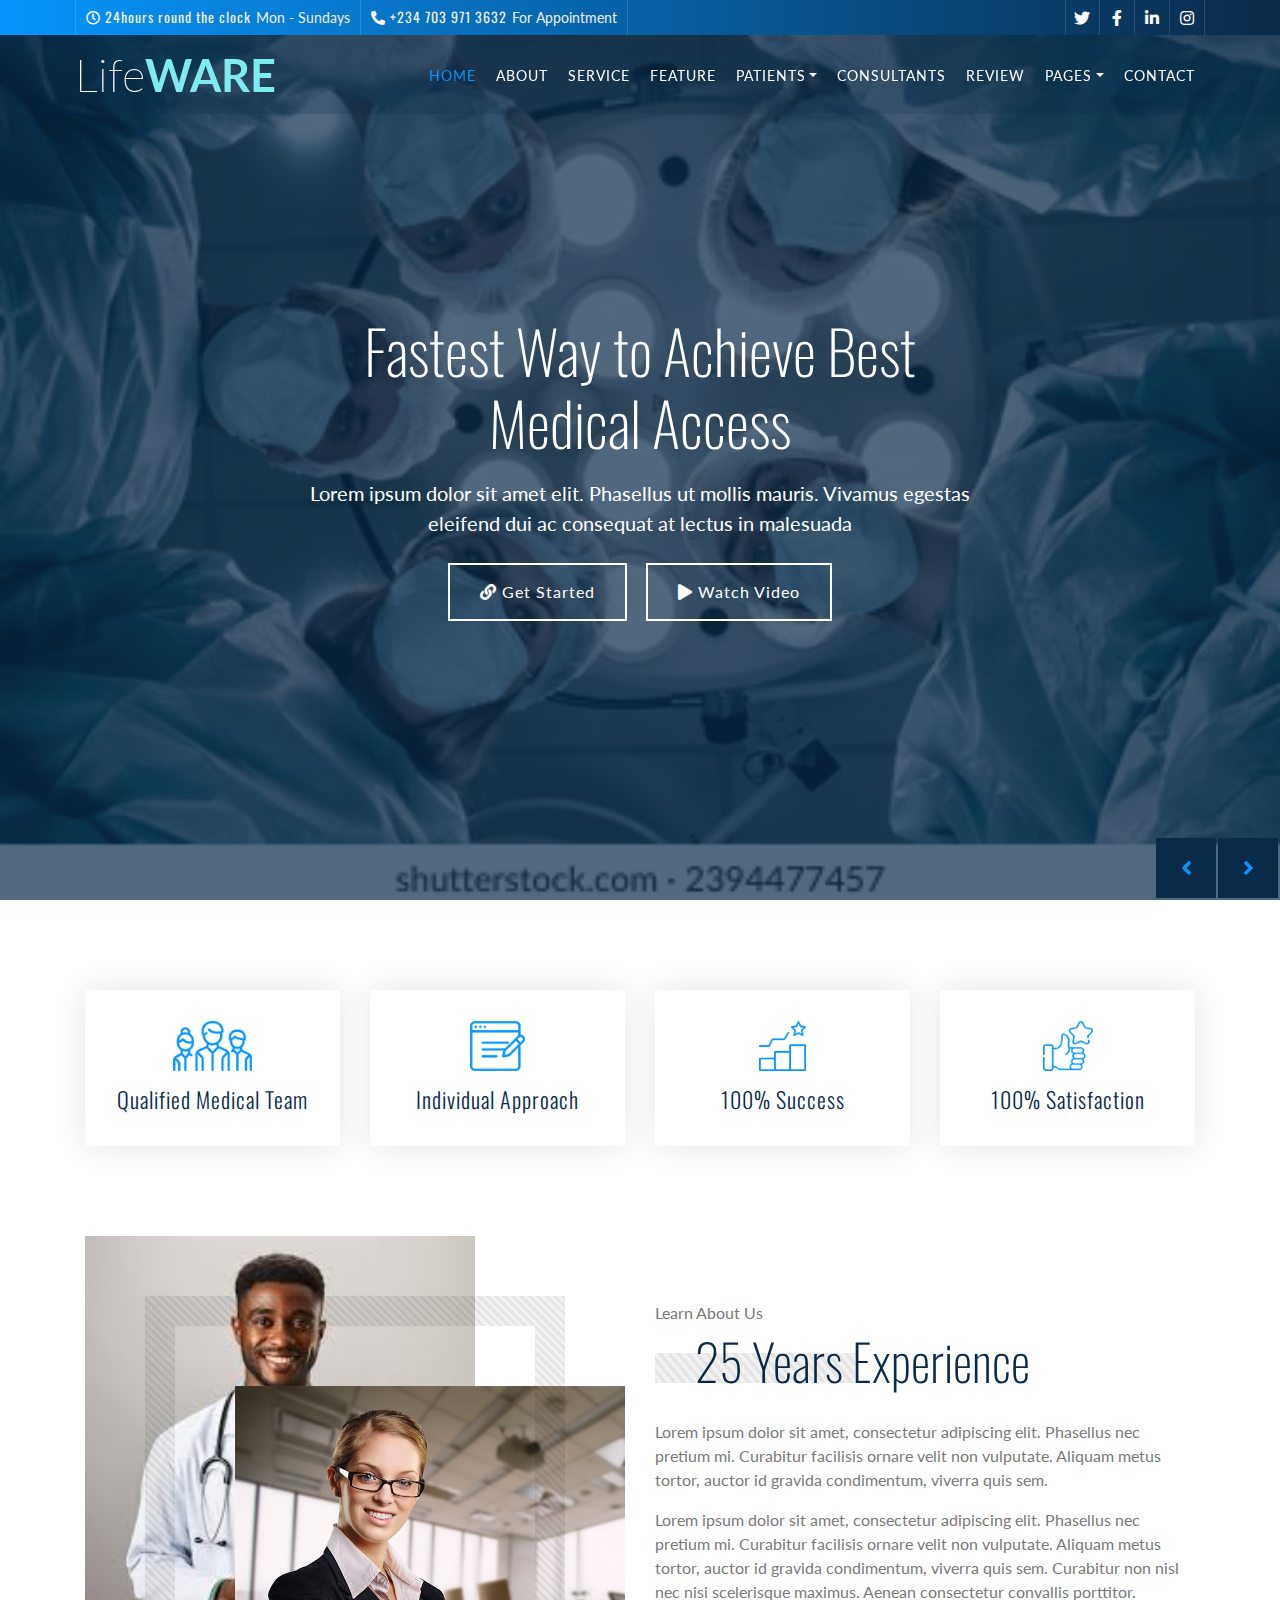
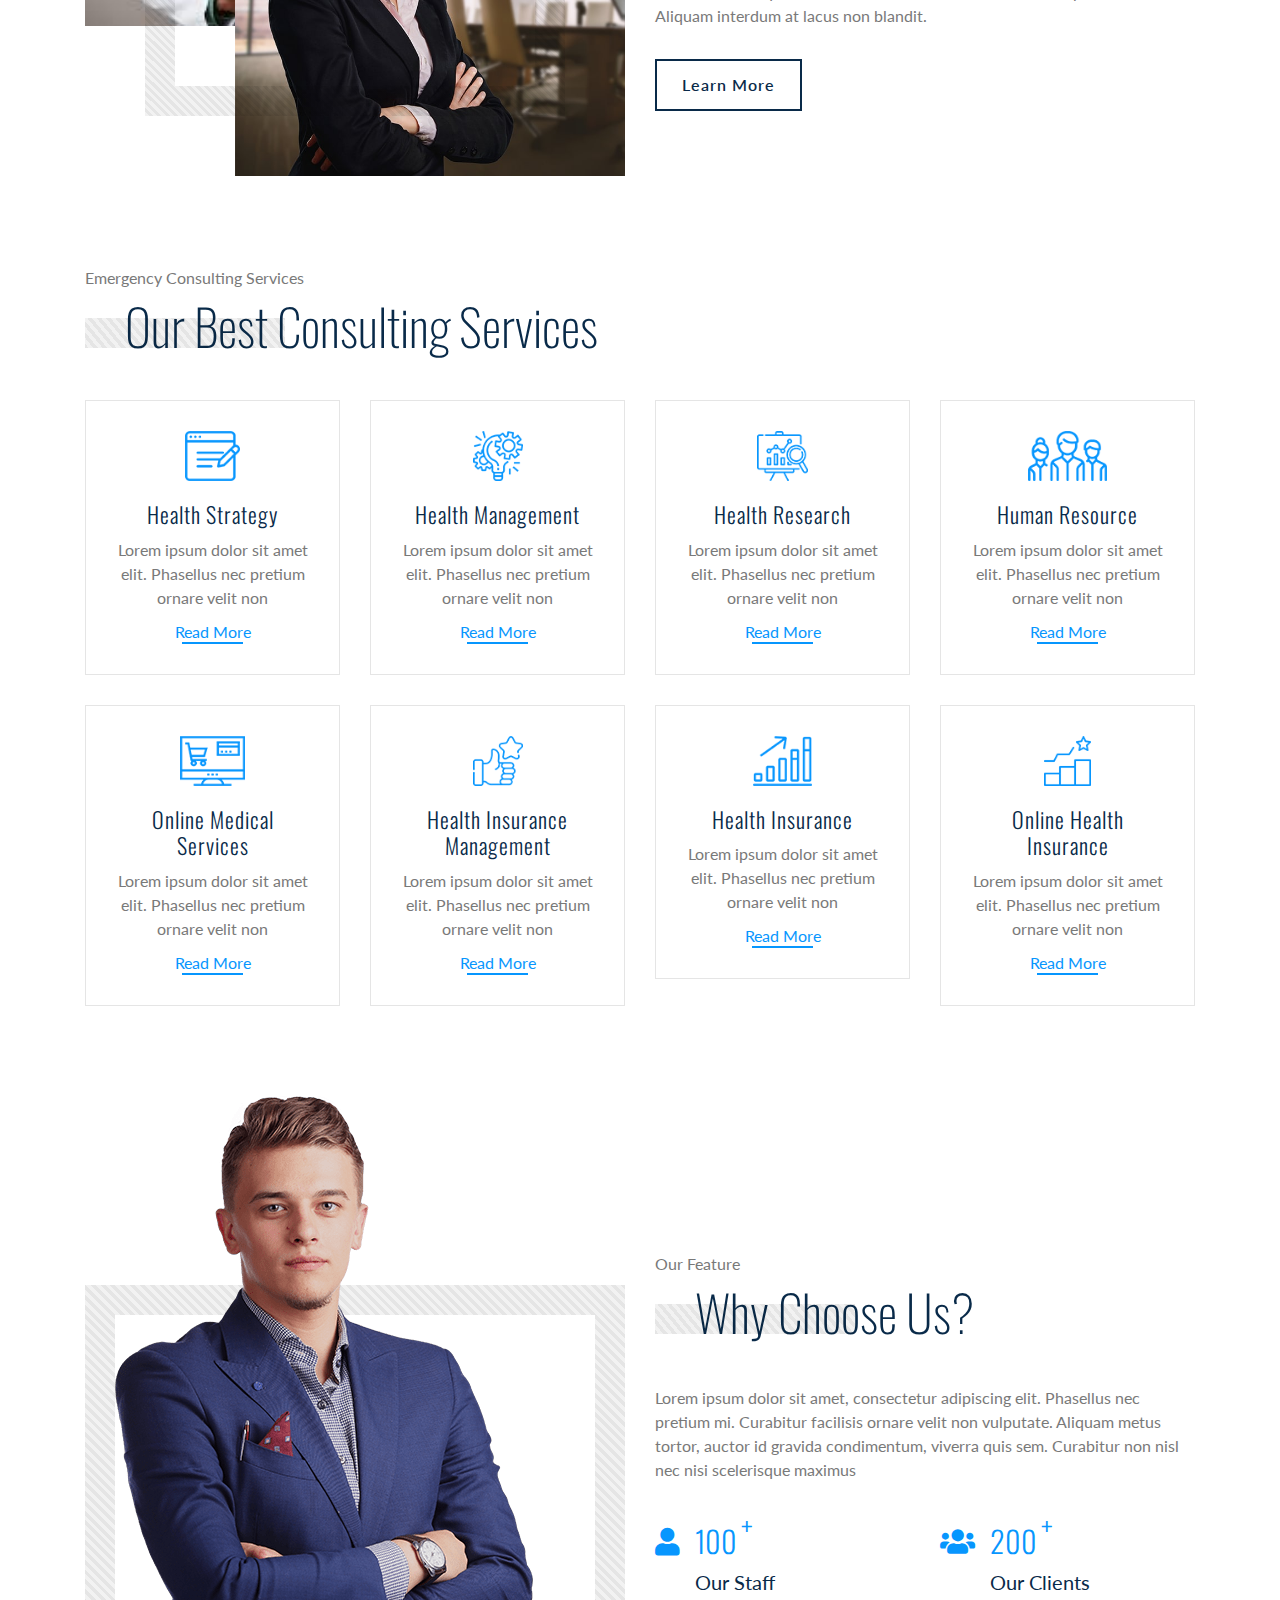
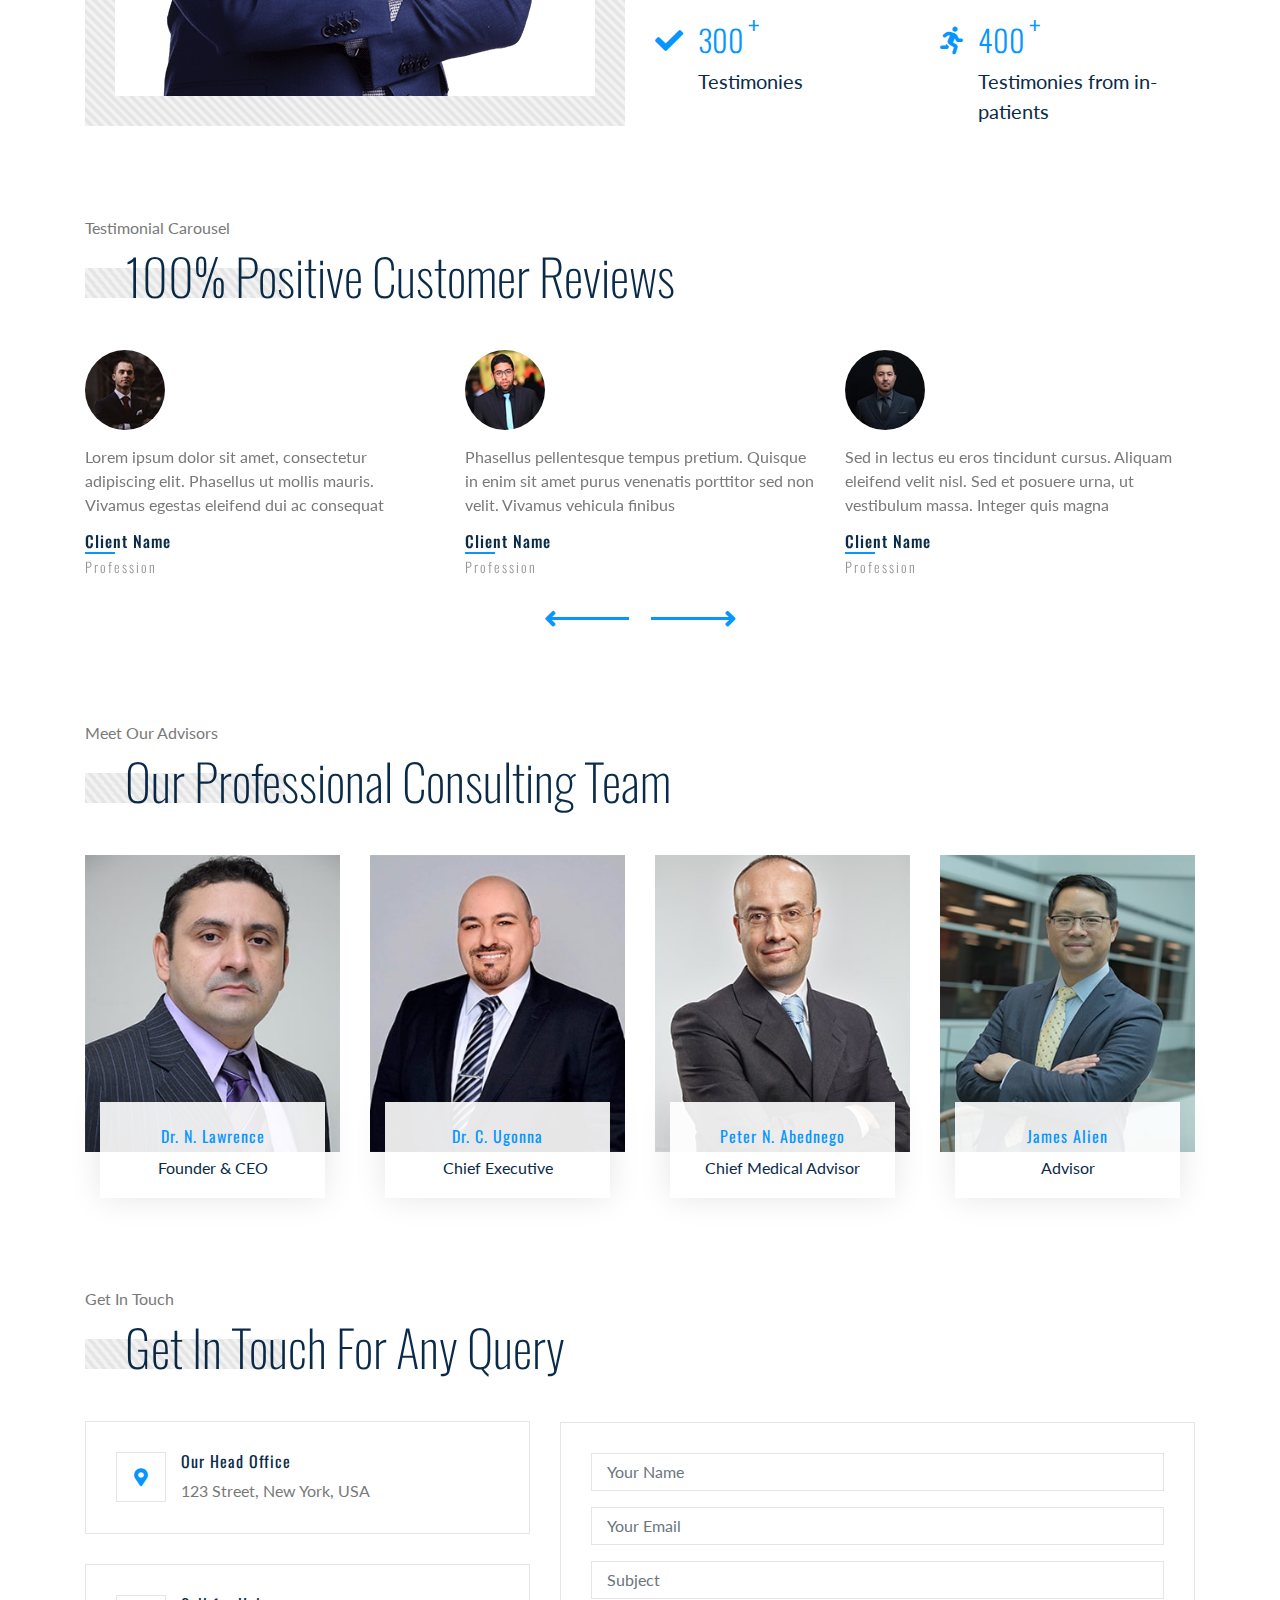
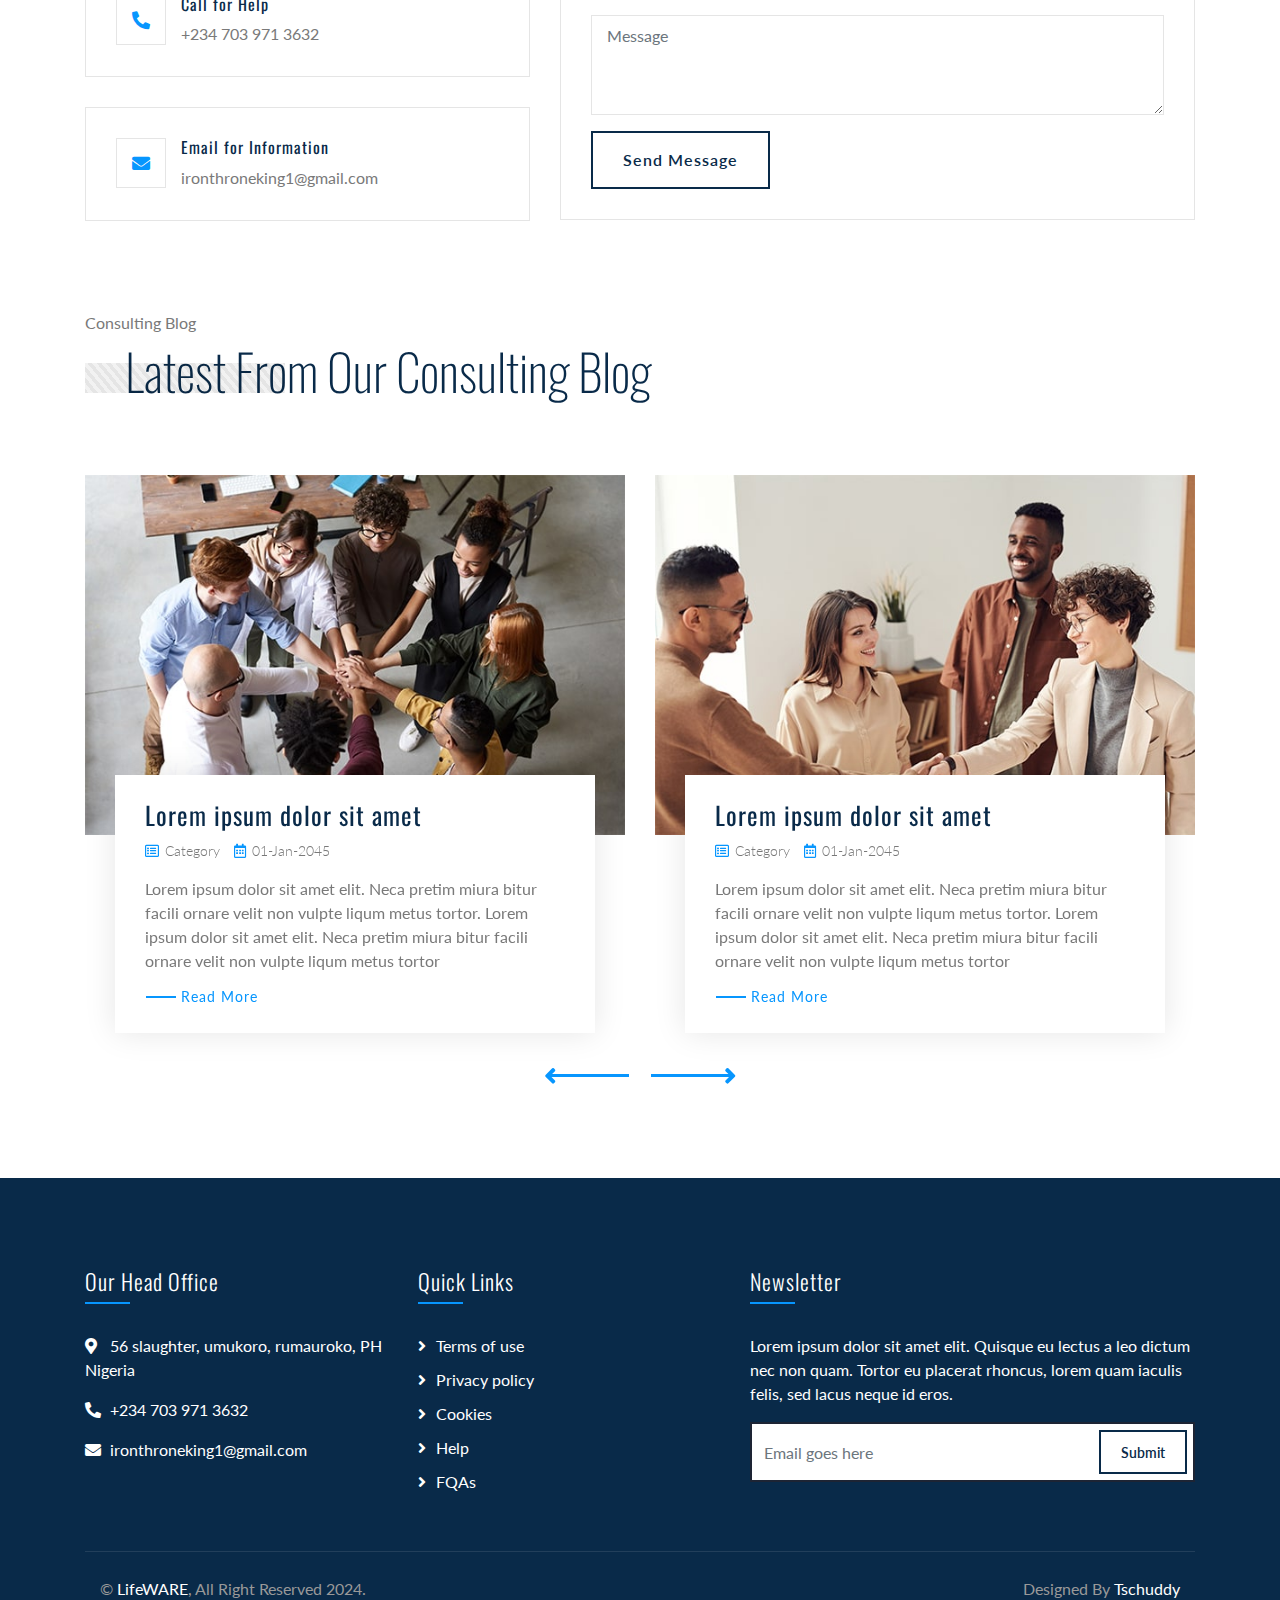
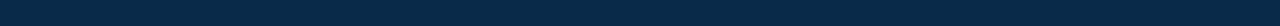
<file: index.html>
<!DOCTYPE html>
<html lang="en">
    <head>
        <meta charset="utf-8">
        <title>LifeWARE - Health Consulting Website</title>
        <meta content="width=device-width, initial-scale=1.0" name="viewport">
        <meta content="Consulting Website Template Free Download" name="keywords">
        <meta content="Consulting Website Template Free Download" name="description">

        <!-- Favicon -->
        <link href="img/favicon.ico" rel="icon">

        <!-- Google Font -->
        <link href="https://fonts.googleapis.com/css2?family=Lato&family=Oswald:wght@200;300;400&display=swap" rel="stylesheet">
        
        <!-- CSS Libraries -->
        <link href="https://stackpath.bootstrapcdn.com/bootstrap/4.4.1/css/bootstrap.min.css" rel="stylesheet">
        <link href="https://cdnjs.cloudflare.com/ajax/libs/font-awesome/5.10.0/css/all.min.css" rel="stylesheet">
        <link href="lib/animate/animate.min.css" rel="stylesheet">
        <link href="lib/owlcarousel/assets/owl.carousel.min.css" rel="stylesheet">

        <!-- Template Stylesheet -->
        <link href="./css/style.css" rel="stylesheet">
    </head>

    <body>
        <!-- Top Bar Start -->
        <div class="top-bar d-none d-md-block">
            <div class="container-fluid">
                <div class="row">
                    <div class="col-md-8">
                        <div class="top-bar-left">
                            <div class="text">
                                <i class="far fa-clock"></i>
                                <h2>24hours round the clock</h2>
                                <p>Mon - Sundays</p>
                            </div>
                            <div class="text">
                                <i class="fa fa-phone-alt"></i>
                                <h2>+234 703 971 3632</h2>
                                <p>For Appointment</p>
                            </div>
                        </div>
                    </div>
                    <div class="col-md-4">
                        <div class="top-bar-right">
                            <div class="social">
                                <a href=""><i class="fab fa-twitter"></i></a>
                                <a href=""><i class="fab fa-facebook-f"></i></a>
                                <a href=""><i class="fab fa-linkedin-in"></i></a>
                                <a href=""><i class="fab fa-instagram"></i></a>
                            </div>
                        </div>
                    </div>
                </div>
            </div>
        </div>
        <!-- Top Bar End -->

        <!-- Nav Bar Start -->
        <div class="navbar navbar-expand-lg bg-dark navbar-dark">
            <div class="container-fluid">
                <a href="index.html" class="navbar-brand">Life<span class="color">ware</span></a>
                <button type="button" class="navbar-toggler" data-toggle="collapse" data-target="#navbarCollapse">
                    <span class="navbar-toggler-icon"></span>
                </button>

                <div class="collapse navbar-collapse justify-content-between" id="navbarCollapse">
                    <div class="navbar-nav ml-auto">
                        <a href="index.html" class="nav-item nav-link active">Home</a>
                        <a href="about.html" class="nav-item nav-link">About</a>
                        <a href="service.html" class="nav-item nav-link">Service</a>
                        <a href="feature.html" class="nav-item nav-link">Feature</a>
                        <div class="nav-item dropdown">
                            <a href="#" class="nav-link dropdown-toggle" data-toggle="dropdown">Patients</a>
                            <div class="dropdown-menu">
                                <a href="blog.html" class="dropdown-item">Out-Patients</a>
                                <a href="single.html" class="dropdown-item">In-Patients</a>
                            </div>
                        </div>
                        <a href="advisor.html" class="nav-item nav-link">Consultants</a>
                        <a href="review.html" class="nav-item nav-link">Review</a>
                        <div class="nav-item dropdown">
                            <a href="#" class="nav-link dropdown-toggle" data-toggle="dropdown">Pages</a>
                            <div class="dropdown-menu">
                                <a href="blog.html" class="dropdown-item">Customer Care</a>
                                <a href="single.html" class="dropdown-item">Intensive Care Unit</a>
                            </div>
                        </div>
                        <a href="contact.html" class="nav-item nav-link">Contact</a>
                    </div>
                </div>
            </div>
        </div>
        <!-- Nav Bar End -->


        <!-- Carousel Start -->
        <div class="carousel">
            <div class="container-fluid">
                <div class="owl-carousel">
                    <div class="carousel-item">
                        <div class="carousel-img">
                            <!-- <img src="img/carousel-1.jpg" alt="Image"> -->
                            <img src="./hospital/surgeon0.webp" alt="Image">
                        </div>
                        <div class="carousel-text">
                            <h1>Fastest Way to Achieve Best Medical Access</h1>
                            <p>
                                Lorem ipsum dolor sit amet elit. Phasellus ut mollis mauris. Vivamus egestas eleifend dui ac consequat at lectus in malesuada
                            </p>
                            <div class="carousel-btn">
                                <a class="btn" href=""><i class="fa fa-link"></i>Get Started</a>
                                <a class="btn btn-play" data-toggle="modal" data-src="https://www.youtube.com/embed/DWRcNpR6Kdc" data-target="#videoModal"><i class="fa fa-play"></i>Watch Video</a>
                            </div>
                        </div>
                    </div>
                    <div class="carousel-item">
                        <div class="carousel-img">
                            <img src="img/carousel-2.jpg" alt="Image">
                        </div>
                        <div class="carousel-text">
                            <h1>Your Success Our Achievement</h1>
                            <p>
                                Morbi sagittis turpis id suscipit feugiat. Suspendisse eu augue urna. Morbi sagittis, orci sodales varius fermentum, tortor
                            </p>
                            <div class="carousel-btn">
                                <a class="btn" href=""><i class="fa fa-link"></i>Get Started</a>
                                <a class="btn btn-play" data-toggle="modal" data-src="https://www.youtube.com/embed/DWRcNpR6Kdc" data-target="#videoModal"><i class="fa fa-play"></i>Watch Video</a>
                            </div>
                        </div>
                    </div>
                    <div class="carousel-item">
                        <div class="carousel-img">
                            <img src="./hospital/nurse3.jpg" alt="Image">
                        </div>
                        <div class="carousel-text">
                            <h1>Your Health Our Priority</h1>
                            <p>
                                Sed ultrices, est eget feugiat accumsan, dui nibh egestas tortor, ut rhoncus nibh ligula euismod quam. Proin pellentesque odio
                            </p>
                            <div class="carousel-btn">
                                <a class="btn" href=""><i class="fa fa-link"></i>Get Started</a>
                                <a class="btn btn-play" data-toggle="modal" data-src="https://www.youtube.com/embed/DWRcNpR6Kdc" data-target="#videoModal"><i class="fa fa-play"></i>Watch Video</a>
                            </div>
                        </div>
                    </div>
                </div>
            </div>
        </div>
        <!-- Carousel End -->

        <!-- Video Modal Start-->
        <div class="modal fade" id="videoModal" tabindex="-1" role="dialog" aria-labelledby="exampleModalLabel" aria-hidden="true">
            <div class="modal-dialog" role="document">
                <div class="modal-content">
                    <div class="modal-body">
                        <button type="button" class="close" data-dismiss="modal" aria-label="Close">
                            <span aria-hidden="true">&times;</span>
                        </button>        
                        <!-- 16:9 aspect ratio -->
                        <div class="embed-responsive embed-responsive-16by9">
                            <iframe class="embed-responsive-item" src="" id="video"  allowscriptaccess="always" allow="autoplay"></iframe>
                        </div>
                    </div>
                </div>
            </div>
        </div> 
        <!-- Video Modal End -->
        
        
        <!-- Fact Start -->
        <div class="fact">
            <div class="container">
                <div class="row align-items-center">
                    <div class="col-lg-3 col-md-6">
                        <div class="fact-item">
                            <img src="img/icon-4.png" alt="Icon">
                            <h2>Qualified Medical Team</h2>
                        </div>
                    </div>
                    <div class="col-lg-3 col-md-6">
                        <div class="fact-item">
                            <img src="img/icon-1.png" alt="Icon">
                            <h2>Individual Approach</h2>
                        </div>
                    </div>
                    <div class="col-lg-3 col-md-6">
                        <div class="fact-item">
                            <img src="img/icon-8.png" alt="Icon">
                            <h2>100% Success</h2>
                        </div>
                    </div>
                    <div class="col-lg-3 col-md-6">
                        <div class="fact-item">
                            <img src="img/icon-6.png" alt="Icon">
                            <h2>100% Satisfaction</h2>
                        </div>
                    </div>
                </div>
            </div>
        </div>
        <!-- Fact Start -->
        

        <!-- About Start -->
        <div class="about">
            <div class="container">
                <div class="row align-items-center">
                    <div class="col-md-6">
                        <div class="about-img">
                            <div class="about-img-1">
                                <!-- <img src="img/about-2.jpg" alt="Image"> -->
                                <img src="./hospital/doc.jpg" alt="Image">
                            </div>
                            <div class="about-img-2">
                                <img src="img/about-1.jpg" alt="Image">
                            </div>
                        </div>
                    </div>
                    <div class="col-md-6">
                        <div class="section-header">
                            <p>Learn About Us</p>
                            <h2>25 Years Experience</h2>
                        </div>
                        <div class="about-text">
                            <p>
                                Lorem ipsum dolor sit amet, consectetur adipiscing elit. Phasellus nec pretium mi. Curabitur facilisis ornare velit non vulputate. Aliquam metus tortor, auctor id gravida condimentum, viverra quis sem.
                            </p>
                            <p>
                                Lorem ipsum dolor sit amet, consectetur adipiscing elit. Phasellus nec pretium mi. Curabitur facilisis ornare velit non vulputate. Aliquam metus tortor, auctor id gravida condimentum, viverra quis sem. Curabitur non nisl nec nisi scelerisque maximus. Aenean consectetur convallis porttitor. Aliquam interdum at lacus non blandit.
                            </p>
                            <a class="btn" href="">Learn More</a>
                        </div>
                    </div>
                </div>
            </div>
        </div>
        <!-- About End -->


        <!-- Service Start -->
        <div class="service">
            <div class="container">
                <div class="section-header">
                    <p>Emergency Consulting Services</p>
                    <h2>Our Best Consulting Services</h2>
                </div>
                <div class="row">
                    <div class="col-lg-3 col-md-6">
                        <div class="service-item">
                            <img src="img/icon-1.png" alt="Icon">
                            <h3>Health Strategy</h3>
                            <p>
                                Lorem ipsum dolor sit amet elit. Phasellus nec pretium ornare velit non
                            </p>
                            <a href="">Read More</a>
                        </div>
                    </div>
                    <div class="col-lg-3 col-md-6">
                        <div class="service-item">
                            <img src="img/icon-2.png" alt="Icon">
                            <h3>Health Management</h3>
                            <p>
                                Lorem ipsum dolor sit amet elit. Phasellus nec pretium ornare velit non
                            </p>
                            <a href="">Read More</a>
                        </div>
                    </div>
                    <div class="col-lg-3 col-md-6">
                        <div class="service-item">
                            <img src="img/icon-3.png" alt="Icon">
                            <h3>Health Research</h3>
                            <p>
                                Lorem ipsum dolor sit amet elit. Phasellus nec pretium ornare velit non
                            </p>
                            <a href="">Read More</a>
                        </div>
                    </div>
                    <div class="col-lg-3 col-md-6">
                        <div class="service-item">
                            <img src="img/icon-4.png" alt="Icon">
                            <h3>Human Resource</h3>
                            <p>
                                Lorem ipsum dolor sit amet elit. Phasellus nec pretium ornare velit non
                            </p>
                            <a href="">Read More</a>
                        </div>
                    </div>
                    <div class="col-lg-3 col-md-6">
                        <div class="service-item">
                            <img src="img/icon-5.png" alt="Icon">
                            <h3>Online Medical Services</h3>
                            <p>
                                Lorem ipsum dolor sit amet elit. Phasellus nec pretium ornare velit non
                            </p>
                            <a href="">Read More</a>
                        </div>
                    </div>
                    <div class="col-lg-3 col-md-6">
                        <div class="service-item">
                            <img src="img/icon-6.png" alt="Icon">
                            <h3>Health Insurance Management</h3>
                            <p>
                                Lorem ipsum dolor sit amet elit. Phasellus nec pretium ornare velit non
                            </p>
                            <a href="">Read More</a>
                        </div>
                    </div>
                    <div class="col-lg-3 col-md-6">
                        <div class="service-item">
                            <img src="img/icon-7.png" alt="Icon">
                            <h3>Health Insurance</h3>
                            <p>
                                Lorem ipsum dolor sit amet elit. Phasellus nec pretium ornare velit non
                            </p>
                            <a href="">Read More</a>
                        </div>
                    </div>
                    <div class="col-lg-3 col-md-6">
                        <div class="service-item">
                            <img src="img/icon-8.png" alt="Icon">
                            <h3>Online Health Insurance</h3>
                            <p>
                                Lorem ipsum dolor sit amet elit. Phasellus nec pretium ornare velit non
                            </p>
                            <a href="">Read More</a>
                        </div>
                    </div>
                </div>
            </div>
        </div>
        <!-- Service End -->


        <!-- Feature Start -->
        <div class="feature">
            <div class="container">
                <div class="row align-items-end">
                    <div class="col-md-6">
                        <div class="feature-img">
                            <img src="img/business-man.png" alt="Image">
                        </div>
                    </div>
                    <div class="col-md-6">
                        <div class="section-header">
                            <p>Our Feature</p>
                            <h2>Why Choose Us?</h2>
                        </div>
                        <p>
                            Lorem ipsum dolor sit amet, consectetur adipiscing elit. Phasellus nec pretium mi. Curabitur facilisis ornare velit non vulputate. Aliquam metus tortor, auctor id gravida condimentum, viverra quis sem. Curabitur non nisl nec nisi scelerisque maximus 
                        </p>
                        <div class="row counters">
                            <div class="col-6">
                                <i class="fa fa-user"></i>
                                <div class="counters-text">
                                    <h2 data-toggle="counter-up">100</h2>
                                    <p>Our Staff</p>
                                </div>
                            </div>
                            <div class="col-6">
                                <i class="fa fa-users"></i>
                                <div class="counters-text">
                                    <h2 data-toggle="counter-up">200</h2>
                                    <p>Our Clients</p>
                                </div>
                            </div>
                            <div class="col-6">
                                <i class="fa fa-check"></i>
                                <div class="counters-text">
                                    <h2 data-toggle="counter-up">300</h2>
                                    <p>Testimonies</p>
                                </div>
                            </div>
                            <div class="col-6">
                                <i class="fa fa-running"></i>
                                <div class="counters-text">
                                    <h2 data-toggle="counter-up">400</h2>
                                    <p>Testimonies from in-patients</p>
                                </div>
                            </div>
                        </div>
                    </div>
                </div>
            </div>
        </div>
        <!-- Feature End -->
        
        
        <!-- Testimonial Start -->
        <div class="testimonial">
            <div class="container">
                <div class="section-header">
                    <p>Testimonial Carousel</p>
                    <h2>100% Positive Customer Reviews</h2>
                </div>
                <div class="owl-carousel testimonials-carousel">
                    <div class="testimonial-item">
                        <img src="img/testimonial-1.jpg" alt="Image">
                        <p>
                            Lorem ipsum dolor sit amet, consectetur adipiscing elit. Phasellus ut mollis mauris. Vivamus egestas eleifend dui ac consequat
                        </p>
                        <h2>Client Name</h2>
                        <h3>Profession</h3>
                    </div>
                    <div class="testimonial-item">
                        <img src="img/testimonial-2.jpg" alt="Image">
                        <p>
                            Phasellus pellentesque tempus pretium. Quisque in enim sit amet purus venenatis porttitor sed non velit. Vivamus vehicula finibus
                        </p>
                        <h2>Client Name</h2>
                        <h3>Profession</h3>
                    </div>
                    <div class="testimonial-item">
                        <img src="img/testimonial-3.jpg" alt="Image">
                        <p>
                            Sed in lectus eu eros tincidunt cursus. Aliquam eleifend velit nisl. Sed et posuere urna, ut vestibulum massa. Integer quis magna
                        </p>
                        <h2>Client Name</h2>
                        <h3>Profession</h3>
                    </div>
                    <div class="testimonial-item">
                        <img src="img/testimonial-4.jpg" alt="Image">
                        <p>
                            Sed in lectus eu eros tincidunt cursus. Aliquam eleifend velit nisl. Sed et posuere urna, ut vestibulum massa. Integer quis magna
                        </p>
                        <h2>Client Name</h2>
                        <h3>Profession</h3>
                    </div>
                </div>
            </div>
        </div>
        <!-- Testimonial End -->


        <!-- Team Start -->
        <div class="team">
            <div class="container">
                <div class="section-header">
                    <p>Meet Our Advisors</p>
                    <h2>Our Professional Consulting Team</h2>
                </div>
                <div class="row">
                    <div class="col-lg-3 col-md-6">
                        <div class="team-item">
                            <div class="team-img">
                                <img src="img/team-1.jpg" alt="Team Image">
                            </div>
                            <div class="team-text">
                                <h2>Dr. N. Lawrence</h2>
                                <p>Founder & CEO</p>
                                <div class="team-social">
                                    <a href=""><i class="fab fa-twitter"></i></a>
                                    <a href=""><i class="fab fa-facebook-f"></i></a>
                                    <a href=""><i class="fab fa-linkedin-in"></i></a>
                                    <a href=""><i class="fab fa-instagram"></i></a>
                                </div>
                            </div>
                        </div>
                    </div>
                    <div class="col-lg-3 col-md-6">
                        <div class="team-item">
                            <div class="team-img">
                                <img src="img/team-2.jpg" alt="Team Image">
                            </div>
                            <div class="team-text">
                                <h2>Dr. C. Ugonna</h2>
                                <p>Chief Executive</p>
                                <div class="team-social">
                                    <a href=""><i class="fab fa-twitter"></i></a>
                                    <a href=""><i class="fab fa-facebook-f"></i></a>
                                    <a href=""><i class="fab fa-linkedin-in"></i></a>
                                    <a href=""><i class="fab fa-instagram"></i></a>
                                </div>
                            </div>
                        </div>
                    </div>
                    <div class="col-lg-3 col-md-6">
                        <div class="team-item">
                            <div class="team-img">
                                <img src="img/team-3.jpg" alt="Team Image">
                            </div>
                            <div class="team-text">
                                <h2>Peter N. Abednego</h2>
                                <p>Chief Medical Advisor</p>
                                <div class="team-social">
                                    <a href=""><i class="fab fa-twitter"></i></a>
                                    <a href=""><i class="fab fa-facebook-f"></i></a>
                                    <a href=""><i class="fab fa-linkedin-in"></i></a>
                                    <a href=""><i class="fab fa-instagram"></i></a>
                                </div>
                            </div>
                        </div>
                    </div>
                    <div class="col-lg-3 col-md-6">
                        <div class="team-item">
                            <div class="team-img">
                                <img src="img/team-4.jpg" alt="Team Image">
                            </div>
                            <div class="team-text">
                                <h2>James Alien</h2>
                                <p>Advisor</p>
                                <div class="team-social">
                                    <a href=""><i class="fab fa-twitter"></i></a>
                                    <a href=""><i class="fab fa-facebook-f"></i></a>
                                    <a href=""><i class="fab fa-linkedin-in"></i></a>
                                    <a href=""><i class="fab fa-instagram"></i></a>
                                </div>
                            </div>
                        </div>
                    </div>
                </div>
            </div>
        </div>
        <!-- Team End -->
        
        
        <!-- Contact Start -->
        <div class="contact">
            <div class="container">
                <div class="section-header">
                    <p>Get In Touch</p>
                    <h2>Get In Touch For Any Query</h2>
                </div>
                <div class="row align-items-center">
                    <div class="col-md-5">
                        <div class="contact-info">
                            <div class="contact-icon">
                                <i class="fa fa-map-marker-alt"></i>
                            </div>
                            <div class="contact-text">
                                <h3>Our Head Office</h3>
                                <p>123 Street, New York, USA</p>
                            </div>
                        </div>
                        <div class="contact-info">
                            <div class="contact-icon">
                                <i class="fa fa-phone-alt"></i>
                            </div>
                            <div class="contact-text">
                                <h3>Call for Help</h3>
                                <p>+234 703 971 3632</p>
                            </div>
                        </div>
                        <div class="contact-info">
                            <div class="contact-icon">
                                <i class="fa fa-envelope"></i>
                            </div>
                            <div class="contact-text">
                                <h3>Email for Information</h3>
                                <p>ironthroneking1@gmail.com</p>
                            </div>
                        </div>
                    </div>
                    <div class="col-md-7">
                        <div class="contact-form">
                            <div id="success"></div>
                            <form name="sentMessage" id="contactForm" novalidate="novalidate">
                                <div class="control-group">
                                    <input type="text" class="form-control" id="name" placeholder="Your Name" required="required" data-validation-required-message="Please enter your name" />
                                    <p class="help-block text-danger"></p>
                                </div>
                                <div class="control-group">
                                    <input type="email" class="form-control" id="email" placeholder="Your Email" required="required" data-validation-required-message="Please enter your email" />
                                    <p class="help-block text-danger"></p>
                                </div>
                                <div class="control-group">
                                    <input type="text" class="form-control" id="subject" placeholder="Subject" required="required" data-validation-required-message="Please enter a subject" />
                                    <p class="help-block text-danger"></p>
                                </div>
                                <div class="control-group">
                                    <textarea class="form-control" id="message" placeholder="Message" required="required" data-validation-required-message="Please enter your message"></textarea>
                                    <p class="help-block text-danger"></p>
                                </div>
                                <div>
                                    <button class="btn" type="submit" id="sendMessageButton">Send Message</button>
                                </div>
                            </form>
                        </div>
                    </div>
                </div>
            </div>
        </div>
        <!-- Contact End -->


        <!-- Blog Start -->
        <div class="blog">
            <div class="container">
                <div class="section-header">
                    <p>Consulting Blog</p>
                    <h2>Latest From Our Consulting Blog</h2>
                </div>
                <div class="owl-carousel blog-carousel">
                    <div class="blog-item">
                        <div class="blog-img">
                            <img src="img/blog-1.jpg" alt="Blog">
                        </div>
                        <div class="blog-content">
                            <h2 class="blog-title">Lorem ipsum dolor sit amet</h2>
                            <div class="blog-meta">
                                <i class="fa fa-list-alt"></i>
                                <a href="">Category</a>
                                <i class="fa fa-calendar-alt"></i>
                                <p>01-Jan-2045</p>
                            </div>
                            <div class="blog-text">
                                <p>
                                    Lorem ipsum dolor sit amet elit. Neca pretim miura bitur facili ornare velit non vulpte liqum metus tortor. Lorem ipsum dolor sit amet elit. Neca pretim miura bitur facili ornare velit non vulpte liqum metus tortor
                                </p>
                                <a class="btn" href="">Read More</a>
                            </div>
                        </div>
                    </div>
                    <div class="blog-item">
                        <div class="blog-img">
                            <img src="img/blog-2.jpg" alt="Blog">
                        </div>
                        <div class="blog-content">
                            <h2 class="blog-title">Lorem ipsum dolor sit amet</h2>
                            <div class="blog-meta">
                                <i class="fa fa-list-alt"></i>
                                <a href="">Category</a>
                                <i class="fa fa-calendar-alt"></i>
                                <p>01-Jan-2045</p>
                            </div>
                            <div class="blog-text">
                                <p>
                                    Lorem ipsum dolor sit amet elit. Neca pretim miura bitur facili ornare velit non vulpte liqum metus tortor. Lorem ipsum dolor sit amet elit. Neca pretim miura bitur facili ornare velit non vulpte liqum metus tortor
                                </p>
                                <a class="btn" href="">Read More</a>
                            </div>
                        </div>
                    </div>
                    <div class="blog-item">
                        <div class="blog-img">
                            <img src="img/blog-3.jpg" alt="Blog">
                        </div>
                        <div class="blog-content">
                            <h2 class="blog-title">Lorem ipsum dolor sit amet</h2>
                            <div class="blog-meta">
                                <i class="fa fa-list-alt"></i>
                                <a href="">Category</a>
                                <i class="fa fa-calendar-alt"></i>
                                <p>01-May-2024</p>
                            </div>
                            <div class="blog-text">
                                <p>
                                    Lorem ipsum dolor sit amet elit. Neca pretim miura bitur facili ornare velit non vulpte liqum metus tortor. Lorem ipsum dolor sit amet elit. Neca pretim miura bitur facili ornare velit non vulpte liqum metus tortor
                                </p>
                                <a class="btn" href="">Read More</a>
                            </div>
                        </div>
                    </div>
                </div>
            </div>
        </div>
        <!-- Blog End -->


        <!-- Footer Start -->
        <div class="footer">
            <div class="container">
                <div class="row">
                    <div class="col-lg-7">
                        <div class="row">
                            <div class="col-md-6">
                                <div class="footer-contact">
                                    <h2>Our Head Office</h2>
                                    <p><i class="fa fa-map-marker-alt"></i>56 slaughter, umukoro, rumauroko, PH Nigeria</p>
                                    <p><i class="fa fa-phone-alt"></i>+234 703 971 3632</p>
                                    <p><i class="fa fa-envelope"></i>ironthroneking1@gmail.com</p>
                                    <div class="footer-social">
                                        <a href=""><i class="fab fa-twitter"></i></a>
                                        <a href=""><i class="fab fa-facebook-f"></i></a>
                                        <a href=""><i class="fab fa-youtube"></i></a>
                                        <a href=""><i class="fab fa-instagram"></i></a>
                                        <a href=""><i class="fab fa-linkedin-in"></i></a>
                                    </div>
                                </div>
                            </div>
                            <div class="col-md-6">
                                <div class="footer-link">
                                    <h2>Quick Links</h2>
                                    <a href="">Terms of use</a>
                                    <a href="">Privacy policy</a>
                                    <a href="">Cookies</a>
                                    <a href="">Help</a>
                                    <a href="">FQAs</a>
                                </div>
                            </div>
                        </div>
                    </div>
                    <div class="col-lg-5">
                        <div class="footer-newsletter">
                            <h2>Newsletter</h2>
                            <p>
                                Lorem ipsum dolor sit amet elit. Quisque eu lectus a leo dictum nec non quam. Tortor eu placerat rhoncus, lorem quam iaculis felis, sed lacus neque id eros.
                            </p>
                            <div class="form">
                                <input class="form-control" placeholder="Email goes here">
                                <button class="btn">Submit</button>
                            </div>
                        </div>
                    </div>
                </div>
            </div>
            <div class="container copyright">
                <div class="row">
                    <div class="col-md-6">
                        <p>&copy; <a href="#">LifeWARE</a>, All Right Reserved 2024.</p>
                    </div>
                    <div class="col-md-6">
                        <p>Designed By <a href="https://github.com/Tschuddy?tab=repositories">Tschuddy</a></p>
                    </div>
                </div>
            </div>
        </div>
        <!-- Footer End -->

        <a href="#" class="back-to-top"><i class="fa fa-chevron-up"></i></a>

        <!-- JavaScript Libraries -->
        <script src="https://code.jquery.com/jquery-3.4.1.min.js"></script>
        <script src="https://stackpath.bootstrapcdn.com/bootstrap/4.4.1/js/bootstrap.bundle.min.js"></script>
        <script src="lib/easing/easing.min.js"></script>
        <script src="lib/owlcarousel/owl.carousel.min.js"></script>
        <script src="lib/waypoints/waypoints.min.js"></script>
        <script src="lib/counterup/counterup.min.js"></script>
        
        <!-- Contact Javascript File -->
        <script src="mail/jqBootstrapValidation.min.js"></script>
        <script src="mail/contact.js"></script>

        <!-- Template Javascript -->
        <script src="js/main.js"></script>
    </body>
</html>
</file>
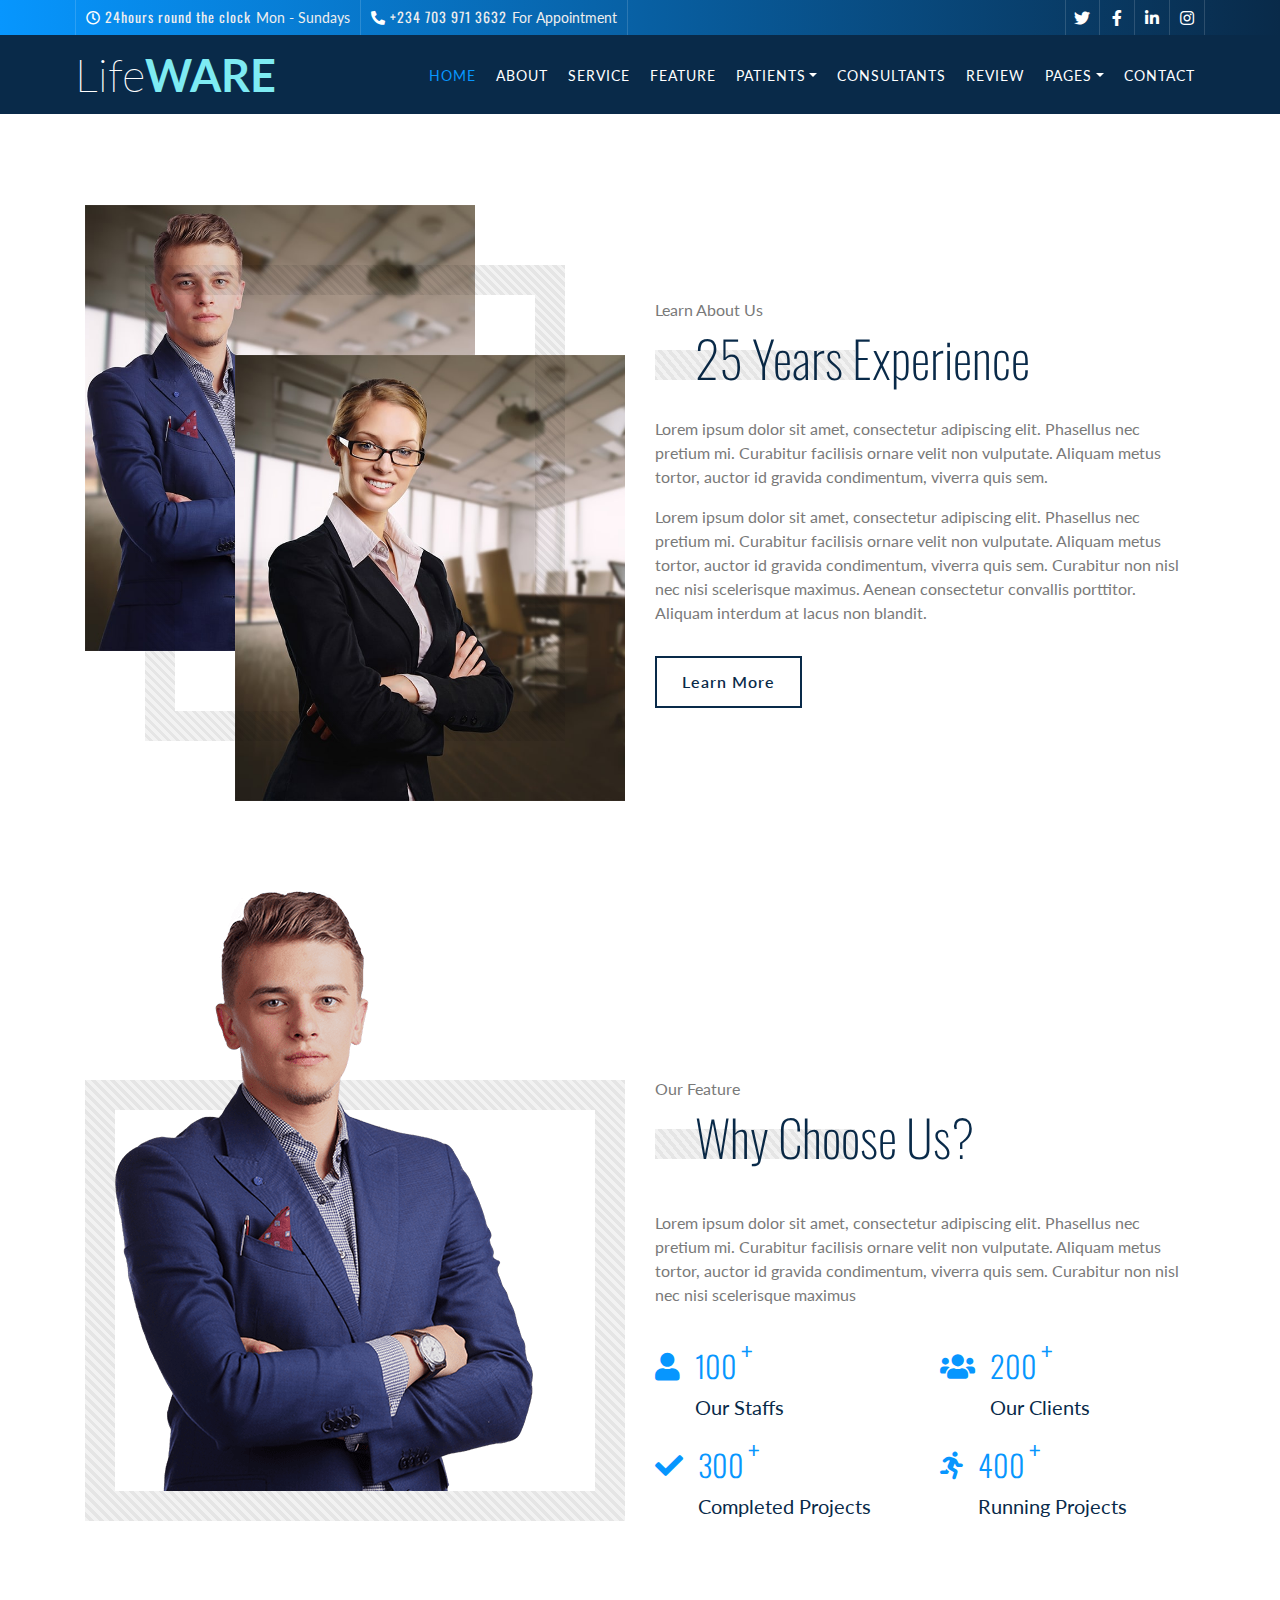
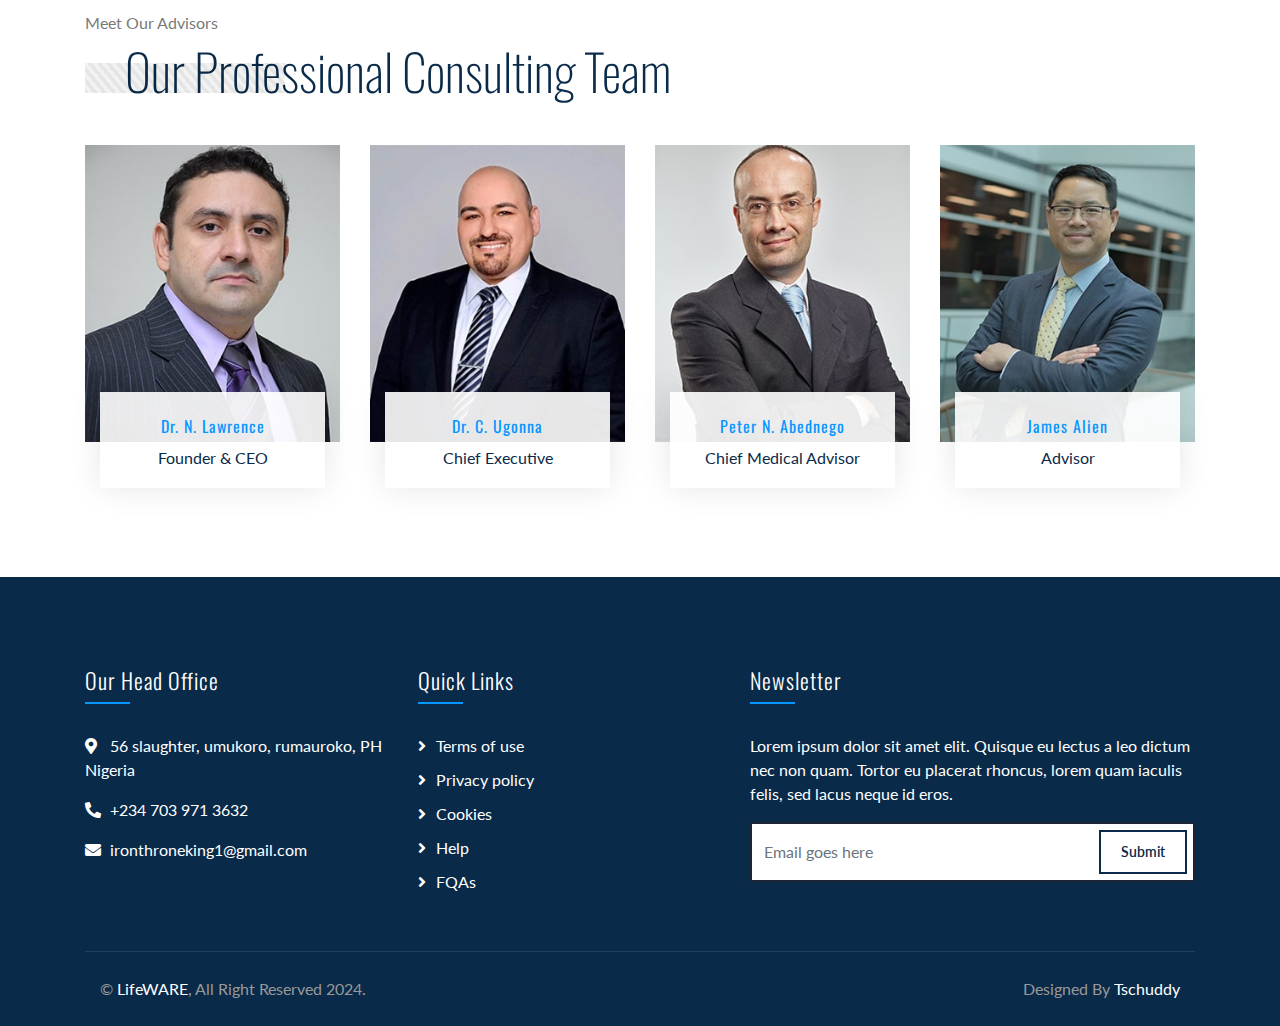
<file: about.html>
<!DOCTYPE html>
<html lang="en">
    <head>
        <meta charset="utf-8">
        <title>LifeWARE - Health Consulting Website</title>
        <meta content="width=device-width, initial-scale=1.0" name="viewport">
        <meta content="Consulting Website Template Free Download" name="keywords">
        <meta content="Consulting Website Template Free Download" name="description">

        <!-- Favicon -->
        <link href="img/favicon.ico" rel="icon">

        <!-- Google Font -->
        <link href="https://fonts.googleapis.com/css2?family=Lato&family=Oswald:wght@200;300;400&display=swap" rel="stylesheet">
        
        <!-- CSS Libraries -->
        <link href="https://stackpath.bootstrapcdn.com/bootstrap/4.4.1/css/bootstrap.min.css" rel="stylesheet">
        <link href="https://cdnjs.cloudflare.com/ajax/libs/font-awesome/5.10.0/css/all.min.css" rel="stylesheet">
        <link href="lib/animate/animate.min.css" rel="stylesheet">
        <link href="lib/owlcarousel/assets/owl.carousel.min.css" rel="stylesheet">

        <!-- Template Stylesheet -->
        <link href="css/style.css" rel="stylesheet">
    </head>

    <body class="page">
        <!-- Top Bar Start -->
        <div class="top-bar d-none d-md-block">
            <div class="container-fluid">
                <div class="row">
                    <div class="col-md-8">
                        <div class="top-bar-left">
                            <div class="text">
                                <i class="far fa-clock"></i>
                                <h2>24hours round the clock</h2>
                                <p>Mon - Sundays</p>
                            </div>
                            <div class="text">
                                <i class="fa fa-phone-alt"></i>
                                <h2>+234 703 971 3632</h2>
                                <p>For Appointment</p>
                            </div>
                        </div>
                    </div>
                    <div class="col-md-4">
                        <div class="top-bar-right">
                            <div class="social">
                                <a href=""><i class="fab fa-twitter"></i></a>
                                <a href=""><i class="fab fa-facebook-f"></i></a>
                                <a href=""><i class="fab fa-linkedin-in"></i></a>
                                <a href=""><i class="fab fa-instagram"></i></a>
                            </div>
                        </div>
                    </div>
                </div>
            </div>
        </div>
        <!-- Top Bar End -->

        <!-- Nav Bar Start -->
        <div class="navbar navbar-expand-lg bg-dark navbar-dark">
            <div class="container-fluid">
                <a href="index.html" class="navbar-brand">Life<span class="color">ware</span></a>
                <button type="button" class="navbar-toggler" data-toggle="collapse" data-target="#navbarCollapse">
                    <span class="navbar-toggler-icon"></span>
                </button>

                <div class="collapse navbar-collapse justify-content-between" id="navbarCollapse">
                    <div class="navbar-nav ml-auto">
                        <a href="index.html" class="nav-item nav-link active">Home</a>
                        <a href="about.html" class="nav-item nav-link">About</a>
                        <a href="service.html" class="nav-item nav-link">Service</a>
                        <a href="feature.html" class="nav-item nav-link">Feature</a>
                        <div class="nav-item dropdown">
                            <a href="#" class="nav-link dropdown-toggle" data-toggle="dropdown">Patients</a>
                            <div class="dropdown-menu">
                                <a href="blog.html" class="dropdown-item">Out-Patients</a>
                                <a href="single.html" class="dropdown-item">In-Patients</a>
                            </div>
                        </div>
                        <a href="advisor.html" class="nav-item nav-link">Consultants</a>
                        <a href="review.html" class="nav-item nav-link">Review</a>
                        <div class="nav-item dropdown">
                            <a href="#" class="nav-link dropdown-toggle" data-toggle="dropdown">Pages</a>
                            <div class="dropdown-menu">
                                <a href="blog.html" class="dropdown-item">Customer Care</a>
                                <a href="single.html" class="dropdown-item">Intensive Care Unit</a>
                            </div>
                        </div>
                        <a href="contact.html" class="nav-item nav-link">Contact</a>
                    </div>
                </div>
            </div>
        </div>
        <!-- Nav Bar End -->
        

        <!-- About Start -->
        <div class="about mt-125">
            <div class="container">
                <div class="row align-items-center">
                    <div class="col-md-6">
                        <div class="about-img">
                            <div class="about-img-1">
                                <img src="img/about-2.jpg" alt="Image">
                            </div>
                            <div class="about-img-2">
                                <img src="img/about-1.jpg" alt="Image">
                            </div>
                        </div>
                    </div>
                    <div class="col-md-6">
                        <div class="section-header">
                            <p>Learn About Us</p>
                            <h2>25 Years Experience</h2>
                        </div>
                        <div class="about-text">
                            <p>
                                Lorem ipsum dolor sit amet, consectetur adipiscing elit. Phasellus nec pretium mi. Curabitur facilisis ornare velit non vulputate. Aliquam metus tortor, auctor id gravida condimentum, viverra quis sem.
                            </p>
                            <p>
                                Lorem ipsum dolor sit amet, consectetur adipiscing elit. Phasellus nec pretium mi. Curabitur facilisis ornare velit non vulputate. Aliquam metus tortor, auctor id gravida condimentum, viverra quis sem. Curabitur non nisl nec nisi scelerisque maximus. Aenean consectetur convallis porttitor. Aliquam interdum at lacus non blandit.
                            </p>
                            <a class="btn" href="">Learn More</a>
                        </div>
                    </div>
                </div>
            </div>
        </div>
        <!-- About End -->


        <!-- Feature Start -->
        <div class="feature">
            <div class="container">
                <div class="row align-items-end">
                    <div class="col-md-6">
                        <div class="feature-img">
                            <img src="img/business-man.png" alt="Image">
                        </div>
                    </div>
                    <div class="col-md-6">
                        <div class="section-header">
                            <p>Our Feature</p>
                            <h2>Why Choose Us?</h2>
                        </div>
                        <p>
                            Lorem ipsum dolor sit amet, consectetur adipiscing elit. Phasellus nec pretium mi. Curabitur facilisis ornare velit non vulputate. Aliquam metus tortor, auctor id gravida condimentum, viverra quis sem. Curabitur non nisl nec nisi scelerisque maximus 
                        </p>
                        <div class="row counters">
                            <div class="col-6">
                                <i class="fa fa-user"></i>
                                <div class="counters-text">
                                    <h2 data-toggle="counter-up">100</h2>
                                    <p>Our Staffs</p>
                                </div>
                            </div>
                            <div class="col-6">
                                <i class="fa fa-users"></i>
                                <div class="counters-text">
                                    <h2 data-toggle="counter-up">200</h2>
                                    <p>Our Clients</p>
                                </div>
                            </div>
                            <div class="col-6">
                                <i class="fa fa-check"></i>
                                <div class="counters-text">
                                    <h2 data-toggle="counter-up">300</h2>
                                    <p>Completed Projects</p>
                                </div>
                            </div>
                            <div class="col-6">
                                <i class="fa fa-running"></i>
                                <div class="counters-text">
                                    <h2 data-toggle="counter-up">400</h2>
                                    <p>Running Projects</p>
                                </div>
                            </div>
                        </div>
                    </div>
                </div>
            </div>
        </div>
        <!-- Feature End -->


        <!-- Team Start -->
        <div class="team">
            <div class="container">
                <div class="section-header">
                    <p>Meet Our Advisors</p>
                    <h2>Our Professional Consulting Team</h2>
                </div>
                <div class="row">
                    <div class="col-lg-3 col-md-6">
                        <div class="team-item">
                            <div class="team-img">
                                <img src="img/team-1.jpg" alt="Team Image">
                            </div>
                            <div class="team-text">
                                <h2>Dr. N. Lawrence</h2>
                                <p>Founder & CEO</p>
                                <div class="team-social">
                                    <a href=""><i class="fab fa-twitter"></i></a>
                                    <a href=""><i class="fab fa-facebook-f"></i></a>
                                    <a href=""><i class="fab fa-linkedin-in"></i></a>
                                    <a href=""><i class="fab fa-instagram"></i></a>
                                </div>
                            </div>
                        </div>
                    </div>
                    <div class="col-lg-3 col-md-6">
                        <div class="team-item">
                            <div class="team-img">
                                <img src="img/team-2.jpg" alt="Team Image">
                            </div>
                            <div class="team-text">
                                <h2>Dr. C. Ugonna</h2>
                                <p>Chief Executive</p>
                                <div class="team-social">
                                    <a href=""><i class="fab fa-twitter"></i></a>
                                    <a href=""><i class="fab fa-facebook-f"></i></a>
                                    <a href=""><i class="fab fa-linkedin-in"></i></a>
                                    <a href=""><i class="fab fa-instagram"></i></a>
                                </div>
                            </div>
                        </div>
                    </div>
                    <div class="col-lg-3 col-md-6">
                        <div class="team-item">
                            <div class="team-img">
                                <img src="img/team-3.jpg" alt="Team Image">
                            </div>
                            <div class="team-text">
                                <h2>Peter N. Abednego</h2>
                                <p>Chief Medical Advisor</p>
                                <div class="team-social">
                                    <a href=""><i class="fab fa-twitter"></i></a>
                                    <a href=""><i class="fab fa-facebook-f"></i></a>
                                    <a href=""><i class="fab fa-linkedin-in"></i></a>
                                    <a href=""><i class="fab fa-instagram"></i></a>
                                </div>
                            </div>
                        </div>
                    </div>
                    <div class="col-lg-3 col-md-6">
                        <div class="team-item">
                            <div class="team-img">
                                <img src="img/team-4.jpg" alt="Team Image">
                            </div>
                            <div class="team-text">
                                <h2>James Alien</h2>
                                <p>Advisor</p>
                                <div class="team-social">
                                    <a href=""><i class="fab fa-twitter"></i></a>
                                    <a href=""><i class="fab fa-facebook-f"></i></a>
                                    <a href=""><i class="fab fa-linkedin-in"></i></a>
                                    <a href=""><i class="fab fa-instagram"></i></a>
                                </div>
                            </div>
                        </div>
                    </div>
                </div>
            </div>
        </div>
        <!-- Team End -->


        <!-- Footer Start -->
        <div class="footer">
            <div class="container">
                <div class="row">
                    <div class="col-lg-7">
                        <div class="row">
                            <div class="col-md-6">
                                <div class="footer-contact">
                                    <h2>Our Head Office</h2>
                                    <p><i class="fa fa-map-marker-alt"></i>56 slaughter, umukoro, rumauroko, PH Nigeria</p>
                                    <p><i class="fa fa-phone-alt"></i>+234 703 971 3632</p>
                                    <p><i class="fa fa-envelope"></i>ironthroneking1@gmail.com</p>
                                    <div class="footer-social">
                                        <a href=""><i class="fab fa-twitter"></i></a>
                                        <a href=""><i class="fab fa-facebook-f"></i></a>
                                        <a href=""><i class="fab fa-youtube"></i></a>
                                        <a href=""><i class="fab fa-instagram"></i></a>
                                        <a href=""><i class="fab fa-linkedin-in"></i></a>
                                    </div>
                                </div>
                            </div>
                            <div class="col-md-6">
                                <div class="footer-link">
                                    <h2>Quick Links</h2>
                                    <a href="">Terms of use</a>
                                    <a href="">Privacy policy</a>
                                    <a href="">Cookies</a>
                                    <a href="">Help</a>
                                    <a href="">FQAs</a>
                                </div>
                            </div>
                        </div>
                    </div>
                    <div class="col-lg-5">
                        <div class="footer-newsletter">
                            <h2>Newsletter</h2>
                            <p>
                                Lorem ipsum dolor sit amet elit. Quisque eu lectus a leo dictum nec non quam. Tortor eu placerat rhoncus, lorem quam iaculis felis, sed lacus neque id eros.
                            </p>
                            <div class="form">
                                <input class="form-control" placeholder="Email goes here">
                                <button class="btn">Submit</button>
                            </div>
                        </div>
                    </div>
                </div>
            </div>
            <div class="container copyright">
                <div class="row">
                    <div class="col-md-6">
                        <p>&copy; <a href="#">LifeWARE</a>, All Right Reserved 2024.</p>
                    </div>
                    <div class="col-md-6">
                        <p>Designed By <a href="https://github.com/Tschuddy?tab=repositories">Tschuddy</a></p>
                    </div>
                </div>
            </div>
        </div>
        <!-- Footer End -->

        <a href="#" class="back-to-top"><i class="fa fa-chevron-up"></i></a>

        <!-- JavaScript Libraries -->
        <script src="https://code.jquery.com/jquery-3.4.1.min.js"></script>
        <script src="https://stackpath.bootstrapcdn.com/bootstrap/4.4.1/js/bootstrap.bundle.min.js"></script>
        <script src="lib/easing/easing.min.js"></script>
        <script src="lib/owlcarousel/owl.carousel.min.js"></script>
        <script src="lib/waypoints/waypoints.min.js"></script>
        <script src="lib/counterup/counterup.min.js"></script>
        
        <!-- Contact Javascript File -->
        <script src="mail/jqBootstrapValidation.min.js"></script>
        <script src="mail/contact.js"></script>

        <!-- Template Javascript -->
        <script src="js/main.js"></script>
    </body>
</html>
</file>
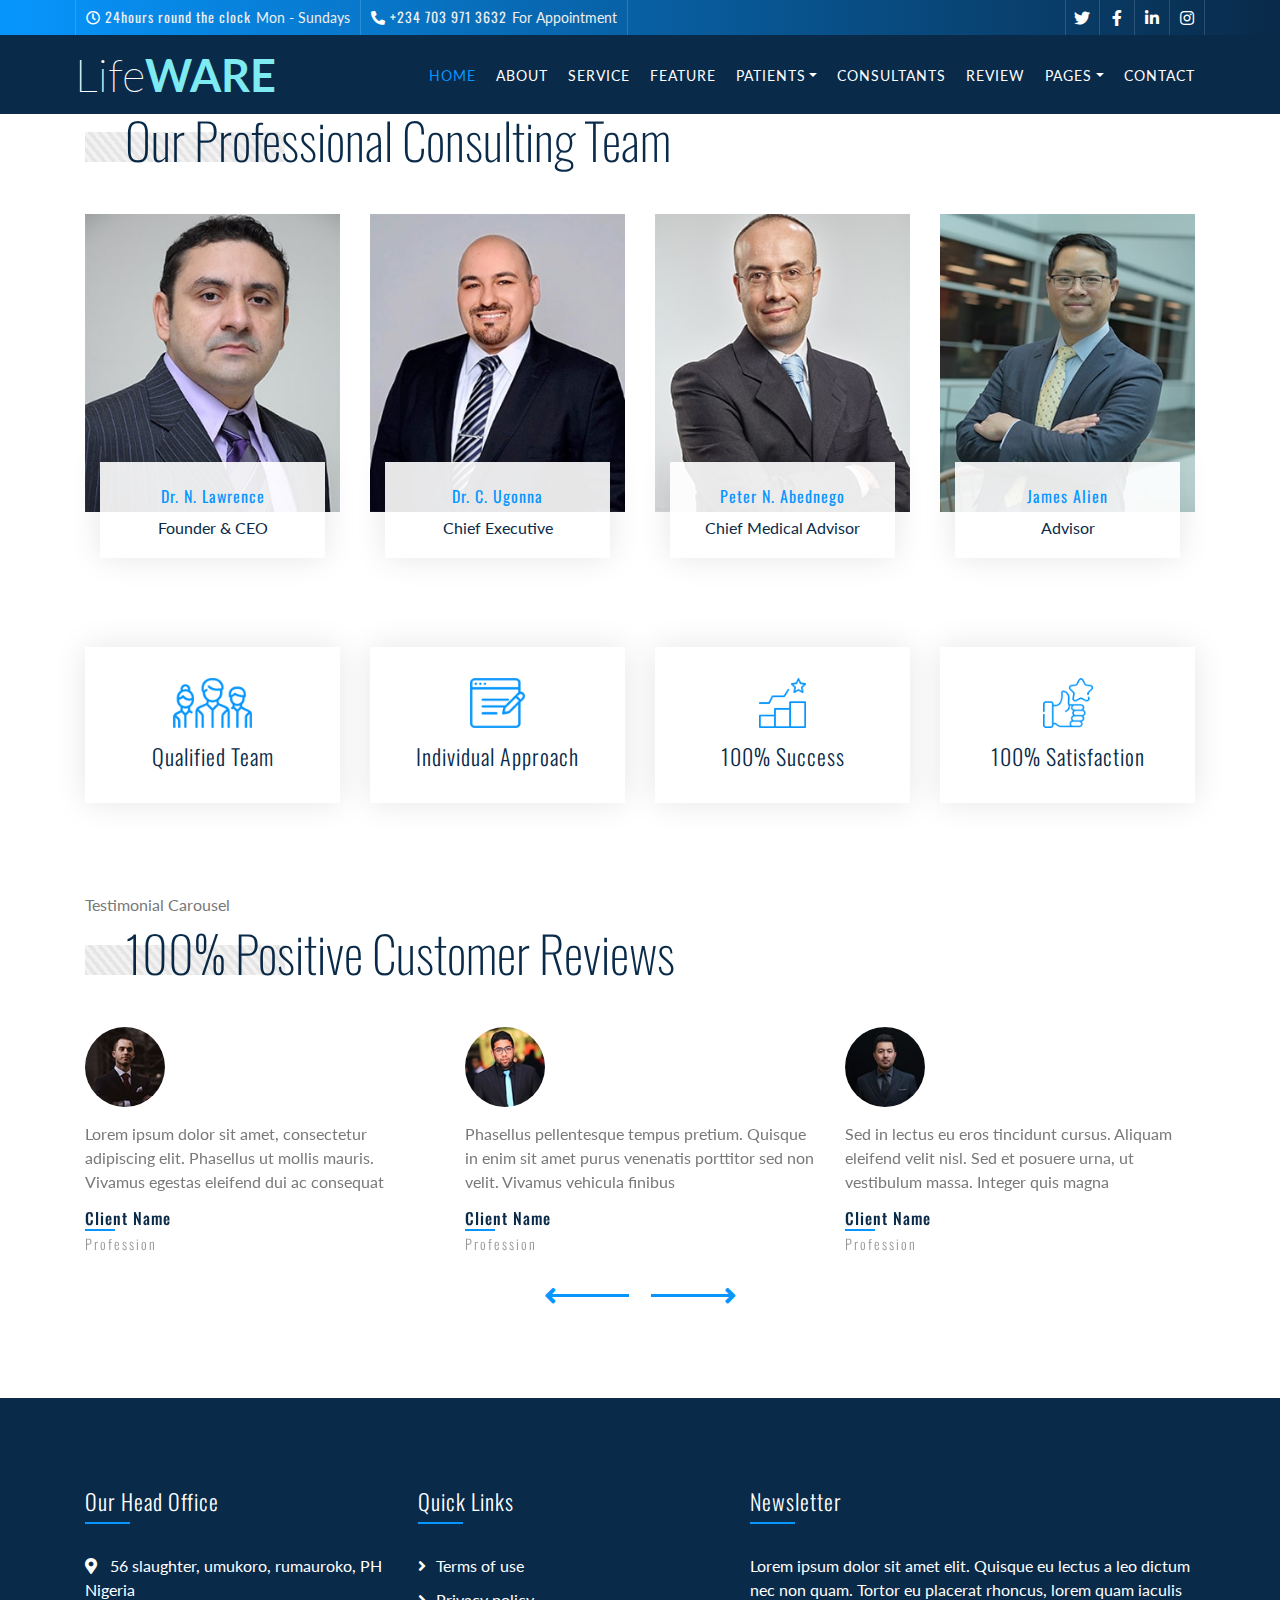
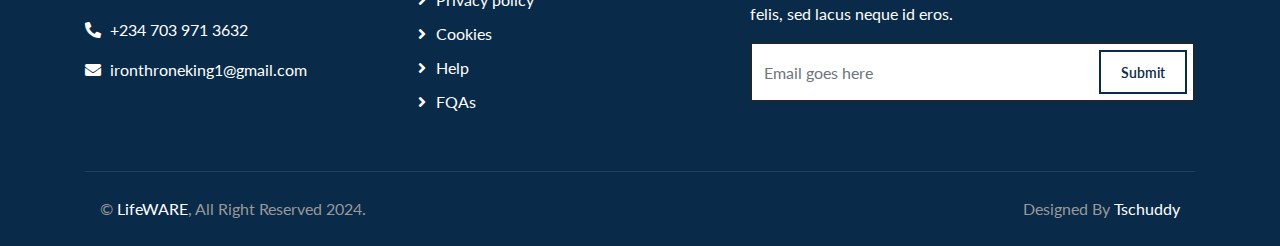
<file: advisor.html>
<!DOCTYPE html>
<html lang="en">
    <head>
        <meta charset="utf-8">
        <title>LifeWARE - Health Consulting Website</title>
        <meta content="width=device-width, initial-scale=1.0" name="viewport">
        <meta content="Consulting Website Template Free Download" name="keywords">
        <meta content="Consulting Website Template Free Download" name="description">

        <!-- Favicon -->
        <link href="img/favicon.ico" rel="icon">

        <!-- Google Font -->
        <link href="https://fonts.googleapis.com/css2?family=Lato&family=Oswald:wght@200;300;400&display=swap" rel="stylesheet">
        
        <!-- CSS Libraries -->
        <link href="https://stackpath.bootstrapcdn.com/bootstrap/4.4.1/css/bootstrap.min.css" rel="stylesheet">
        <link href="https://cdnjs.cloudflare.com/ajax/libs/font-awesome/5.10.0/css/all.min.css" rel="stylesheet">
        <link href="lib/animate/animate.min.css" rel="stylesheet">
        <link href="lib/owlcarousel/assets/owl.carousel.min.css" rel="stylesheet">

        <!-- Template Stylesheet -->
        <link href="css/style.css" rel="stylesheet">
    </head>

    <body class="page">
        <!-- Top Bar Start -->
        <div class="top-bar d-none d-md-block">
            <div class="container-fluid">
                <div class="row">
                    <div class="col-md-8">
                        <div class="top-bar-left">
                            <div class="text">
                                <i class="far fa-clock"></i>
                                <h2>24hours round the clock</h2>
                                <p>Mon - Sundays</p>
                            </div>
                            <div class="text">
                                <i class="fa fa-phone-alt"></i>
                                <h2>+234 703 971 3632</h2>
                                <p>For Appointment</p>
                            </div>
                        </div>
                    </div>
                    <div class="col-md-4">
                        <div class="top-bar-right">
                            <div class="social">
                                <a href=""><i class="fab fa-twitter"></i></a>
                                <a href=""><i class="fab fa-facebook-f"></i></a>
                                <a href=""><i class="fab fa-linkedin-in"></i></a>
                                <a href=""><i class="fab fa-instagram"></i></a>
                            </div>
                        </div>
                    </div>
                </div>
            </div>
        </div>
        <!-- Top Bar End -->

        <!-- Nav Bar Start -->
        <div class="navbar navbar-expand-lg bg-dark navbar-dark">
            <div class="container-fluid">
                <a href="index.html" class="navbar-brand">Life<span class="color">ware</span></a>
                <button type="button" class="navbar-toggler" data-toggle="collapse" data-target="#navbarCollapse">
                    <span class="navbar-toggler-icon"></span>
                </button>

                <div class="collapse navbar-collapse justify-content-between" id="navbarCollapse">
                    <div class="navbar-nav ml-auto">
                        <a href="index.html" class="nav-item nav-link active">Home</a>
                        <a href="about.html" class="nav-item nav-link">About</a>
                        <a href="service.html" class="nav-item nav-link">Service</a>
                        <a href="feature.html" class="nav-item nav-link">Feature</a>
                        <div class="nav-item dropdown">
                            <a href="#" class="nav-link dropdown-toggle" data-toggle="dropdown">Patients</a>
                            <div class="dropdown-menu">
                                <a href="blog.html" class="dropdown-item">Out-Patients</a>
                                <a href="single.html" class="dropdown-item">In-Patients</a>
                            </div>
                        </div>
                        <a href="advisor.html" class="nav-item nav-link">Consultants</a>
                        <a href="review.html" class="nav-item nav-link">Review</a>
                        <div class="nav-item dropdown">
                            <a href="#" class="nav-link dropdown-toggle" data-toggle="dropdown">Pages</a>
                            <div class="dropdown-menu">
                                <a href="blog.html" class="dropdown-item">Customer Care</a>
                                <a href="single.html" class="dropdown-item">Intensive Care Unit</a>
                            </div>
                        </div>
                        <a href="contact.html" class="nav-item nav-link">Contact</a>
                    </div>
                </div>
            </div>
        </div>
        <!-- Nav Bar End -->


        <!-- Team Start -->
        <div class="team">
            <div class="container">
                <div class="section-header">
                    <p>Meet Our Advisors</p>
                    <h2>Our Professional Consulting Team</h2>
                </div>
                <div class="row">
                    <div class="col-lg-3 col-md-6">
                        <div class="team-item">
                            <div class="team-img">
                                <img src="img/team-1.jpg" alt="Team Image">
                            </div>
                            <div class="team-text">
                                <h2>Dr. N. Lawrence</h2>
                                <p>Founder & CEO</p>
                                <div class="team-social">
                                    <a href=""><i class="fab fa-twitter"></i></a>
                                    <a href=""><i class="fab fa-facebook-f"></i></a>
                                    <a href=""><i class="fab fa-linkedin-in"></i></a>
                                    <a href=""><i class="fab fa-instagram"></i></a>
                                </div>
                            </div>
                        </div>
                    </div>
                    <div class="col-lg-3 col-md-6">
                        <div class="team-item">
                            <div class="team-img">
                                <img src="img/team-2.jpg" alt="Team Image">
                            </div>
                            <div class="team-text">
                                <h2>Dr. C. Ugonna</h2>
                                <p>Chief Executive</p>
                                <div class="team-social">
                                    <a href=""><i class="fab fa-twitter"></i></a>
                                    <a href=""><i class="fab fa-facebook-f"></i></a>
                                    <a href=""><i class="fab fa-linkedin-in"></i></a>
                                    <a href=""><i class="fab fa-instagram"></i></a>
                                </div>
                            </div>
                        </div>
                    </div>
                    <div class="col-lg-3 col-md-6">
                        <div class="team-item">
                            <div class="team-img">
                                <img src="img/team-3.jpg" alt="Team Image">
                            </div>
                            <div class="team-text">
                                <h2>Peter N. Abednego</h2>
                                <p>Chief Medical Advisor</p>
                                <div class="team-social">
                                    <a href=""><i class="fab fa-twitter"></i></a>
                                    <a href=""><i class="fab fa-facebook-f"></i></a>
                                    <a href=""><i class="fab fa-linkedin-in"></i></a>
                                    <a href=""><i class="fab fa-instagram"></i></a>
                                </div>
                            </div>
                        </div>
                    </div>
                    <div class="col-lg-3 col-md-6">
                        <div class="team-item">
                            <div class="team-img">
                                <img src="img/team-4.jpg" alt="Team Image">
                            </div>
                            <div class="team-text">
                                <h2>James Alien</h2>
                                <p>Advisor</p>
                                <div class="team-social">
                                    <a href=""><i class="fab fa-twitter"></i></a>
                                    <a href=""><i class="fab fa-facebook-f"></i></a>
                                    <a href=""><i class="fab fa-linkedin-in"></i></a>
                                    <a href=""><i class="fab fa-instagram"></i></a>
                                </div>
                            </div>
                        </div>
                    </div>
                </div>
            </div>
        </div>
        <!-- Team End -->
        
        
        <!-- Fact Start -->
        <div class="fact">
            <div class="container">
                <div class="row align-items-center">
                    <div class="col-lg-3 col-md-6">
                        <div class="fact-item">
                            <img src="img/icon-4.png" alt="Icon">
                            <h2>Qualified Team</h2>
                        </div>
                    </div>
                    <div class="col-lg-3 col-md-6">
                        <div class="fact-item">
                            <img src="img/icon-1.png" alt="Icon">
                            <h2>Individual Approach</h2>
                        </div>
                    </div>
                    <div class="col-lg-3 col-md-6">
                        <div class="fact-item">
                            <img src="img/icon-8.png" alt="Icon">
                            <h2>100% Success</h2>
                        </div>
                    </div>
                    <div class="col-lg-3 col-md-6">
                        <div class="fact-item">
                            <img src="img/icon-6.png" alt="Icon">
                            <h2>100% Satisfaction</h2>
                        </div>
                    </div>
                </div>
            </div>
        </div>
        <!-- Fact Start -->
        
        
        <!-- Testimonial Start -->
        <div class="testimonial">
            <div class="container">
                <div class="section-header">
                    <p>Testimonial Carousel</p>
                    <h2>100% Positive Customer Reviews</h2>
                </div>
                <div class="owl-carousel testimonials-carousel">
                    <div class="testimonial-item">
                        <img src="img/testimonial-1.jpg" alt="Image">
                        <p>
                            Lorem ipsum dolor sit amet, consectetur adipiscing elit. Phasellus ut mollis mauris. Vivamus egestas eleifend dui ac consequat
                        </p>
                        <h2>Client Name</h2>
                        <h3>Profession</h3>
                    </div>
                    <div class="testimonial-item">
                        <img src="img/testimonial-2.jpg" alt="Image">
                        <p>
                            Phasellus pellentesque tempus pretium. Quisque in enim sit amet purus venenatis porttitor sed non velit. Vivamus vehicula finibus
                        </p>
                        <h2>Client Name</h2>
                        <h3>Profession</h3>
                    </div>
                    <div class="testimonial-item">
                        <img src="img/testimonial-3.jpg" alt="Image">
                        <p>
                            Sed in lectus eu eros tincidunt cursus. Aliquam eleifend velit nisl. Sed et posuere urna, ut vestibulum massa. Integer quis magna
                        </p>
                        <h2>Client Name</h2>
                        <h3>Profession</h3>
                    </div>
                    <div class="testimonial-item">
                        <img src="img/testimonial-4.jpg" alt="Image">
                        <p>
                            Sed in lectus eu eros tincidunt cursus. Aliquam eleifend velit nisl. Sed et posuere urna, ut vestibulum massa. Integer quis magna
                        </p>
                        <h2>Client Name</h2>
                        <h3>Profession</h3>
                    </div>
                </div>
            </div>
        </div>
        <!-- Testimonial End -->


        <!-- Footer Start -->
        <div class="footer">
            <div class="container">
                <div class="row">
                    <div class="col-lg-7">
                        <div class="row">
                            <div class="col-md-6">
                                <div class="footer-contact">
                                    <h2>Our Head Office</h2>
                                    <p><i class="fa fa-map-marker-alt"></i>56 slaughter, umukoro, rumauroko, PH Nigeria</p>
                                    <p><i class="fa fa-phone-alt"></i>+234 703 971 3632</p>
                                    <p><i class="fa fa-envelope"></i>ironthroneking1@gmail.com</p>
                                    <div class="footer-social">
                                        <a href=""><i class="fab fa-twitter"></i></a>
                                        <a href=""><i class="fab fa-facebook-f"></i></a>
                                        <a href=""><i class="fab fa-youtube"></i></a>
                                        <a href=""><i class="fab fa-instagram"></i></a>
                                        <a href=""><i class="fab fa-linkedin-in"></i></a>
                                    </div>
                                </div>
                            </div>
                            <div class="col-md-6">
                                <div class="footer-link">
                                    <h2>Quick Links</h2>
                                    <a href="">Terms of use</a>
                                    <a href="">Privacy policy</a>
                                    <a href="">Cookies</a>
                                    <a href="">Help</a>
                                    <a href="">FQAs</a>
                                </div>
                            </div>
                        </div>
                    </div>
                    <div class="col-lg-5">
                        <div class="footer-newsletter">
                            <h2>Newsletter</h2>
                            <p>
                                Lorem ipsum dolor sit amet elit. Quisque eu lectus a leo dictum nec non quam. Tortor eu placerat rhoncus, lorem quam iaculis felis, sed lacus neque id eros.
                            </p>
                            <div class="form">
                                <input class="form-control" placeholder="Email goes here">
                                <button class="btn">Submit</button>
                            </div>
                        </div>
                    </div>
                </div>
            </div>
            <div class="container copyright">
                <div class="row">
                    <div class="col-md-6">
                        <p>&copy; <a href="#">LifeWARE</a>, All Right Reserved 2024.</p>
                    </div>
                    <div class="col-md-6">
                        <p>Designed By <a href="https://github.com/Tschuddy?tab=repositories">Tschuddy</a></p>
                    </div>
                </div>
            </div>
        </div>
        <!-- Footer End -->

        <a href="#" class="back-to-top"><i class="fa fa-chevron-up"></i></a>

        <!-- JavaScript Libraries -->
        <script src="https://code.jquery.com/jquery-3.4.1.min.js"></script>
        <script src="https://stackpath.bootstrapcdn.com/bootstrap/4.4.1/js/bootstrap.bundle.min.js"></script>
        <script src="lib/easing/easing.min.js"></script>
        <script src="lib/owlcarousel/owl.carousel.min.js"></script>
        <script src="lib/waypoints/waypoints.min.js"></script>
        <script src="lib/counterup/counterup.min.js"></script>
        
        <!-- Contact Javascript File -->
        <script src="mail/jqBootstrapValidation.min.js"></script>
        <script src="mail/contact.js"></script>

        <!-- Template Javascript -->
        <script src="js/main.js"></script>
    </body>
</html>
</file>
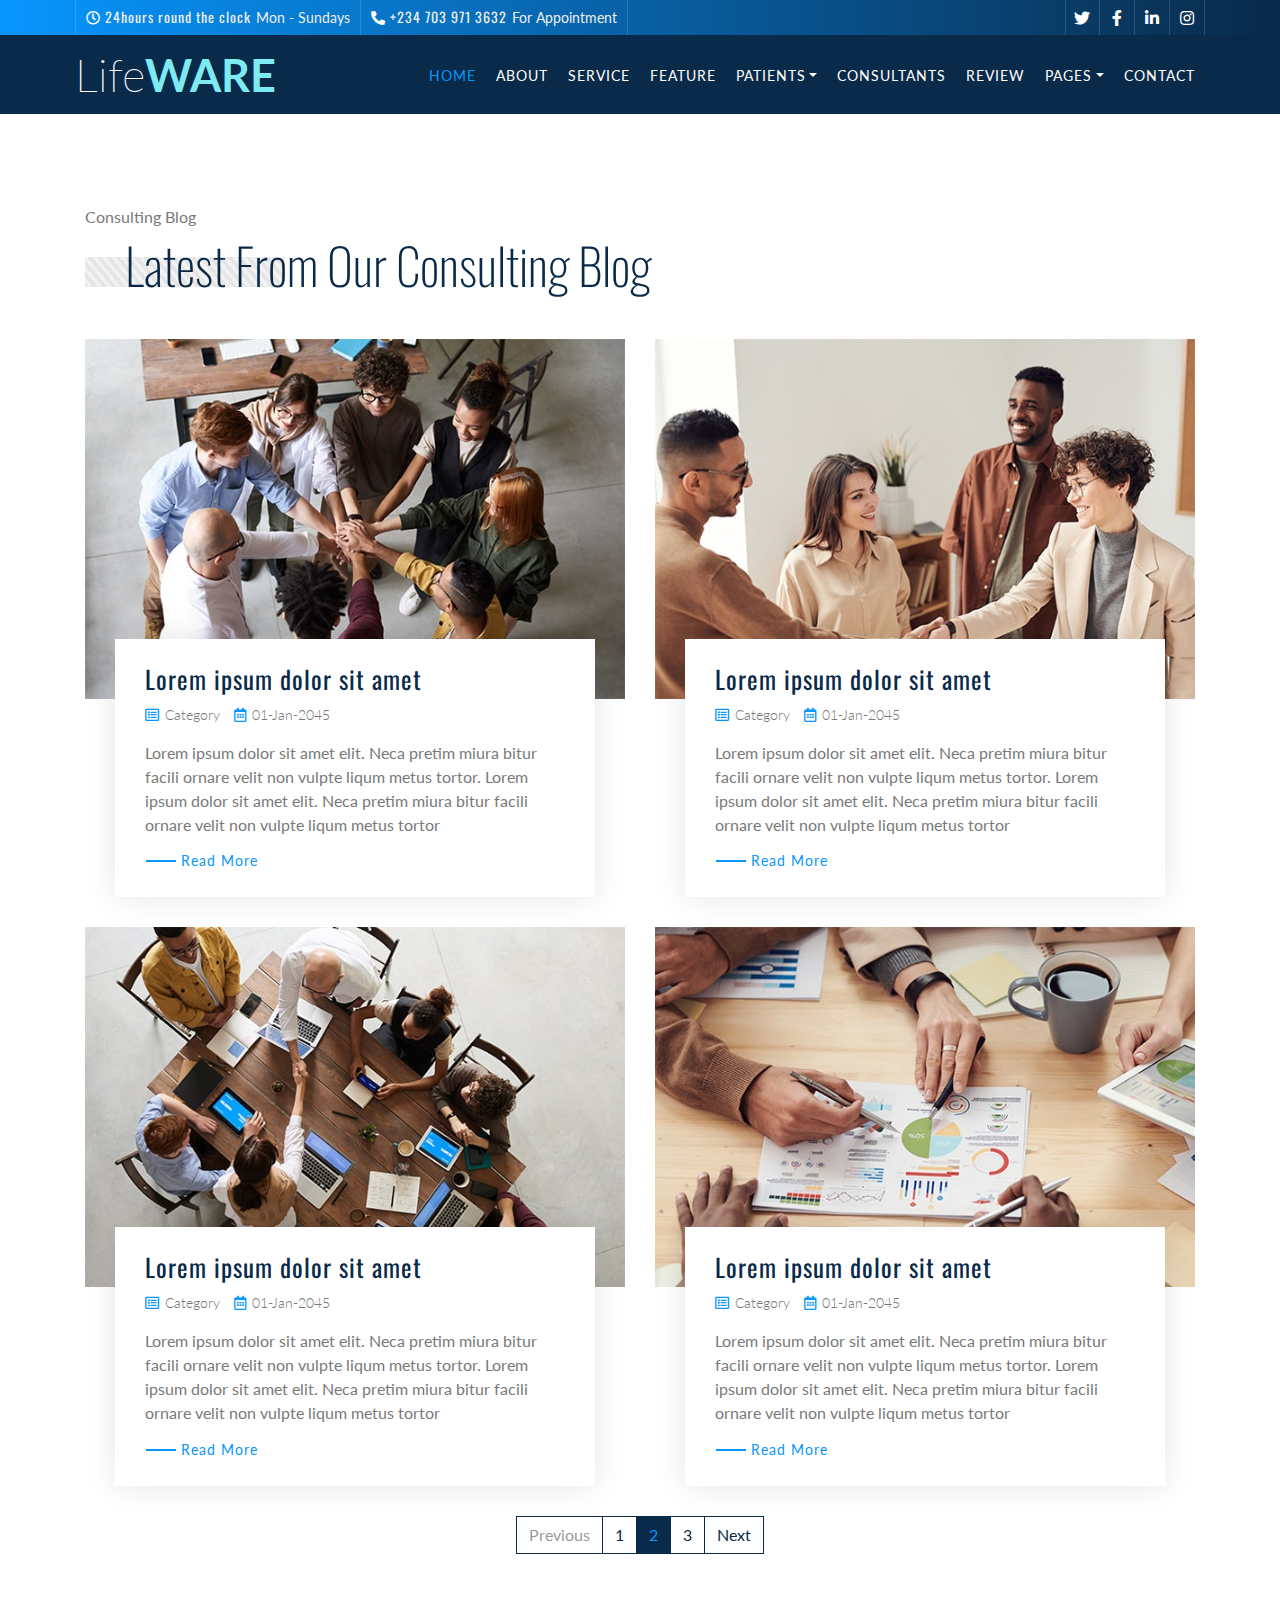
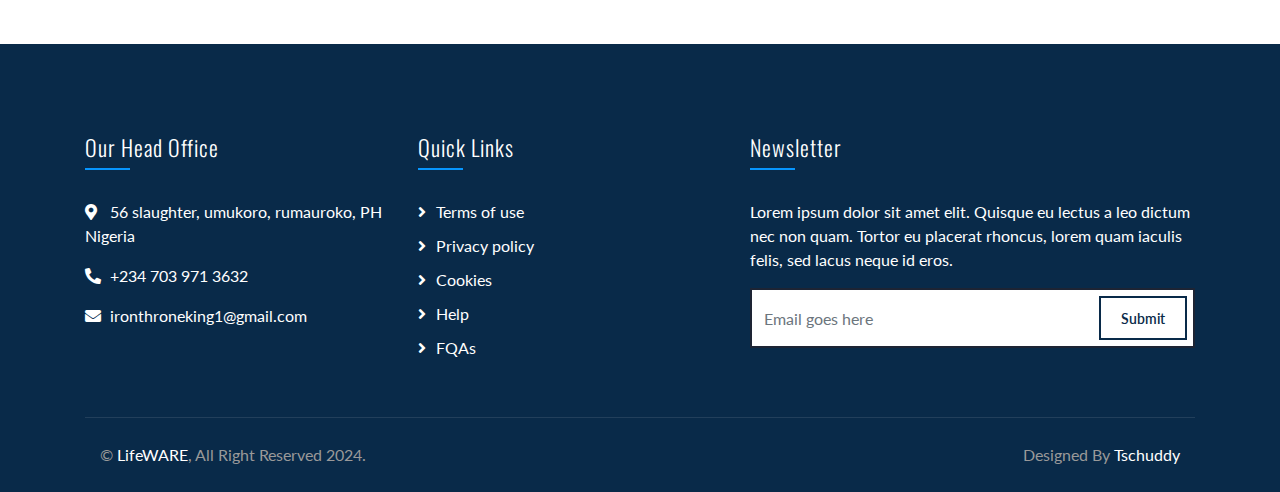
<file: blog.html>
<!DOCTYPE html>
<html lang="en">
    <head>
        <meta charset="utf-8">
        <title>LifeWARE - Health Consulting Website</title>
        <meta content="width=device-width, initial-scale=1.0" name="viewport">
        <meta content="Consulting Website Template Free Download" name="keywords">
        <meta content="Consulting Website Template Free Download" name="description">

        <!-- Favicon -->
        <link href="img/favicon.ico" rel="icon">

        <!-- Google Font -->
        <link href="https://fonts.googleapis.com/css2?family=Lato&family=Oswald:wght@200;300;400&display=swap" rel="stylesheet">
        
        <!-- CSS Libraries -->
        <link href="https://stackpath.bootstrapcdn.com/bootstrap/4.4.1/css/bootstrap.min.css" rel="stylesheet">
        <link href="https://cdnjs.cloudflare.com/ajax/libs/font-awesome/5.10.0/css/all.min.css" rel="stylesheet">
        <link href="lib/animate/animate.min.css" rel="stylesheet">
        <link href="lib/owlcarousel/assets/owl.carousel.min.css" rel="stylesheet">

        <!-- Template Stylesheet -->
        <link href="css/style.css" rel="stylesheet">
    </head>

    <body class="page">
        <!-- Top Bar Start -->
        <div class="top-bar d-none d-md-block">
            <div class="container-fluid">
                <div class="row">
                    <div class="col-md-8">
                        <div class="top-bar-left">
                            <div class="text">
                                <i class="far fa-clock"></i>
                                <h2>24hours round the clock</h2>
                                <p>Mon - Sundays</p>
                            </div>
                            <div class="text">
                                <i class="fa fa-phone-alt"></i>
                                <h2>+234 703 971 3632</h2>
                                <p>For Appointment</p>
                            </div>
                        </div>
                    </div>
                    <div class="col-md-4">
                        <div class="top-bar-right">
                            <div class="social">
                                <a href=""><i class="fab fa-twitter"></i></a>
                                <a href=""><i class="fab fa-facebook-f"></i></a>
                                <a href=""><i class="fab fa-linkedin-in"></i></a>
                                <a href=""><i class="fab fa-instagram"></i></a>
                            </div>
                        </div>
                    </div>
                </div>
            </div>
        </div>
        <!-- Top Bar End -->

        <!-- Nav Bar Start -->
        <div class="navbar navbar-expand-lg bg-dark navbar-dark">
            <div class="container-fluid">
                <a href="index.html" class="navbar-brand">Life<span class="color">ware</span></a>
                <button type="button" class="navbar-toggler" data-toggle="collapse" data-target="#navbarCollapse">
                    <span class="navbar-toggler-icon"></span>
                </button>

                <div class="collapse navbar-collapse justify-content-between" id="navbarCollapse">
                    <div class="navbar-nav ml-auto">
                        <a href="index.html" class="nav-item nav-link active">Home</a>
                        <a href="about.html" class="nav-item nav-link">About</a>
                        <a href="service.html" class="nav-item nav-link">Service</a>
                        <a href="feature.html" class="nav-item nav-link">Feature</a>
                        <div class="nav-item dropdown">
                            <a href="#" class="nav-link dropdown-toggle" data-toggle="dropdown">Patients</a>
                            <div class="dropdown-menu">
                                <a href="blog.html" class="dropdown-item">Out-Patients</a>
                                <a href="single.html" class="dropdown-item">In-Patients</a>
                            </div>
                        </div>
                        <a href="advisor.html" class="nav-item nav-link">Consultants</a>
                        <a href="review.html" class="nav-item nav-link">Review</a>
                        <div class="nav-item dropdown">
                            <a href="#" class="nav-link dropdown-toggle" data-toggle="dropdown">Pages</a>
                            <div class="dropdown-menu">
                                <a href="blog.html" class="dropdown-item">Customer Care</a>
                                <a href="single.html" class="dropdown-item">Intensive Care Unit</a>
                            </div>
                        </div>
                        <a href="contact.html" class="nav-item nav-link">Contact</a>
                    </div>
                </div>
            </div>
        </div>
        <!-- Nav Bar End -->
        
        
        <!-- Blog Start -->
        <div class="blog blog-page mt-125">
            <div class="container">
                <div class="section-header">
                    <p>Consulting Blog</p>
                    <h2>Latest From Our Consulting Blog</h2>
                </div>
                <div class="row">
                    <div class="col-md-6">
                        <div class="blog-item">
                            <div class="blog-img">
                                <img src="img/blog-1.jpg" alt="Blog">
                            </div>
                            <div class="blog-content">
                                <h2 class="blog-title">Lorem ipsum dolor sit amet</h2>
                                <div class="blog-meta">
                                    <i class="fa fa-list-alt"></i>
                                    <a href="">Category</a>
                                    <i class="fa fa-calendar-alt"></i>
                                    <p>01-Jan-2045</p>
                                </div>
                                <div class="blog-text">
                                    <p>
                                        Lorem ipsum dolor sit amet elit. Neca pretim miura bitur facili ornare velit non vulpte liqum metus tortor. Lorem ipsum dolor sit amet elit. Neca pretim miura bitur facili ornare velit non vulpte liqum metus tortor
                                    </p>
                                    <a class="btn" href="">Read More</a>
                                </div>
                            </div>
                        </div>
                    </div>
                    <div class="col-md-6">
                        <div class="blog-item">
                            <div class="blog-img">
                                <img src="img/blog-2.jpg" alt="Blog">
                            </div>
                            <div class="blog-content">
                                <h2 class="blog-title">Lorem ipsum dolor sit amet</h2>
                                <div class="blog-meta">
                                    <i class="fa fa-list-alt"></i>
                                    <a href="">Category</a>
                                    <i class="fa fa-calendar-alt"></i>
                                    <p>01-Jan-2045</p>
                                </div>
                                <div class="blog-text">
                                    <p>
                                        Lorem ipsum dolor sit amet elit. Neca pretim miura bitur facili ornare velit non vulpte liqum metus tortor. Lorem ipsum dolor sit amet elit. Neca pretim miura bitur facili ornare velit non vulpte liqum metus tortor
                                    </p>
                                    <a class="btn" href="">Read More</a>
                                </div>
                            </div>
                        </div>
                    </div>
                    <div class="col-md-6">
                        <div class="blog-item">
                            <div class="blog-img">
                                <img src="img/blog-3.jpg" alt="Blog">
                            </div>
                            <div class="blog-content">
                                <h2 class="blog-title">Lorem ipsum dolor sit amet</h2>
                                <div class="blog-meta">
                                    <i class="fa fa-list-alt"></i>
                                    <a href="">Category</a>
                                    <i class="fa fa-calendar-alt"></i>
                                    <p>01-Jan-2045</p>
                                </div>
                                <div class="blog-text">
                                    <p>
                                        Lorem ipsum dolor sit amet elit. Neca pretim miura bitur facili ornare velit non vulpte liqum metus tortor. Lorem ipsum dolor sit amet elit. Neca pretim miura bitur facili ornare velit non vulpte liqum metus tortor
                                    </p>
                                    <a class="btn" href="">Read More</a>
                                </div>
                            </div>
                        </div>
                    </div>
                    <div class="col-md-6">
                        <div class="blog-item">
                            <div class="blog-img">
                                <img src="img/blog-4.jpg" alt="Blog">
                            </div>
                            <div class="blog-content">
                                <h2 class="blog-title">Lorem ipsum dolor sit amet</h2>
                                <div class="blog-meta">
                                    <i class="fa fa-list-alt"></i>
                                    <a href="">Category</a>
                                    <i class="fa fa-calendar-alt"></i>
                                    <p>01-Jan-2045</p>
                                </div>
                                <div class="blog-text">
                                    <p>
                                        Lorem ipsum dolor sit amet elit. Neca pretim miura bitur facili ornare velit non vulpte liqum metus tortor. Lorem ipsum dolor sit amet elit. Neca pretim miura bitur facili ornare velit non vulpte liqum metus tortor
                                    </p>
                                    <a class="btn" href="">Read More</a>
                                </div>
                            </div>
                        </div>
                    </div>
                </div>
                <div class="row">
                    <div class="col-12">
                        <ul class="pagination justify-content-center">
                            <li class="page-item disabled"><a class="page-link" href="#">Previous</a></li>
                            <li class="page-item"><a class="page-link" href="#">1</a></li>
                            <li class="page-item active"><a class="page-link" href="#">2</a></li>
                            <li class="page-item"><a class="page-link" href="#">3</a></li>
                            <li class="page-item"><a class="page-link" href="#">Next</a></li>
                        </ul> 
                    </div>
                </div>
            </div>
        </div>
        <!-- Blog End -->


        <!-- Footer Start -->
        <div class="footer">
            <div class="container">
                <div class="row">
                    <div class="col-lg-7">
                        <div class="row">
                            <div class="col-md-6">
                                <div class="footer-contact">
                                    <h2>Our Head Office</h2>
                                    <p><i class="fa fa-map-marker-alt"></i>56 slaughter, umukoro, rumauroko, PH Nigeria</p>
                                    <p><i class="fa fa-phone-alt"></i>+234 703 971 3632</p>
                                    <p><i class="fa fa-envelope"></i>ironthroneking1@gmail.com</p>
                                    <div class="footer-social">
                                        <a href=""><i class="fab fa-twitter"></i></a>
                                        <a href=""><i class="fab fa-facebook-f"></i></a>
                                        <a href=""><i class="fab fa-youtube"></i></a>
                                        <a href=""><i class="fab fa-instagram"></i></a>
                                        <a href=""><i class="fab fa-linkedin-in"></i></a>
                                    </div>
                                </div>
                            </div>
                            <div class="col-md-6">
                                <div class="footer-link">
                                    <h2>Quick Links</h2>
                                    <a href="">Terms of use</a>
                                    <a href="">Privacy policy</a>
                                    <a href="">Cookies</a>
                                    <a href="">Help</a>
                                    <a href="">FQAs</a>
                                </div>
                            </div>
                        </div>
                    </div>
                    <div class="col-lg-5">
                        <div class="footer-newsletter">
                            <h2>Newsletter</h2>
                            <p>
                                Lorem ipsum dolor sit amet elit. Quisque eu lectus a leo dictum nec non quam. Tortor eu placerat rhoncus, lorem quam iaculis felis, sed lacus neque id eros.
                            </p>
                            <div class="form">
                                <input class="form-control" placeholder="Email goes here">
                                <button class="btn">Submit</button>
                            </div>
                        </div>
                    </div>
                </div>
            </div>
            <div class="container copyright">
                <div class="row">
                    <div class="col-md-6">
                        <p>&copy; <a href="#">LifeWARE</a>, All Right Reserved 2024.</p>
                    </div>
                    <div class="col-md-6">
                        <p>Designed By <a href="https://github.com/Tschuddy?tab=repositories">Tschuddy</a></p>
                    </div>
                </div>
            </div>
        </div>
        <!-- Footer End -->

        <a href="#" class="back-to-top"><i class="fa fa-chevron-up"></i></a>

        <!-- JavaScript Libraries -->
        <script src="https://code.jquery.com/jquery-3.4.1.min.js"></script>
        <script src="https://stackpath.bootstrapcdn.com/bootstrap/4.4.1/js/bootstrap.bundle.min.js"></script>
        <script src="lib/easing/easing.min.js"></script>
        <script src="lib/owlcarousel/owl.carousel.min.js"></script>
        <script src="lib/waypoints/waypoints.min.js"></script>
        <script src="lib/counterup/counterup.min.js"></script>
        
        <!-- Contact Javascript File -->
        <script src="mail/jqBootstrapValidation.min.js"></script>
        <script src="mail/contact.js"></script>

        <!-- Template Javascript -->
        <script src="js/main.js"></script>
    </body>
</html>
</file>
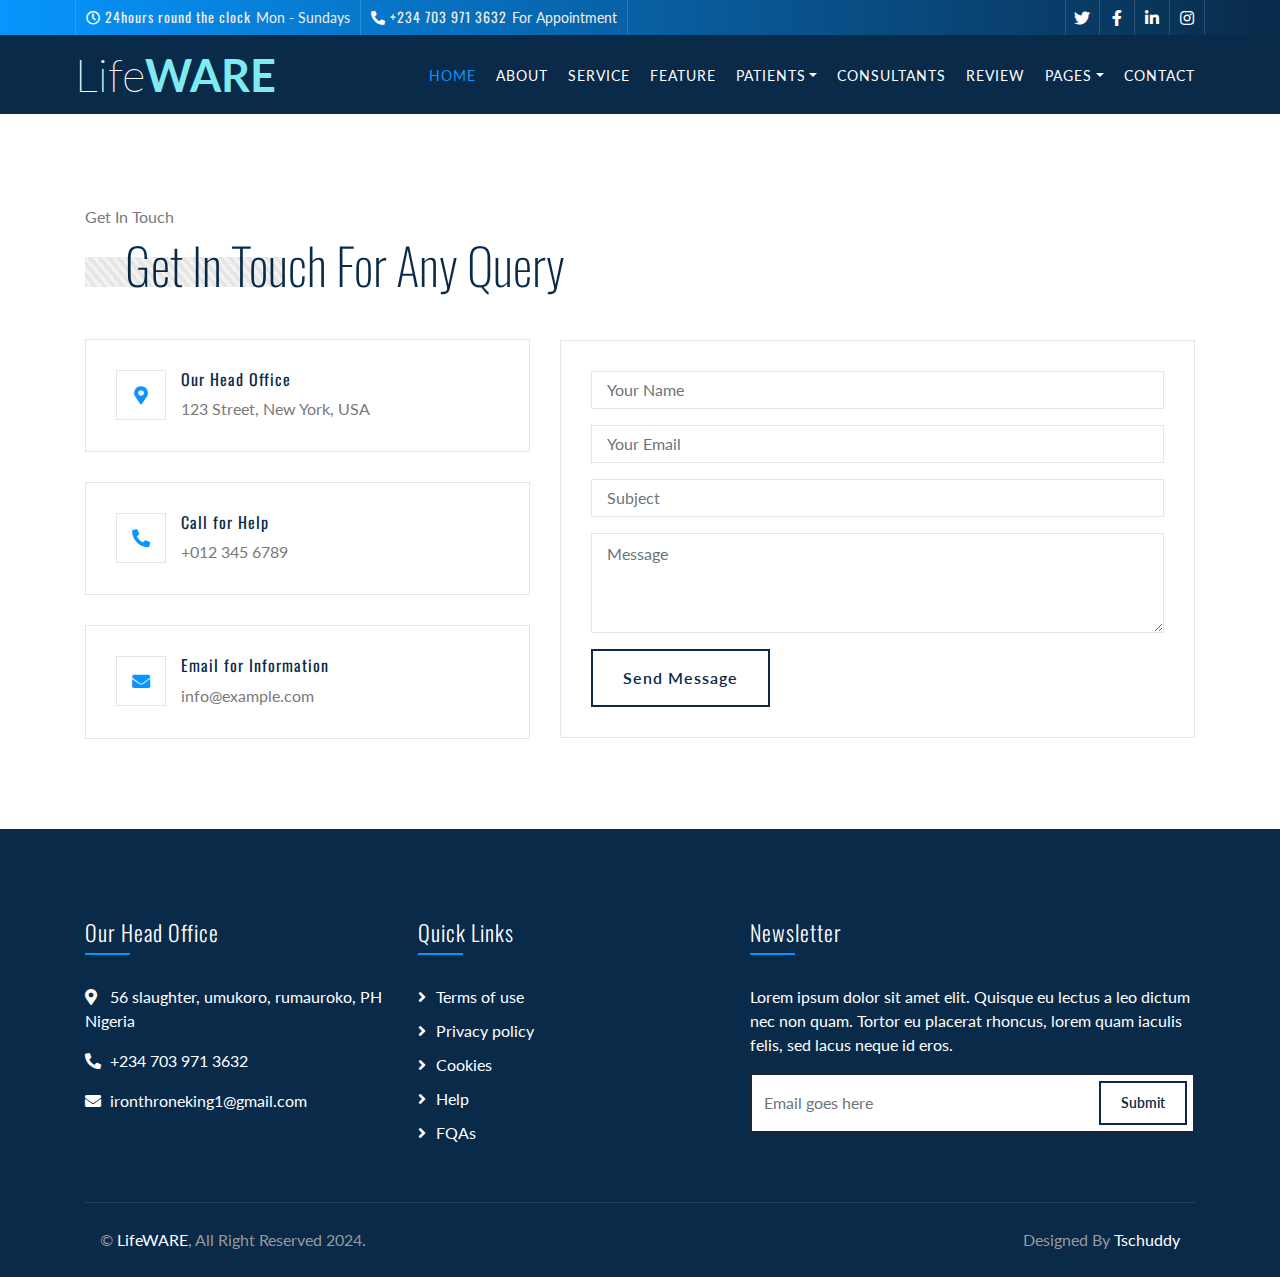
<file: contact.html>
<!DOCTYPE html>
<html lang="en">
    <head>
        <meta charset="utf-8">
        <title>LifeWARE - Health Consulting Website</title>
        <meta content="width=device-width, initial-scale=1.0" name="viewport">
        <meta content="Consulting Website Template Free Download" name="keywords">
        <meta content="Consulting Website Template Free Download" name="description">

        <!-- Favicon -->
        <link href="img/favicon.ico" rel="icon">

        <!-- Google Font -->
        <link href="https://fonts.googleapis.com/css2?family=Lato&family=Oswald:wght@200;300;400&display=swap" rel="stylesheet">
        
        <!-- CSS Libraries -->
        <link href="https://stackpath.bootstrapcdn.com/bootstrap/4.4.1/css/bootstrap.min.css" rel="stylesheet">
        <link href="https://cdnjs.cloudflare.com/ajax/libs/font-awesome/5.10.0/css/all.min.css" rel="stylesheet">
        <link href="lib/animate/animate.min.css" rel="stylesheet">
        <link href="lib/owlcarousel/assets/owl.carousel.min.css" rel="stylesheet">

        <!-- Template Stylesheet -->
        <link href="css/style.css" rel="stylesheet">
    </head>

    <body class="page">
        <!-- Top Bar Start -->
        <div class="top-bar d-none d-md-block">
            <div class="container-fluid">
                <div class="row">
                    <div class="col-md-8">
                        <div class="top-bar-left">
                            <div class="text">
                                <i class="far fa-clock"></i>
                                <h2>24hours round the clock</h2>
                                <p>Mon - Sundays</p>
                            </div>
                            <div class="text">
                                <i class="fa fa-phone-alt"></i>
                                <h2>+234 703 971 3632</h2>
                                <p>For Appointment</p>
                            </div>
                        </div>
                    </div>
                    <div class="col-md-4">
                        <div class="top-bar-right">
                            <div class="social">
                                <a href=""><i class="fab fa-twitter"></i></a>
                                <a href=""><i class="fab fa-facebook-f"></i></a>
                                <a href=""><i class="fab fa-linkedin-in"></i></a>
                                <a href=""><i class="fab fa-instagram"></i></a>
                            </div>
                        </div>
                    </div>
                </div>
            </div>
        </div>
        <!-- Top Bar End -->

        <!-- Nav Bar Start -->
        <div class="navbar navbar-expand-lg bg-dark navbar-dark">
            <div class="container-fluid">
                <a href="index.html" class="navbar-brand">Life<span class="color">ware</span></a>
                <button type="button" class="navbar-toggler" data-toggle="collapse" data-target="#navbarCollapse">
                    <span class="navbar-toggler-icon"></span>
                </button>

                <div class="collapse navbar-collapse justify-content-between" id="navbarCollapse">
                    <div class="navbar-nav ml-auto">
                        <a href="index.html" class="nav-item nav-link active">Home</a>
                        <a href="about.html" class="nav-item nav-link">About</a>
                        <a href="service.html" class="nav-item nav-link">Service</a>
                        <a href="feature.html" class="nav-item nav-link">Feature</a>
                        <div class="nav-item dropdown">
                            <a href="#" class="nav-link dropdown-toggle" data-toggle="dropdown">Patients</a>
                            <div class="dropdown-menu">
                                <a href="blog.html" class="dropdown-item">Out-Patients</a>
                                <a href="single.html" class="dropdown-item">In-Patients</a>
                            </div>
                        </div>
                        <a href="advisor.html" class="nav-item nav-link">Consultants</a>
                        <a href="review.html" class="nav-item nav-link">Review</a>
                        <div class="nav-item dropdown">
                            <a href="#" class="nav-link dropdown-toggle" data-toggle="dropdown">Pages</a>
                            <div class="dropdown-menu">
                                <a href="blog.html" class="dropdown-item">Customer Care</a>
                                <a href="single.html" class="dropdown-item">Intensive Care Unit</a>
                            </div>
                        </div>
                        <a href="contact.html" class="nav-item nav-link">Contact</a>
                    </div>
                </div>
            </div>
        </div>
        <!-- Nav Bar End -->
        
        
        <!-- Contact Start -->
        <div class="contact mt-125">
            <div class="container">
                <div class="section-header">
                    <p>Get In Touch</p>
                    <h2>Get In Touch For Any Query</h2>
                </div>
                <div class="row align-items-center">
                    <div class="col-md-5">
                        <div class="contact-info">
                            <div class="contact-icon">
                                <i class="fa fa-map-marker-alt"></i>
                            </div>
                            <div class="contact-text">
                                <h3>Our Head Office</h3>
                                <p>123 Street, New York, USA</p>
                            </div>
                        </div>
                        <div class="contact-info">
                            <div class="contact-icon">
                                <i class="fa fa-phone-alt"></i>
                            </div>
                            <div class="contact-text">
                                <h3>Call for Help</h3>
                                <p>+012 345 6789</p>
                            </div>
                        </div>
                        <div class="contact-info">
                            <div class="contact-icon">
                                <i class="fa fa-envelope"></i>
                            </div>
                            <div class="contact-text">
                                <h3>Email for Information</h3>
                                <p>info@example.com</p>
                            </div>
                        </div>
                    </div>
                    <div class="col-md-7">
                        <div class="contact-form">
                            <div id="success"></div>
                            <form name="sentMessage" id="contactForm" novalidate="novalidate">
                                <div class="control-group">
                                    <input type="text" class="form-control" id="name" placeholder="Your Name" required="required" data-validation-required-message="Please enter your name" />
                                    <p class="help-block text-danger"></p>
                                </div>
                                <div class="control-group">
                                    <input type="email" class="form-control" id="email" placeholder="Your Email" required="required" data-validation-required-message="Please enter your email" />
                                    <p class="help-block text-danger"></p>
                                </div>
                                <div class="control-group">
                                    <input type="text" class="form-control" id="subject" placeholder="Subject" required="required" data-validation-required-message="Please enter a subject" />
                                    <p class="help-block text-danger"></p>
                                </div>
                                <div class="control-group">
                                    <textarea class="form-control" id="message" placeholder="Message" required="required" data-validation-required-message="Please enter your message"></textarea>
                                    <p class="help-block text-danger"></p>
                                </div>
                                <div>
                                    <button class="btn" type="submit" id="sendMessageButton">Send Message</button>
                                </div>
                            </form>
                        </div>
                    </div>
                </div>
            </div>
        </div>
        <!-- Contact End -->


        <!-- Footer Start -->
        <div class="footer">
            <div class="container">
                <div class="row">
                    <div class="col-lg-7">
                        <div class="row">
                            <div class="col-md-6">
                                <div class="footer-contact">
                                    <h2>Our Head Office</h2>
                                    <p><i class="fa fa-map-marker-alt"></i>56 slaughter, umukoro, rumauroko, PH Nigeria</p>
                                    <p><i class="fa fa-phone-alt"></i>+234 703 971 3632</p>
                                    <p><i class="fa fa-envelope"></i>ironthroneking1@gmail.com</p>
                                    <div class="footer-social">
                                        <a href=""><i class="fab fa-twitter"></i></a>
                                        <a href=""><i class="fab fa-facebook-f"></i></a>
                                        <a href=""><i class="fab fa-youtube"></i></a>
                                        <a href=""><i class="fab fa-instagram"></i></a>
                                        <a href=""><i class="fab fa-linkedin-in"></i></a>
                                    </div>
                                </div>
                            </div>
                            <div class="col-md-6">
                                <div class="footer-link">
                                    <h2>Quick Links</h2>
                                    <a href="">Terms of use</a>
                                    <a href="">Privacy policy</a>
                                    <a href="">Cookies</a>
                                    <a href="">Help</a>
                                    <a href="">FQAs</a>
                                </div>
                            </div>
                        </div>
                    </div>
                    <div class="col-lg-5">
                        <div class="footer-newsletter">
                            <h2>Newsletter</h2>
                            <p>
                                Lorem ipsum dolor sit amet elit. Quisque eu lectus a leo dictum nec non quam. Tortor eu placerat rhoncus, lorem quam iaculis felis, sed lacus neque id eros.
                            </p>
                            <div class="form">
                                <input class="form-control" placeholder="Email goes here">
                                <button class="btn">Submit</button>
                            </div>
                        </div>
                    </div>
                </div>
            </div>
            <div class="container copyright">
                <div class="row">
                    <div class="col-md-6">
                        <p>&copy; <a href="#">LifeWARE</a>, All Right Reserved 2024.</p>
                    </div>
                    <div class="col-md-6">
                        <p>Designed By <a href="https://github.com/Tschuddy?tab=repositories">Tschuddy</a></p>
                    </div>
                </div>
            </div>
        </div>
        <!-- Footer End -->

        <a href="#" class="back-to-top"><i class="fa fa-chevron-up"></i></a>

        <!-- JavaScript Libraries -->
        <script src="https://code.jquery.com/jquery-3.4.1.min.js"></script>
        <script src="https://stackpath.bootstrapcdn.com/bootstrap/4.4.1/js/bootstrap.bundle.min.js"></script>
        <script src="lib/easing/easing.min.js"></script>
        <script src="lib/owlcarousel/owl.carousel.min.js"></script>
        <script src="lib/waypoints/waypoints.min.js"></script>
        <script src="lib/counterup/counterup.min.js"></script>
        
        <!-- Contact Javascript File -->
        <script src="mail/jqBootstrapValidation.min.js"></script>
        <script src="mail/contact.js"></script>

        <!-- Template Javascript -->
        <script src="js/main.js"></script>
    </body>
</html>
</file>
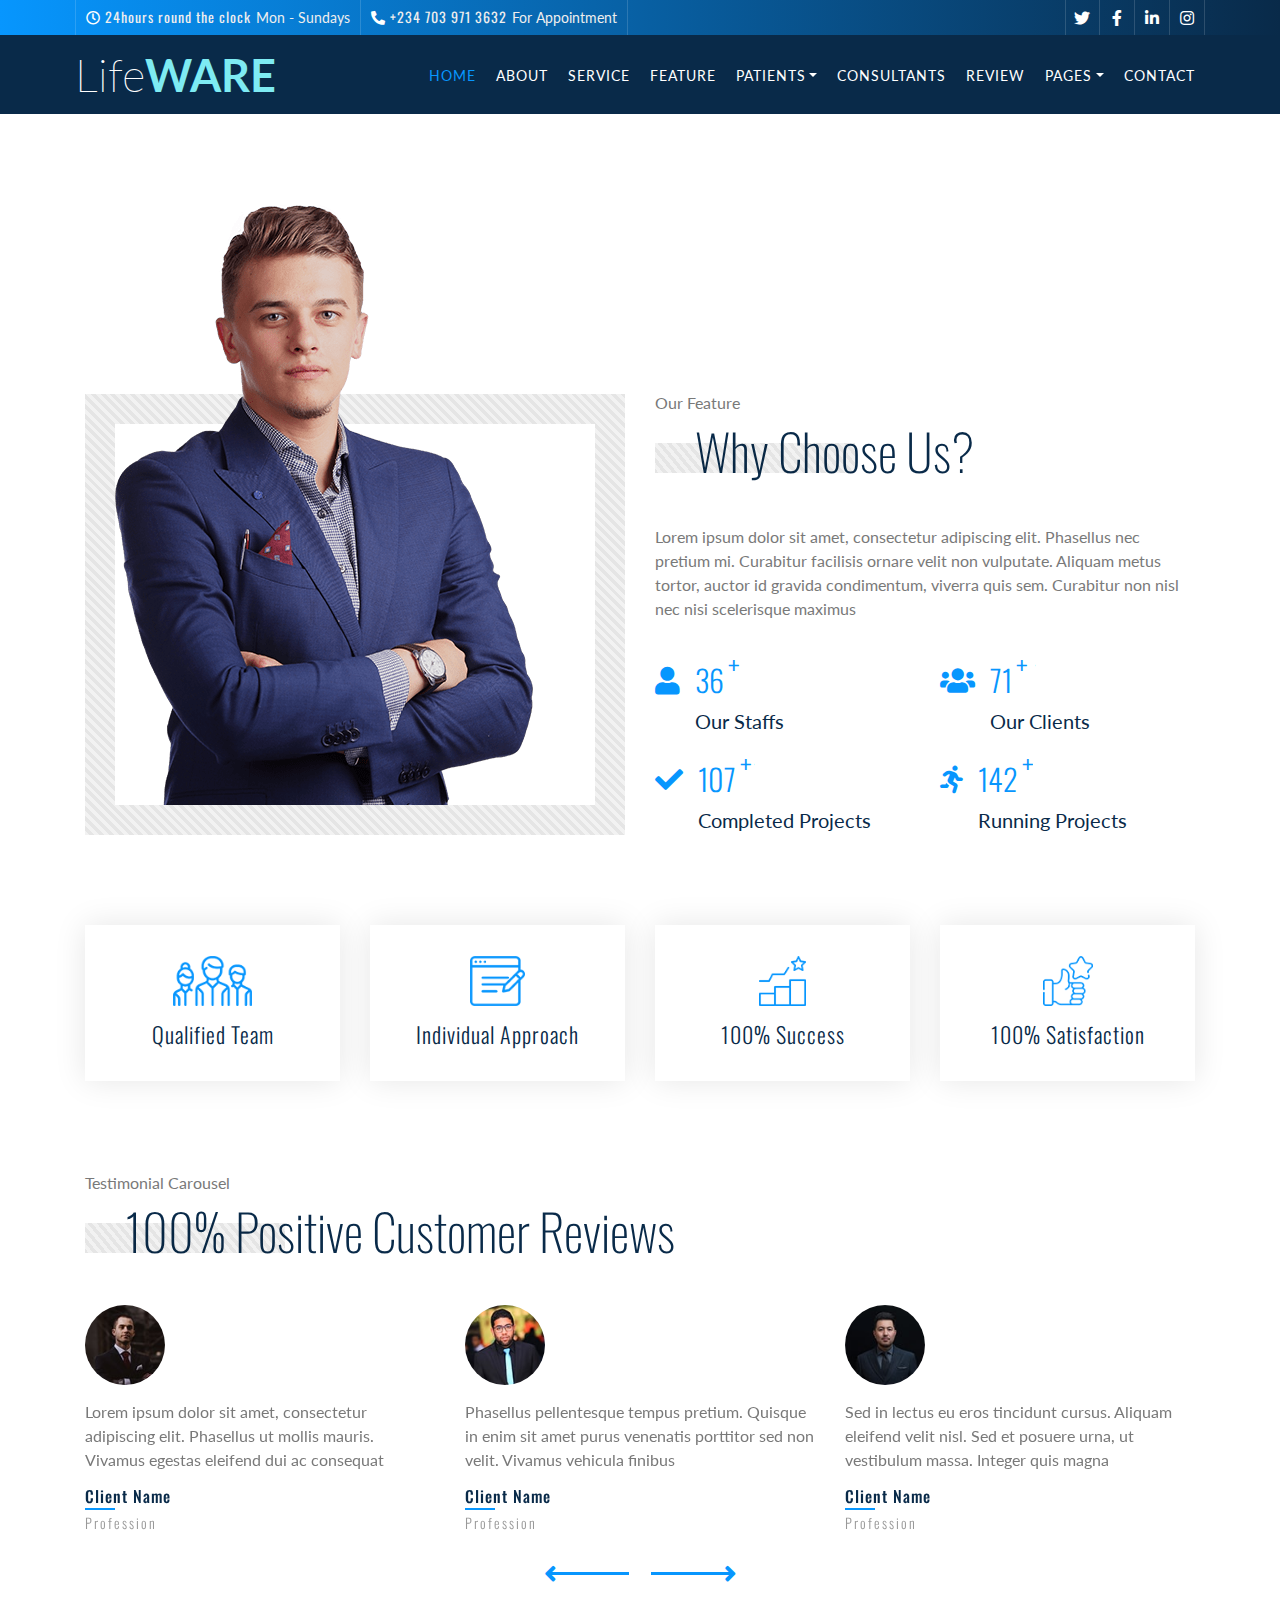
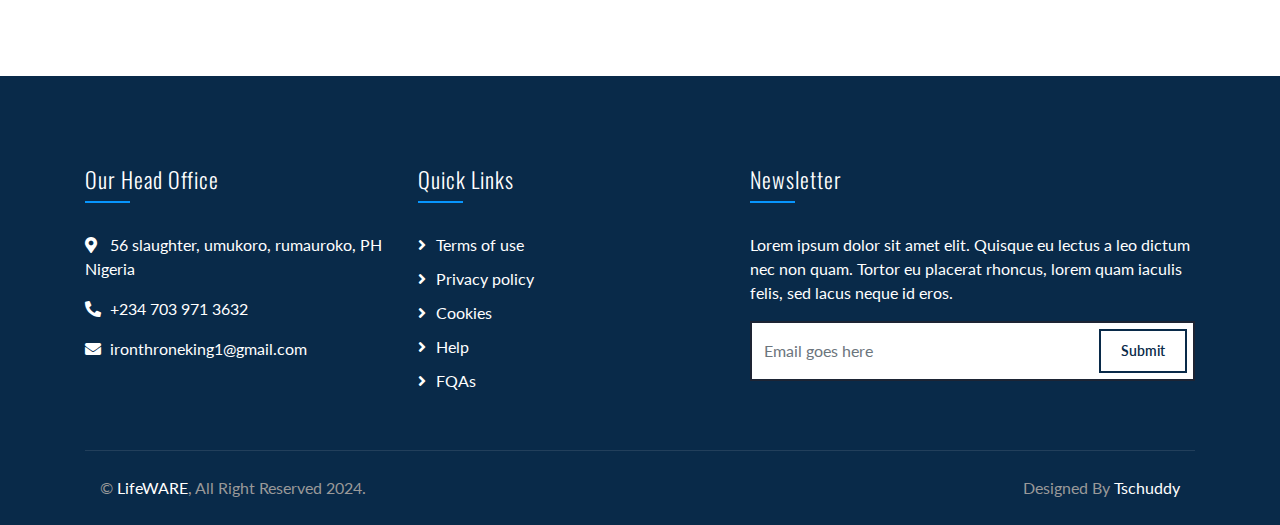
<file: feature.html>
<!DOCTYPE html>
<html lang="en">
    <head>
        <meta charset="utf-8">
        <title>LifeWARE - Health Consulting Website</title>
        <meta content="width=device-width, initial-scale=1.0" name="viewport">
        <meta content="Consulting Website Template Free Download" name="keywords">
        <meta content="Consulting Website Template Free Download" name="description">

        <!-- Favicon -->
        <link href="img/favicon.ico" rel="icon">

        <!-- Google Font -->
        <link href="https://fonts.googleapis.com/css2?family=Lato&family=Oswald:wght@200;300;400&display=swap" rel="stylesheet">
        
        <!-- CSS Libraries -->
        <link href="https://stackpath.bootstrapcdn.com/bootstrap/4.4.1/css/bootstrap.min.css" rel="stylesheet">
        <link href="https://cdnjs.cloudflare.com/ajax/libs/font-awesome/5.10.0/css/all.min.css" rel="stylesheet">
        <link href="lib/animate/animate.min.css" rel="stylesheet">
        <link href="lib/owlcarousel/assets/owl.carousel.min.css" rel="stylesheet">

        <!-- Template Stylesheet -->
        <link href="css/style.css" rel="stylesheet">
    </head>

    <body class="page">
        <!-- Top Bar Start -->
        <div class="top-bar d-none d-md-block">
            <div class="container-fluid">
                <div class="row">
                    <div class="col-md-8">
                        <div class="top-bar-left">
                            <div class="text">
                                <i class="far fa-clock"></i>
                                <h2>24hours round the clock</h2>
                                <p>Mon - Sundays</p>
                            </div>
                            <div class="text">
                                <i class="fa fa-phone-alt"></i>
                                <h2>+234 703 971 3632</h2>
                                <p>For Appointment</p>
                            </div>
                        </div>
                    </div>
                    <div class="col-md-4">
                        <div class="top-bar-right">
                            <div class="social">
                                <a href=""><i class="fab fa-twitter"></i></a>
                                <a href=""><i class="fab fa-facebook-f"></i></a>
                                <a href=""><i class="fab fa-linkedin-in"></i></a>
                                <a href=""><i class="fab fa-instagram"></i></a>
                            </div>
                        </div>
                    </div>
                </div>
            </div>
        </div>
        <!-- Top Bar End -->

        <!-- Nav Bar Start -->
        <div class="navbar navbar-expand-lg bg-dark navbar-dark">
            <div class="container-fluid">
                <a href="index.html" class="navbar-brand">Life<span class="color">ware</span></a>
                <button type="button" class="navbar-toggler" data-toggle="collapse" data-target="#navbarCollapse">
                    <span class="navbar-toggler-icon"></span>
                </button>

                <div class="collapse navbar-collapse justify-content-between" id="navbarCollapse">
                    <div class="navbar-nav ml-auto">
                        <a href="index.html" class="nav-item nav-link active">Home</a>
                        <a href="about.html" class="nav-item nav-link">About</a>
                        <a href="service.html" class="nav-item nav-link">Service</a>
                        <a href="feature.html" class="nav-item nav-link">Feature</a>
                        <div class="nav-item dropdown">
                            <a href="#" class="nav-link dropdown-toggle" data-toggle="dropdown">Patients</a>
                            <div class="dropdown-menu">
                                <a href="blog.html" class="dropdown-item">Out-Patients</a>
                                <a href="single.html" class="dropdown-item">In-Patients</a>
                            </div>
                        </div>
                        <a href="advisor.html" class="nav-item nav-link">Consultants</a>
                        <a href="review.html" class="nav-item nav-link">Review</a>
                        <div class="nav-item dropdown">
                            <a href="#" class="nav-link dropdown-toggle" data-toggle="dropdown">Pages</a>
                            <div class="dropdown-menu">
                                <a href="blog.html" class="dropdown-item">Customer Care</a>
                                <a href="single.html" class="dropdown-item">Intensive Care Unit</a>
                            </div>
                        </div>
                        <a href="contact.html" class="nav-item nav-link">Contact</a>
                    </div>
                </div>
            </div>
        </div>
        <!-- Nav Bar End -->


        <!-- Feature Start -->
        <div class="feature mt-125">
            <div class="container">
                <div class="row align-items-end">
                    <div class="col-md-6">
                        <div class="feature-img">
                            <img src="img/business-man.png" alt="Image">
                        </div>
                    </div>
                    <div class="col-md-6">
                        <div class="section-header">
                            <p>Our Feature</p>
                            <h2>Why Choose Us?</h2>
                        </div>
                        <p>
                            Lorem ipsum dolor sit amet, consectetur adipiscing elit. Phasellus nec pretium mi. Curabitur facilisis ornare velit non vulputate. Aliquam metus tortor, auctor id gravida condimentum, viverra quis sem. Curabitur non nisl nec nisi scelerisque maximus 
                        </p>
                        <div class="row counters">
                            <div class="col-6">
                                <i class="fa fa-user"></i>
                                <div class="counters-text">
                                    <h2 data-toggle="counter-up">100</h2>
                                    <p>Our Staffs</p>
                                </div>
                            </div>
                            <div class="col-6">
                                <i class="fa fa-users"></i>
                                <div class="counters-text">
                                    <h2 data-toggle="counter-up">200</h2>
                                    <p>Our Clients</p>
                                </div>
                            </div>
                            <div class="col-6">
                                <i class="fa fa-check"></i>
                                <div class="counters-text">
                                    <h2 data-toggle="counter-up">300</h2>
                                    <p>Completed Projects</p>
                                </div>
                            </div>
                            <div class="col-6">
                                <i class="fa fa-running"></i>
                                <div class="counters-text">
                                    <h2 data-toggle="counter-up">400</h2>
                                    <p>Running Projects</p>
                                </div>
                            </div>
                        </div>
                    </div>
                </div>
            </div>
        </div>
        <!-- Feature End -->
        
        
        <!-- Fact Start -->
        <div class="fact">
            <div class="container">
                <div class="row align-items-center">
                    <div class="col-lg-3 col-md-6">
                        <div class="fact-item">
                            <img src="img/icon-4.png" alt="Icon">
                            <h2>Qualified Team</h2>
                        </div>
                    </div>
                    <div class="col-lg-3 col-md-6">
                        <div class="fact-item">
                            <img src="img/icon-1.png" alt="Icon">
                            <h2>Individual Approach</h2>
                        </div>
                    </div>
                    <div class="col-lg-3 col-md-6">
                        <div class="fact-item">
                            <img src="img/icon-8.png" alt="Icon">
                            <h2>100% Success</h2>
                        </div>
                    </div>
                    <div class="col-lg-3 col-md-6">
                        <div class="fact-item">
                            <img src="img/icon-6.png" alt="Icon">
                            <h2>100% Satisfaction</h2>
                        </div>
                    </div>
                </div>
            </div>
        </div>
        <!-- Fact Start -->
        
        
        <!-- Testimonial Start -->
        <div class="testimonial">
            <div class="container">
                <div class="section-header">
                    <p>Testimonial Carousel</p>
                    <h2>100% Positive Customer Reviews</h2>
                </div>
                <div class="owl-carousel testimonials-carousel">
                    <div class="testimonial-item">
                        <img src="img/testimonial-1.jpg" alt="Image">
                        <p>
                            Lorem ipsum dolor sit amet, consectetur adipiscing elit. Phasellus ut mollis mauris. Vivamus egestas eleifend dui ac consequat
                        </p>
                        <h2>Client Name</h2>
                        <h3>Profession</h3>
                    </div>
                    <div class="testimonial-item">
                        <img src="img/testimonial-2.jpg" alt="Image">
                        <p>
                            Phasellus pellentesque tempus pretium. Quisque in enim sit amet purus venenatis porttitor sed non velit. Vivamus vehicula finibus
                        </p>
                        <h2>Client Name</h2>
                        <h3>Profession</h3>
                    </div>
                    <div class="testimonial-item">
                        <img src="img/testimonial-3.jpg" alt="Image">
                        <p>
                            Sed in lectus eu eros tincidunt cursus. Aliquam eleifend velit nisl. Sed et posuere urna, ut vestibulum massa. Integer quis magna
                        </p>
                        <h2>Client Name</h2>
                        <h3>Profession</h3>
                    </div>
                    <div class="testimonial-item">
                        <img src="img/testimonial-4.jpg" alt="Image">
                        <p>
                            Sed in lectus eu eros tincidunt cursus. Aliquam eleifend velit nisl. Sed et posuere urna, ut vestibulum massa. Integer quis magna
                        </p>
                        <h2>Client Name</h2>
                        <h3>Profession</h3>
                    </div>
                </div>
            </div>
        </div>
        <!-- Testimonial End -->


        <!-- Footer Start -->
        <div class="footer">
            <div class="container">
                <div class="row">
                    <div class="col-lg-7">
                        <div class="row">
                            <div class="col-md-6">
                                <div class="footer-contact">
                                    <h2>Our Head Office</h2>
                                    <p><i class="fa fa-map-marker-alt"></i>56 slaughter, umukoro, rumauroko, PH Nigeria</p>
                                    <p><i class="fa fa-phone-alt"></i>+234 703 971 3632</p>
                                    <p><i class="fa fa-envelope"></i>ironthroneking1@gmail.com</p>
                                    <div class="footer-social">
                                        <a href=""><i class="fab fa-twitter"></i></a>
                                        <a href=""><i class="fab fa-facebook-f"></i></a>
                                        <a href=""><i class="fab fa-youtube"></i></a>
                                        <a href=""><i class="fab fa-instagram"></i></a>
                                        <a href=""><i class="fab fa-linkedin-in"></i></a>
                                    </div>
                                </div>
                            </div>
                            <div class="col-md-6">
                                <div class="footer-link">
                                    <h2>Quick Links</h2>
                                    <a href="">Terms of use</a>
                                    <a href="">Privacy policy</a>
                                    <a href="">Cookies</a>
                                    <a href="">Help</a>
                                    <a href="">FQAs</a>
                                </div>
                            </div>
                        </div>
                    </div>
                    <div class="col-lg-5">
                        <div class="footer-newsletter">
                            <h2>Newsletter</h2>
                            <p>
                                Lorem ipsum dolor sit amet elit. Quisque eu lectus a leo dictum nec non quam. Tortor eu placerat rhoncus, lorem quam iaculis felis, sed lacus neque id eros.
                            </p>
                            <div class="form">
                                <input class="form-control" placeholder="Email goes here">
                                <button class="btn">Submit</button>
                            </div>
                        </div>
                    </div>
                </div>
            </div>
            <div class="container copyright">
                <div class="row">
                    <div class="col-md-6">
                        <p>&copy; <a href="#">LifeWARE</a>, All Right Reserved 2024.</p>
                    </div>
                    <div class="col-md-6">
                        <p>Designed By <a href="https://github.com/Tschuddy?tab=repositories">Tschuddy</a></p>
                    </div>
                </div>
            </div>
        </div>
        <!-- Footer End -->

        <a href="#" class="back-to-top"><i class="fa fa-chevron-up"></i></a>

        <!-- JavaScript Libraries -->
        <script src="https://code.jquery.com/jquery-3.4.1.min.js"></script>
        <script src="https://stackpath.bootstrapcdn.com/bootstrap/4.4.1/js/bootstrap.bundle.min.js"></script>
        <script src="lib/easing/easing.min.js"></script>
        <script src="lib/owlcarousel/owl.carousel.min.js"></script>
        <script src="lib/waypoints/waypoints.min.js"></script>
        <script src="lib/counterup/counterup.min.js"></script>
        
        <!-- Contact Javascript File -->
        <script src="mail/jqBootstrapValidation.min.js"></script>
        <script src="mail/contact.js"></script>

        <!-- Template Javascript -->
        <script src="js/main.js"></script>
    </body>
</html>
</file>
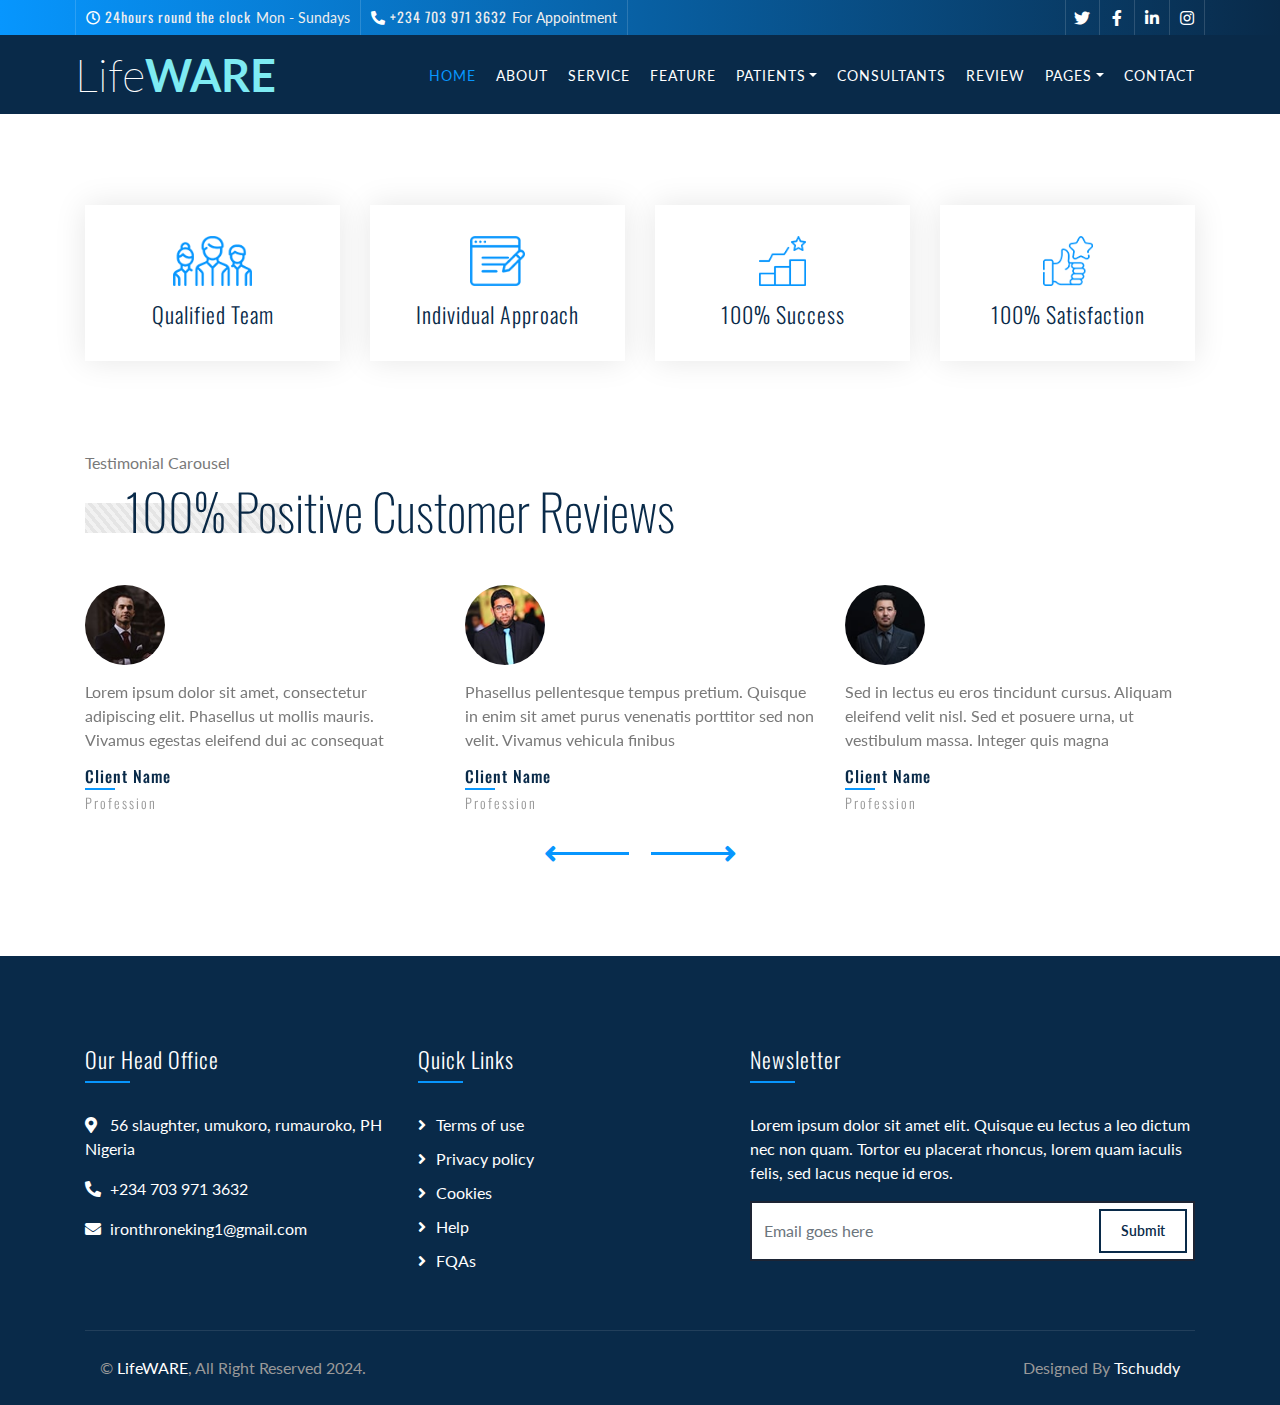
<file: review.html>
<!DOCTYPE html>
<html lang="en">
    <head>
        <meta charset="utf-8">
        <title>LifeWIRE - Consulting Website</title>
        <meta content="width=device-width, initial-scale=1.0" name="viewport">
        <meta content="Consulting Website Template Free Download" name="keywords">
        <meta content="Consulting Website Template Free Download" name="description">

        <!-- Favicon -->
        <link href="img/favicon.ico" rel="icon">

        <!-- Google Font -->
        <link href="https://fonts.googleapis.com/css2?family=Lato&family=Oswald:wght@200;300;400&display=swap" rel="stylesheet">
        
        <!-- CSS Libraries -->
        <link href="https://stackpath.bootstrapcdn.com/bootstrap/4.4.1/css/bootstrap.min.css" rel="stylesheet">
        <link href="https://cdnjs.cloudflare.com/ajax/libs/font-awesome/5.10.0/css/all.min.css" rel="stylesheet">
        <link href="lib/animate/animate.min.css" rel="stylesheet">
        <link href="lib/owlcarousel/assets/owl.carousel.min.css" rel="stylesheet">

        <!-- Template Stylesheet -->
        <link href="css/style.css" rel="stylesheet">
    </head>

    <body class="page">
        <!-- Top Bar Start -->
        <div class="top-bar d-none d-md-block">
            <div class="container-fluid">
                <div class="row">
                    <div class="col-md-8">
                        <div class="top-bar-left">
                            <div class="text">
                                <i class="far fa-clock"></i>
                                <h2>24hours round the clock</h2>
                                <p>Mon - Sundays</p>
                            </div>
                            <div class="text">
                                <i class="fa fa-phone-alt"></i>
                                <h2>+234 703 971 3632</h2>
                                <p>For Appointment</p>
                            </div>
                        </div>
                    </div>
                    <div class="col-md-4">
                        <div class="top-bar-right">
                            <div class="social">
                                <a href=""><i class="fab fa-twitter"></i></a>
                                <a href=""><i class="fab fa-facebook-f"></i></a>
                                <a href=""><i class="fab fa-linkedin-in"></i></a>
                                <a href=""><i class="fab fa-instagram"></i></a>
                            </div>
                        </div>
                    </div>
                </div>
            </div>
        </div>
        <!-- Top Bar End -->

        <!-- Nav Bar Start -->
        <div class="navbar navbar-expand-lg bg-dark navbar-dark">
            <div class="container-fluid">
                <a href="index.html" class="navbar-brand">Life<span class="color">ware</span></a>
                <button type="button" class="navbar-toggler" data-toggle="collapse" data-target="#navbarCollapse">
                    <span class="navbar-toggler-icon"></span>
                </button>

                <div class="collapse navbar-collapse justify-content-between" id="navbarCollapse">
                    <div class="navbar-nav ml-auto">
                        <a href="index.html" class="nav-item nav-link active">Home</a>
                        <a href="about.html" class="nav-item nav-link">About</a>
                        <a href="service.html" class="nav-item nav-link">Service</a>
                        <a href="feature.html" class="nav-item nav-link">Feature</a>
                        <div class="nav-item dropdown">
                            <a href="#" class="nav-link dropdown-toggle" data-toggle="dropdown">Patients</a>
                            <div class="dropdown-menu">
                                <a href="blog.html" class="dropdown-item">Out-Patients</a>
                                <a href="single.html" class="dropdown-item">In-Patients</a>
                            </div>
                        </div>
                        <a href="advisor.html" class="nav-item nav-link">Consultants</a>
                        <a href="review.html" class="nav-item nav-link">Review</a>
                        <div class="nav-item dropdown">
                            <a href="#" class="nav-link dropdown-toggle" data-toggle="dropdown">Pages</a>
                            <div class="dropdown-menu">
                                <a href="blog.html" class="dropdown-item">Customer Care</a>
                                <a href="single.html" class="dropdown-item">Intensive Care Unit</a>
                            </div>
                        </div>
                        <a href="contact.html" class="nav-item nav-link">Contact</a>
                    </div>
                </div>
            </div>
        </div>
        <!-- Nav Bar End -->
        
        
        <!-- Fact Start -->
        <div class="fact mt-125">
            <div class="container">
                <div class="row align-items-center">
                    <div class="col-lg-3 col-md-6">
                        <div class="fact-item">
                            <img src="img/icon-4.png" alt="Icon">
                            <h2>Qualified Team</h2>
                        </div>
                    </div>
                    <div class="col-lg-3 col-md-6">
                        <div class="fact-item">
                            <img src="img/icon-1.png" alt="Icon">
                            <h2>Individual Approach</h2>
                        </div>
                    </div>
                    <div class="col-lg-3 col-md-6">
                        <div class="fact-item">
                            <img src="img/icon-8.png" alt="Icon">
                            <h2>100% Success</h2>
                        </div>
                    </div>
                    <div class="col-lg-3 col-md-6">
                        <div class="fact-item">
                            <img src="img/icon-6.png" alt="Icon">
                            <h2>100% Satisfaction</h2>
                        </div>
                    </div>
                </div>
            </div>
        </div>
        <!-- Fact Start -->
        
        
        <!-- Testimonial Start -->
        <div class="testimonial">
            <div class="container">
                <div class="section-header">
                    <p>Testimonial Carousel</p>
                    <h2>100% Positive Customer Reviews</h2>
                </div>
                <div class="owl-carousel testimonials-carousel">
                    <div class="testimonial-item">
                        <img src="img/testimonial-1.jpg" alt="Image">
                        <p>
                            Lorem ipsum dolor sit amet, consectetur adipiscing elit. Phasellus ut mollis mauris. Vivamus egestas eleifend dui ac consequat
                        </p>
                        <h2>Client Name</h2>
                        <h3>Profession</h3>
                    </div>
                    <div class="testimonial-item">
                        <img src="img/testimonial-2.jpg" alt="Image">
                        <p>
                            Phasellus pellentesque tempus pretium. Quisque in enim sit amet purus venenatis porttitor sed non velit. Vivamus vehicula finibus
                        </p>
                        <h2>Client Name</h2>
                        <h3>Profession</h3>
                    </div>
                    <div class="testimonial-item">
                        <img src="img/testimonial-3.jpg" alt="Image">
                        <p>
                            Sed in lectus eu eros tincidunt cursus. Aliquam eleifend velit nisl. Sed et posuere urna, ut vestibulum massa. Integer quis magna
                        </p>
                        <h2>Client Name</h2>
                        <h3>Profession</h3>
                    </div>
                    <div class="testimonial-item">
                        <img src="img/testimonial-4.jpg" alt="Image">
                        <p>
                            Sed in lectus eu eros tincidunt cursus. Aliquam eleifend velit nisl. Sed et posuere urna, ut vestibulum massa. Integer quis magna
                        </p>
                        <h2>Client Name</h2>
                        <h3>Profession</h3>
                    </div>
                </div>
            </div>
        </div>
        <!-- Testimonial End -->


        <!-- Footer Start -->
        <div class="footer">
            <div class="container">
                <div class="row">
                    <div class="col-lg-7">
                        <div class="row">
                            <div class="col-md-6">
                                <div class="footer-contact">
                                    <h2>Our Head Office</h2>
                                    <p><i class="fa fa-map-marker-alt"></i>56 slaughter, umukoro, rumauroko, PH Nigeria</p>
                                    <p><i class="fa fa-phone-alt"></i>+234 703 971 3632</p>
                                    <p><i class="fa fa-envelope"></i>ironthroneking1@gmail.com</p>
                                    <div class="footer-social">
                                        <a href=""><i class="fab fa-twitter"></i></a>
                                        <a href=""><i class="fab fa-facebook-f"></i></a>
                                        <a href=""><i class="fab fa-youtube"></i></a>
                                        <a href=""><i class="fab fa-instagram"></i></a>
                                        <a href=""><i class="fab fa-linkedin-in"></i></a>
                                    </div>
                                </div>
                            </div>
                            <div class="col-md-6">
                                <div class="footer-link">
                                    <h2>Quick Links</h2>
                                    <a href="">Terms of use</a>
                                    <a href="">Privacy policy</a>
                                    <a href="">Cookies</a>
                                    <a href="">Help</a>
                                    <a href="">FQAs</a>
                                </div>
                            </div>
                        </div>
                    </div>
                    <div class="col-lg-5">
                        <div class="footer-newsletter">
                            <h2>Newsletter</h2>
                            <p>
                                Lorem ipsum dolor sit amet elit. Quisque eu lectus a leo dictum nec non quam. Tortor eu placerat rhoncus, lorem quam iaculis felis, sed lacus neque id eros.
                            </p>
                            <div class="form">
                                <input class="form-control" placeholder="Email goes here">
                                <button class="btn">Submit</button>
                            </div>
                        </div>
                    </div>
                </div>
            </div>
            <div class="container copyright">
                <div class="row">
                    <div class="col-md-6">
                        <p>&copy; <a href="#">LifeWARE</a>, All Right Reserved 2024.</p>
                    </div>
                    <div class="col-md-6">
                        <p>Designed By <a href="https://github.com/Tschuddy?tab=repositories">Tschuddy</a></p>
                    </div>
                </div>
            </div>
        </div>
        <!-- Footer End -->

        <a href="#" class="back-to-top"><i class="fa fa-chevron-up"></i></a>

        <!-- JavaScript Libraries -->
        <script src="https://code.jquery.com/jquery-3.4.1.min.js"></script>
        <script src="https://stackpath.bootstrapcdn.com/bootstrap/4.4.1/js/bootstrap.bundle.min.js"></script>
        <script src="lib/easing/easing.min.js"></script>
        <script src="lib/owlcarousel/owl.carousel.min.js"></script>
        <script src="lib/waypoints/waypoints.min.js"></script>
        <script src="lib/counterup/counterup.min.js"></script>
        
        <!-- Contact Javascript File -->
        <script src="mail/jqBootstrapValidation.min.js"></script>
        <script src="mail/contact.js"></script>

        <!-- Template Javascript -->
        <script src="js/main.js"></script>
    </body>
</html>
</file>
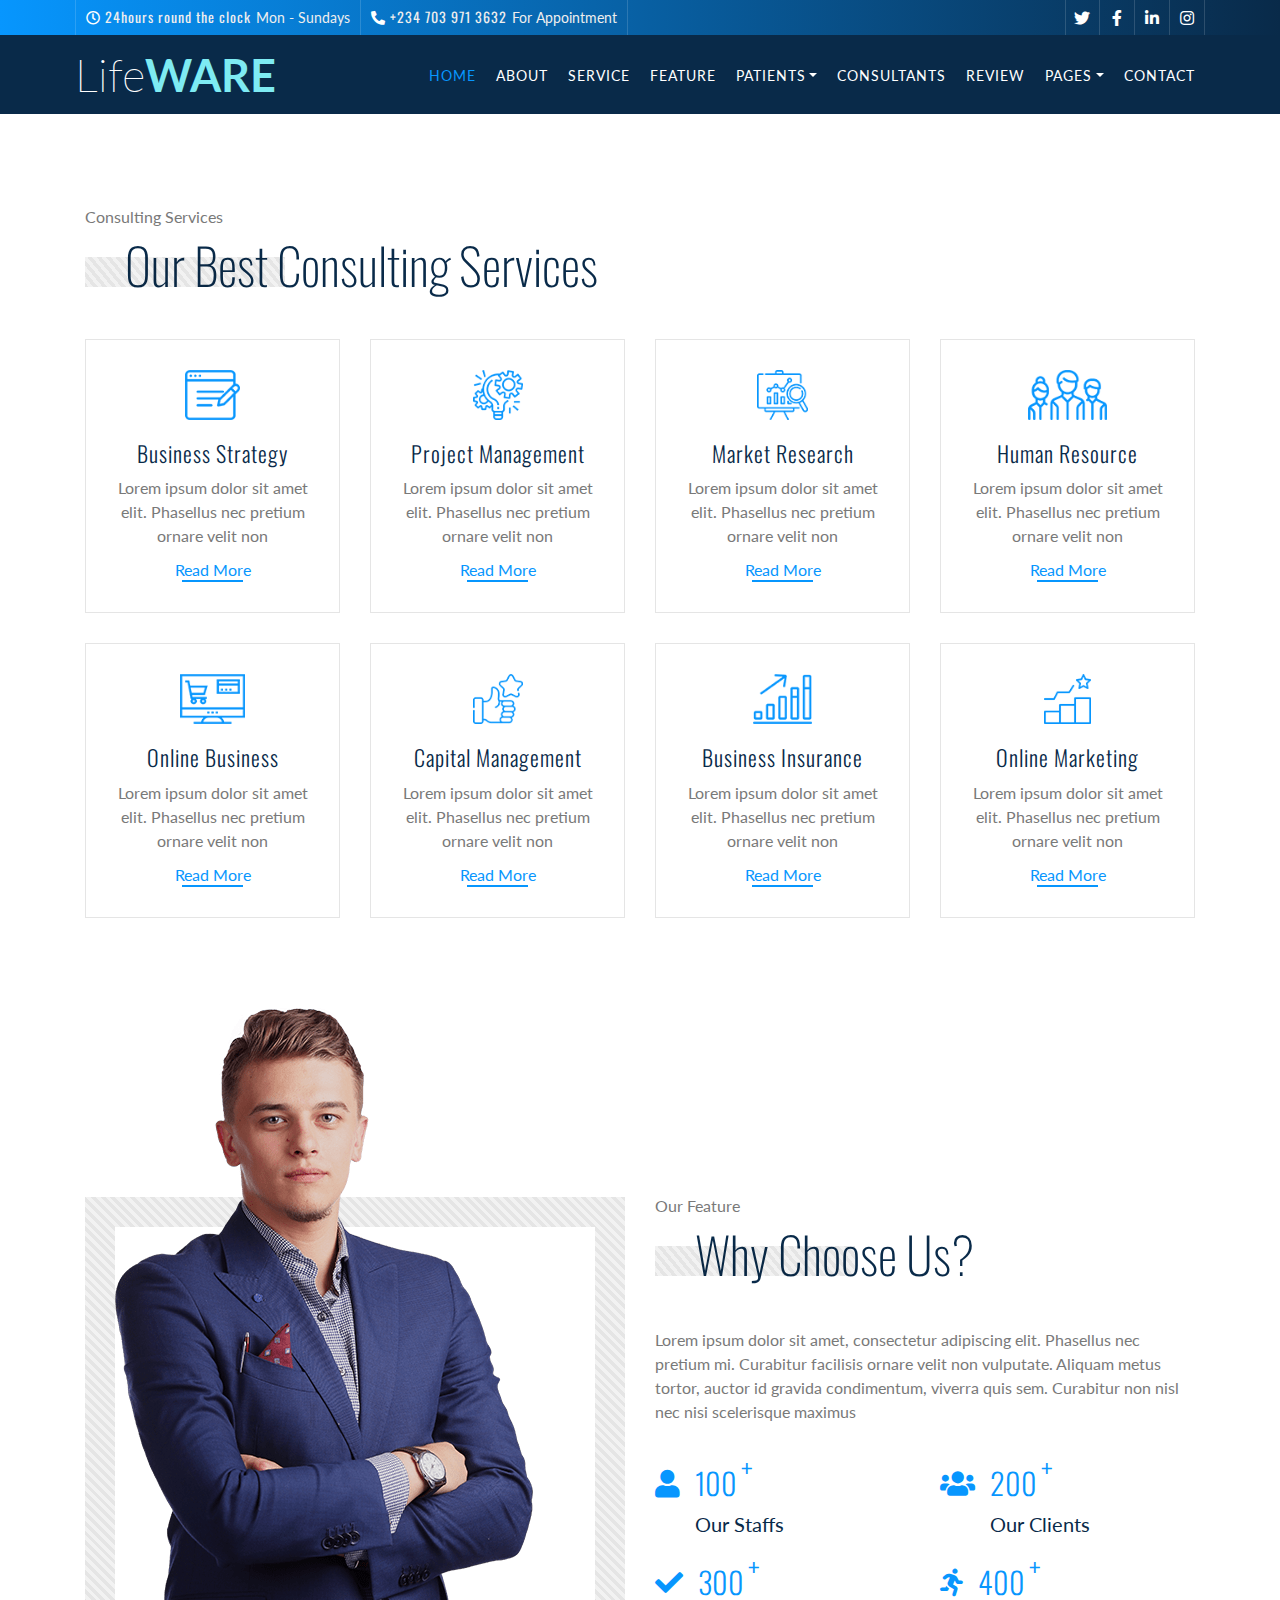
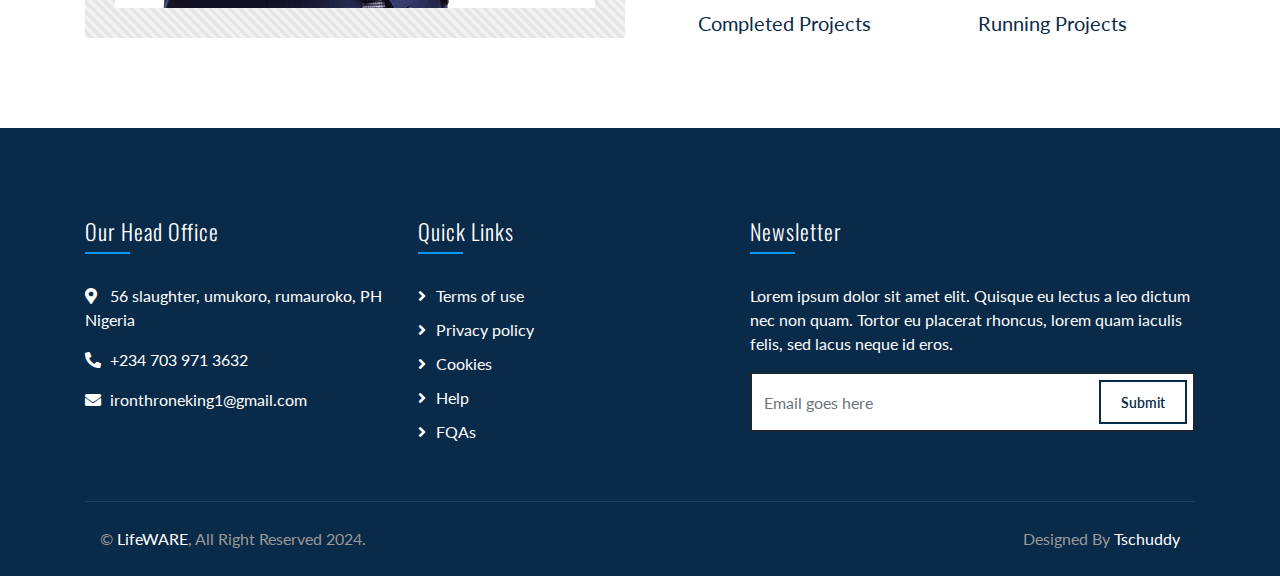
<file: service.html>
<!DOCTYPE html>
<html lang="en">
    <head>
        <meta charset="utf-8">
        <title>LifeWIRE - Consulting Website</title>
        <meta content="width=device-width, initial-scale=1.0" name="viewport">
        <meta content="Consulting Website Template Free Download" name="keywords">
        <meta content="Consulting Website Template Free Download" name="description">

        <!-- Favicon -->
        <link href="img/favicon.ico" rel="icon">

        <!-- Google Font -->
        <link href="https://fonts.googleapis.com/css2?family=Lato&family=Oswald:wght@200;300;400&display=swap" rel="stylesheet">
        
        <!-- CSS Libraries -->
        <link href="https://stackpath.bootstrapcdn.com/bootstrap/4.4.1/css/bootstrap.min.css" rel="stylesheet">
        <link href="https://cdnjs.cloudflare.com/ajax/libs/font-awesome/5.10.0/css/all.min.css" rel="stylesheet">
        <link href="lib/animate/animate.min.css" rel="stylesheet">
        <link href="lib/owlcarousel/assets/owl.carousel.min.css" rel="stylesheet">

        <!-- Template Stylesheet -->
        <link href="css/style.css" rel="stylesheet">
    </head>

    <body class="page">
        <!-- Top Bar Start -->
        <div class="top-bar d-none d-md-block">
            <div class="container-fluid">
                <div class="row">
                    <div class="col-md-8">
                        <div class="top-bar-left">
                            <div class="text">
                                <i class="far fa-clock"></i>
                                <h2>24hours round the clock</h2>
                                <p>Mon - Sundays</p>
                            </div>
                            <div class="text">
                                <i class="fa fa-phone-alt"></i>
                                <h2>+234 703 971 3632</h2>
                                <p>For Appointment</p>
                            </div>
                        </div>
                    </div>
                    <div class="col-md-4">
                        <div class="top-bar-right">
                            <div class="social">
                                <a href=""><i class="fab fa-twitter"></i></a>
                                <a href=""><i class="fab fa-facebook-f"></i></a>
                                <a href=""><i class="fab fa-linkedin-in"></i></a>
                                <a href=""><i class="fab fa-instagram"></i></a>
                            </div>
                        </div>
                    </div>
                </div>
            </div>
        </div>
        <!-- Top Bar End -->

        <!-- Nav Bar Start -->
        <div class="navbar navbar-expand-lg bg-dark navbar-dark">
            <div class="container-fluid">
                <a href="index.html" class="navbar-brand">Life<span class="color">ware</span></a>
                <button type="button" class="navbar-toggler" data-toggle="collapse" data-target="#navbarCollapse">
                    <span class="navbar-toggler-icon"></span>
                </button>

                <div class="collapse navbar-collapse justify-content-between" id="navbarCollapse">
                    <div class="navbar-nav ml-auto">
                        <a href="index.html" class="nav-item nav-link active">Home</a>
                        <a href="about.html" class="nav-item nav-link">About</a>
                        <a href="service.html" class="nav-item nav-link">Service</a>
                        <a href="feature.html" class="nav-item nav-link">Feature</a>
                        <div class="nav-item dropdown">
                            <a href="#" class="nav-link dropdown-toggle" data-toggle="dropdown">Patients</a>
                            <div class="dropdown-menu">
                                <a href="blog.html" class="dropdown-item">Out-Patients</a>
                                <a href="single.html" class="dropdown-item">In-Patients</a>
                            </div>
                        </div>
                        <a href="advisor.html" class="nav-item nav-link">Consultants</a>
                        <a href="review.html" class="nav-item nav-link">Review</a>
                        <div class="nav-item dropdown">
                            <a href="#" class="nav-link dropdown-toggle" data-toggle="dropdown">Pages</a>
                            <div class="dropdown-menu">
                                <a href="blog.html" class="dropdown-item">Customer Care</a>
                                <a href="single.html" class="dropdown-item">Intensive Care Unit</a>
                            </div>
                        </div>
                        <a href="contact.html" class="nav-item nav-link">Contact</a>
                    </div>
                </div>
            </div>
        </div>
        <!-- Nav Bar End -->
        

        <!-- Service Start -->
        <div class="service mt-125">
            <div class="container">
                <div class="section-header">
                    <p>Consulting Services</p>
                    <h2>Our Best Consulting Services</h2>
                </div>
                <div class="row">
                    <div class="col-lg-3 col-md-6">
                        <div class="service-item">
                            <img src="img/icon-1.png" alt="Icon">
                            <h3>Business Strategy</h3>
                            <p>
                                Lorem ipsum dolor sit amet elit. Phasellus nec pretium ornare velit non
                            </p>
                            <a href="">Read More</a>
                        </div>
                    </div>
                    <div class="col-lg-3 col-md-6">
                        <div class="service-item">
                            <img src="img/icon-2.png" alt="Icon">
                            <h3>Project Management</h3>
                            <p>
                                Lorem ipsum dolor sit amet elit. Phasellus nec pretium ornare velit non
                            </p>
                            <a href="">Read More</a>
                        </div>
                    </div>
                    <div class="col-lg-3 col-md-6">
                        <div class="service-item">
                            <img src="img/icon-3.png" alt="Icon">
                            <h3>Market Research</h3>
                            <p>
                                Lorem ipsum dolor sit amet elit. Phasellus nec pretium ornare velit non
                            </p>
                            <a href="">Read More</a>
                        </div>
                    </div>
                    <div class="col-lg-3 col-md-6">
                        <div class="service-item">
                            <img src="img/icon-4.png" alt="Icon">
                            <h3>Human Resource</h3>
                            <p>
                                Lorem ipsum dolor sit amet elit. Phasellus nec pretium ornare velit non
                            </p>
                            <a href="">Read More</a>
                        </div>
                    </div>
                    <div class="col-lg-3 col-md-6">
                        <div class="service-item">
                            <img src="img/icon-5.png" alt="Icon">
                            <h3>Online Business</h3>
                            <p>
                                Lorem ipsum dolor sit amet elit. Phasellus nec pretium ornare velit non
                            </p>
                            <a href="">Read More</a>
                        </div>
                    </div>
                    <div class="col-lg-3 col-md-6">
                        <div class="service-item">
                            <img src="img/icon-6.png" alt="Icon">
                            <h3>Capital Management</h3>
                            <p>
                                Lorem ipsum dolor sit amet elit. Phasellus nec pretium ornare velit non
                            </p>
                            <a href="">Read More</a>
                        </div>
                    </div>
                    <div class="col-lg-3 col-md-6">
                        <div class="service-item">
                            <img src="img/icon-7.png" alt="Icon">
                            <h3>Business Insurance</h3>
                            <p>
                                Lorem ipsum dolor sit amet elit. Phasellus nec pretium ornare velit non
                            </p>
                            <a href="">Read More</a>
                        </div>
                    </div>
                    <div class="col-lg-3 col-md-6">
                        <div class="service-item">
                            <img src="img/icon-8.png" alt="Icon">
                            <h3>Online Marketing</h3>
                            <p>
                                Lorem ipsum dolor sit amet elit. Phasellus nec pretium ornare velit non
                            </p>
                            <a href="">Read More</a>
                        </div>
                    </div>
                </div>
            </div>
        </div>
        <!-- Service End -->


        <!-- Feature Start -->
        <div class="feature">
            <div class="container">
                <div class="row align-items-end">
                    <div class="col-md-6">
                        <div class="feature-img">
                            <img src="img/business-man.png" alt="Image">
                        </div>
                    </div>
                    <div class="col-md-6">
                        <div class="section-header">
                            <p>Our Feature</p>
                            <h2>Why Choose Us?</h2>
                        </div>
                        <p>
                            Lorem ipsum dolor sit amet, consectetur adipiscing elit. Phasellus nec pretium mi. Curabitur facilisis ornare velit non vulputate. Aliquam metus tortor, auctor id gravida condimentum, viverra quis sem. Curabitur non nisl nec nisi scelerisque maximus 
                        </p>
                        <div class="row counters">
                            <div class="col-6">
                                <i class="fa fa-user"></i>
                                <div class="counters-text">
                                    <h2 data-toggle="counter-up">100</h2>
                                    <p>Our Staffs</p>
                                </div>
                            </div>
                            <div class="col-6">
                                <i class="fa fa-users"></i>
                                <div class="counters-text">
                                    <h2 data-toggle="counter-up">200</h2>
                                    <p>Our Clients</p>
                                </div>
                            </div>
                            <div class="col-6">
                                <i class="fa fa-check"></i>
                                <div class="counters-text">
                                    <h2 data-toggle="counter-up">300</h2>
                                    <p>Completed Projects</p>
                                </div>
                            </div>
                            <div class="col-6">
                                <i class="fa fa-running"></i>
                                <div class="counters-text">
                                    <h2 data-toggle="counter-up">400</h2>
                                    <p>Running Projects</p>
                                </div>
                            </div>
                        </div>
                    </div>
                </div>
            </div>
        </div>
        <!-- Feature End -->


        <!-- Footer Start -->        
        <div class="footer">
            <div class="container">
                <div class="row">
                    <div class="col-lg-7">
                        <div class="row">
                            <div class="col-md-6">
                                <div class="footer-contact">
                                    <h2>Our Head Office</h2>
                                    <p><i class="fa fa-map-marker-alt"></i>56 slaughter, umukoro, rumauroko, PH Nigeria</p>
                                    <p><i class="fa fa-phone-alt"></i>+234 703 971 3632</p>
                                    <p><i class="fa fa-envelope"></i>ironthroneking1@gmail.com</p>
                                    <div class="footer-social">
                                        <a href=""><i class="fab fa-twitter"></i></a>
                                        <a href=""><i class="fab fa-facebook-f"></i></a>
                                        <a href=""><i class="fab fa-youtube"></i></a>
                                        <a href=""><i class="fab fa-instagram"></i></a>
                                        <a href=""><i class="fab fa-linkedin-in"></i></a>
                                    </div>
                                </div>
                            </div>
                            <div class="col-md-6">
                                <div class="footer-link">
                                    <h2>Quick Links</h2>
                                    <a href="">Terms of use</a>
                                    <a href="">Privacy policy</a>
                                    <a href="">Cookies</a>
                                    <a href="">Help</a>
                                    <a href="">FQAs</a>
                                </div>
                            </div>
                        </div>
                    </div>
                    <div class="col-lg-5">
                        <div class="footer-newsletter">
                            <h2>Newsletter</h2>
                            <p>
                                Lorem ipsum dolor sit amet elit. Quisque eu lectus a leo dictum nec non quam. Tortor eu placerat rhoncus, lorem quam iaculis felis, sed lacus neque id eros.
                            </p>
                            <div class="form">
                                <input class="form-control" placeholder="Email goes here">
                                <button class="btn">Submit</button>
                            </div>
                        </div>
                    </div>
                </div>
            </div>
            <div class="container copyright">
                <div class="row">
                    <div class="col-md-6">
                        <p>&copy; <a href="#">LifeWARE</a>, All Right Reserved 2024.</p>
                    </div>
                    <div class="col-md-6">
                        <p>Designed By <a href="https://github.com/Tschuddy?tab=repositories">Tschuddy</a></p>
                    </div>
                </div>
            </div>
        </div>
        <!-- Footer End -->

        <a href="#" class="back-to-top"><i class="fa fa-chevron-up"></i></a>

        <!-- JavaScript Libraries -->
        <script src="https://code.jquery.com/jquery-3.4.1.min.js"></script>
        <script src="https://stackpath.bootstrapcdn.com/bootstrap/4.4.1/js/bootstrap.bundle.min.js"></script>
        <script src="lib/easing/easing.min.js"></script>
        <script src="lib/owlcarousel/owl.carousel.min.js"></script>
        <script src="lib/waypoints/waypoints.min.js"></script>
        <script src="lib/counterup/counterup.min.js"></script>
        
        <!-- Contact Javascript File -->
        <script src="mail/jqBootstrapValidation.min.js"></script>
        <script src="mail/contact.js"></script>

        <!-- Template Javascript -->
        <script src="js/main.js"></script>
    </body>
</html>
</file>
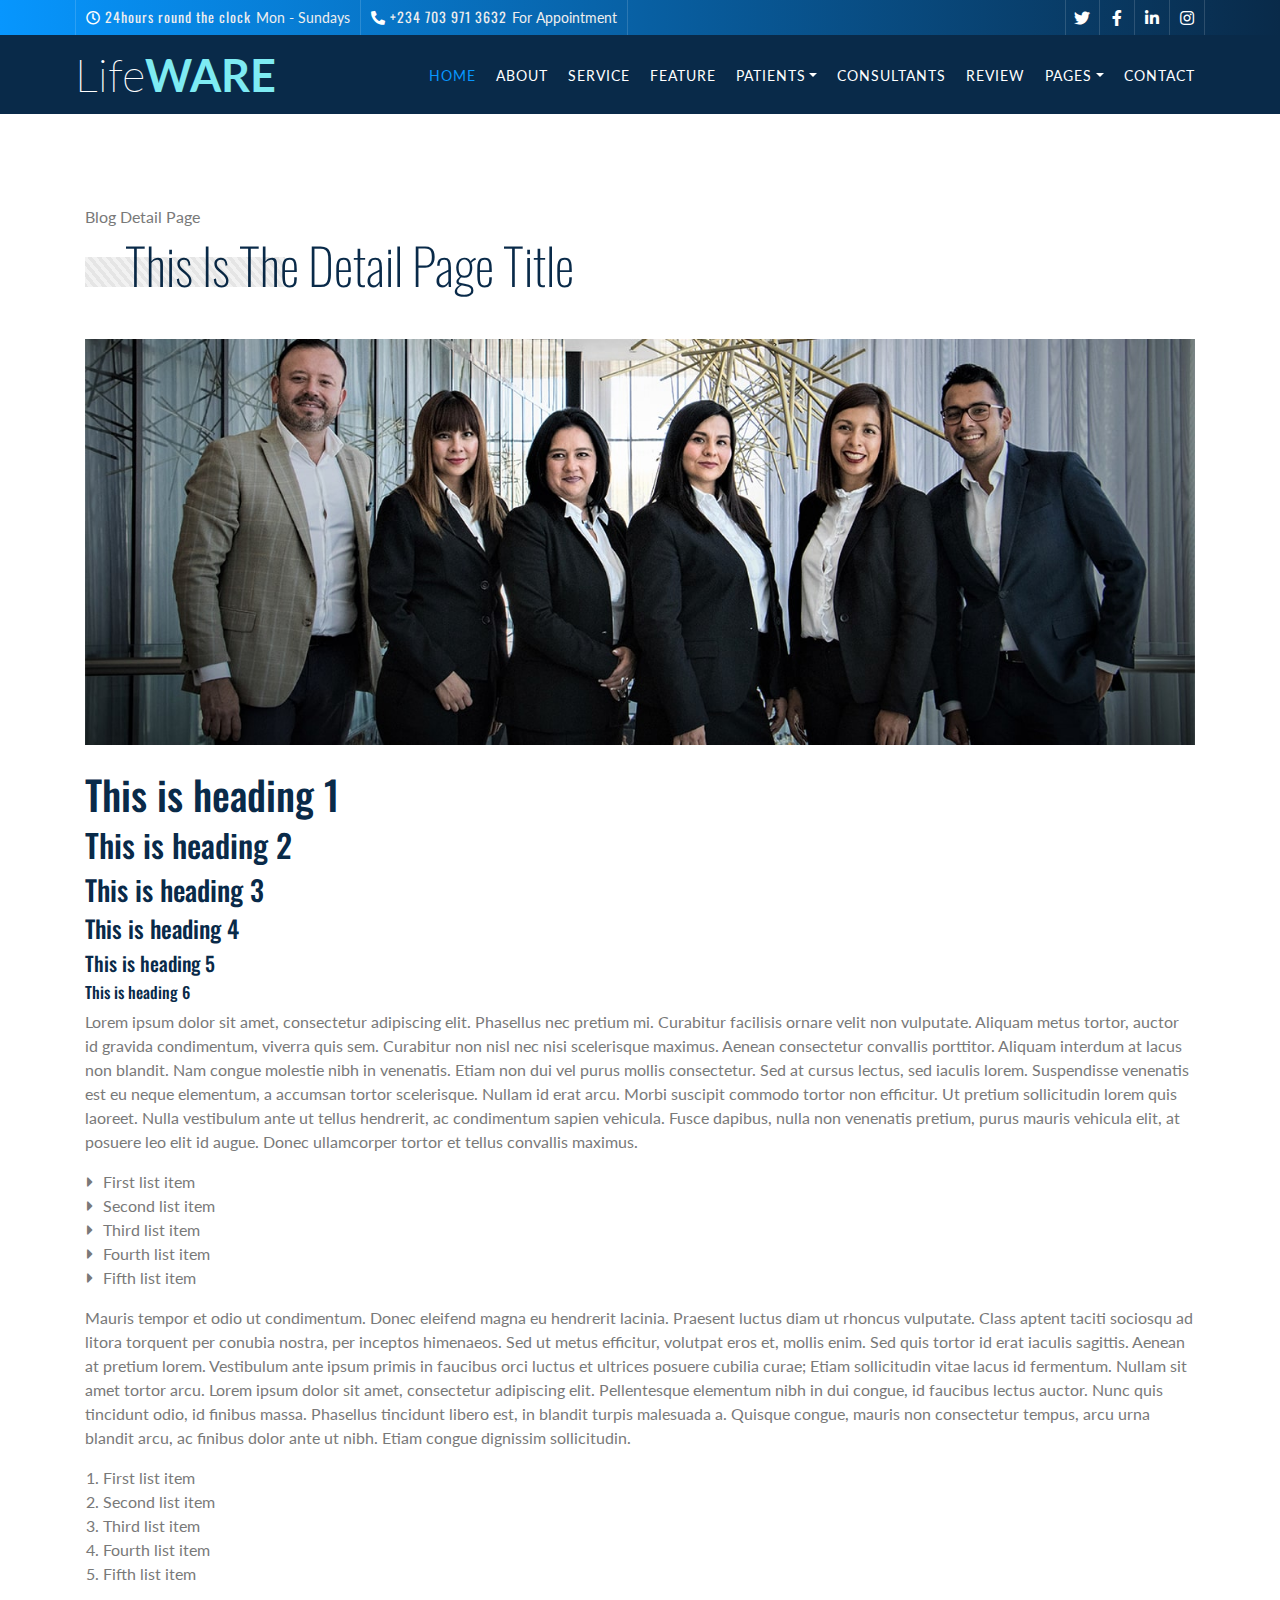
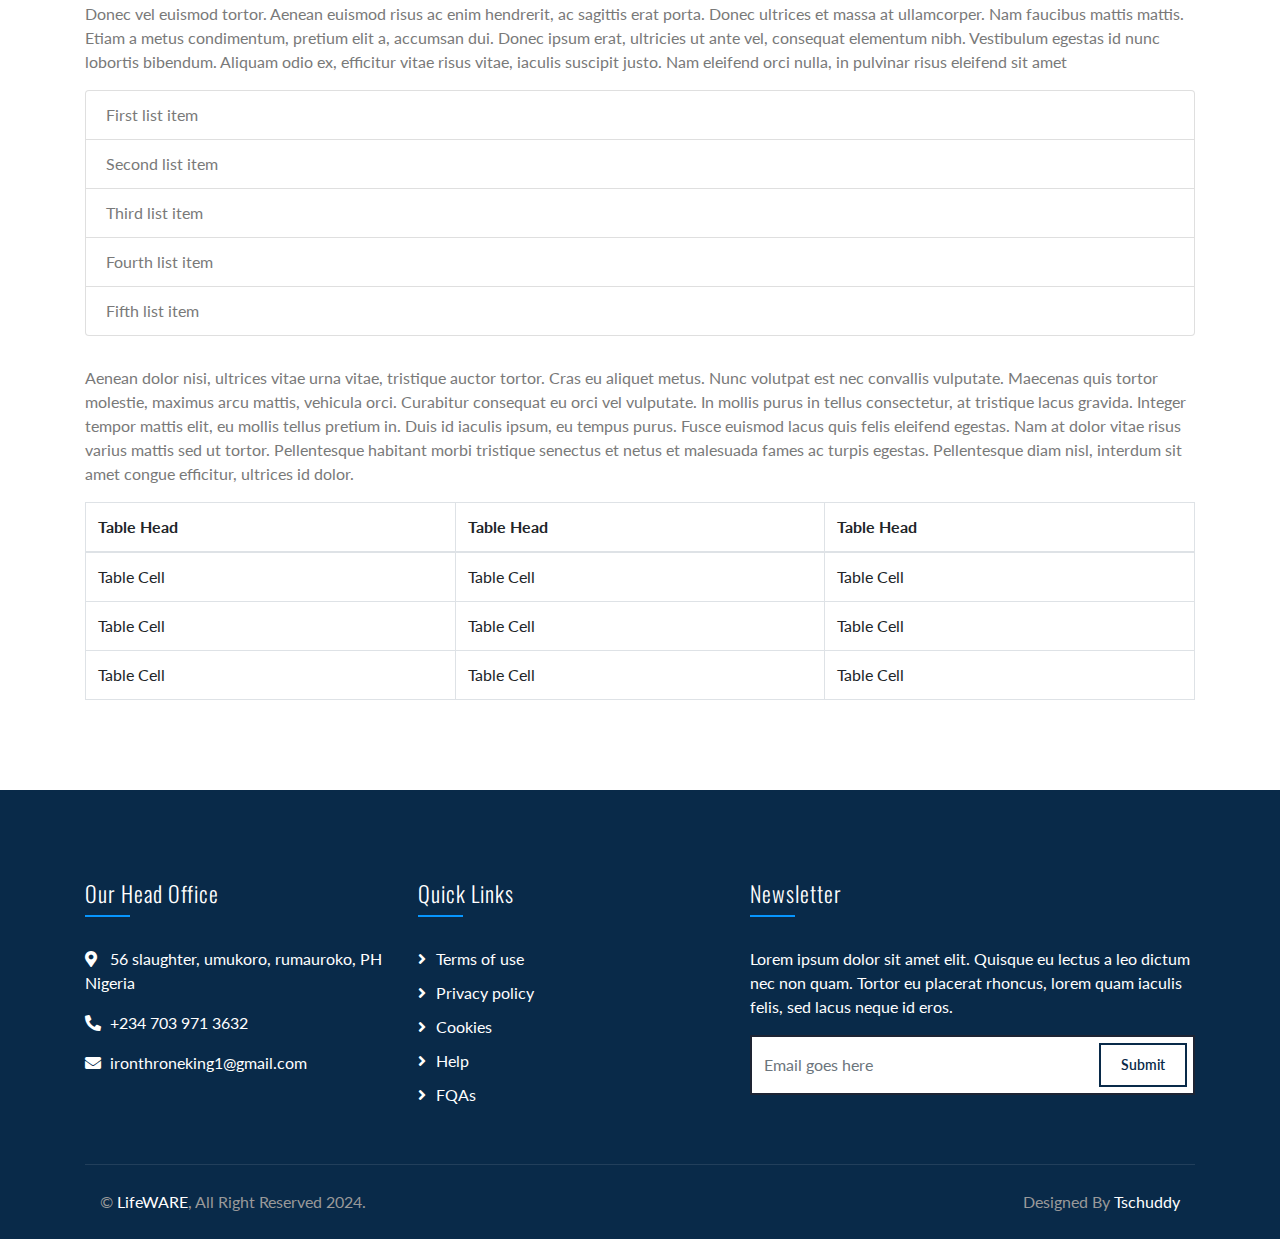
<file: single.html>
<!DOCTYPE html>
<html lang="en">
    <head>
        <meta charset="utf-8">
        <title>LifeWIRE - Consulting Website</title>
        <meta content="width=device-width, initial-scale=1.0" name="viewport">
        <meta content="Consulting Website Template Free Download" name="keywords">
        <meta content="Consulting Website Template Free Download" name="description">

        <!-- Favicon -->
        <link href="img/favicon.ico" rel="icon">

        <!-- Google Font -->
        <link href="https://fonts.googleapis.com/css2?family=Lato&family=Oswald:wght@200;300;400&display=swap" rel="stylesheet">
        
        <!-- CSS Libraries -->
        <link href="https://stackpath.bootstrapcdn.com/bootstrap/4.4.1/css/bootstrap.min.css" rel="stylesheet">
        <link href="https://cdnjs.cloudflare.com/ajax/libs/font-awesome/5.10.0/css/all.min.css" rel="stylesheet">
        <link href="lib/animate/animate.min.css" rel="stylesheet">
        <link href="lib/owlcarousel/assets/owl.carousel.min.css" rel="stylesheet">

        <!-- Template Stylesheet -->
        <link href="css/style.css" rel="stylesheet">
    </head>

    <body class="page">
        <!-- Top Bar Start -->        
        <div class="top-bar d-none d-md-block">
            <div class="container-fluid">
                <div class="row">
                    <div class="col-md-8">
                        <div class="top-bar-left">
                            <div class="text">
                                <i class="far fa-clock"></i>
                                <h2>24hours round the clock</h2>
                                <p>Mon - Sundays</p>
                            </div>
                            <div class="text">
                                <i class="fa fa-phone-alt"></i>
                                <h2>+234 703 971 3632</h2>
                                <p>For Appointment</p>
                            </div>
                        </div>
                    </div>
                    <div class="col-md-4">
                        <div class="top-bar-right">
                            <div class="social">
                                <a href=""><i class="fab fa-twitter"></i></a>
                                <a href=""><i class="fab fa-facebook-f"></i></a>
                                <a href=""><i class="fab fa-linkedin-in"></i></a>
                                <a href=""><i class="fab fa-instagram"></i></a>
                            </div>
                        </div>
                    </div>
                </div>
            </div>
        </div>
        <!-- Top Bar End -->

        <!-- Nav Bar Start -->
        <div class="navbar navbar-expand-lg bg-dark navbar-dark">
            <div class="container-fluid">
                <a href="index.html" class="navbar-brand">Life<span class="color">ware</span></a>
                <button type="button" class="navbar-toggler" data-toggle="collapse" data-target="#navbarCollapse">
                    <span class="navbar-toggler-icon"></span>
                </button>

                <div class="collapse navbar-collapse justify-content-between" id="navbarCollapse">
                    <div class="navbar-nav ml-auto">
                        <a href="index.html" class="nav-item nav-link active">Home</a>
                        <a href="about.html" class="nav-item nav-link">About</a>
                        <a href="service.html" class="nav-item nav-link">Service</a>
                        <a href="feature.html" class="nav-item nav-link">Feature</a>
                        <div class="nav-item dropdown">
                            <a href="#" class="nav-link dropdown-toggle" data-toggle="dropdown">Patients</a>
                            <div class="dropdown-menu">
                                <a href="blog.html" class="dropdown-item">Out-Patients</a>
                                <a href="single.html" class="dropdown-item">In-Patients</a>
                            </div>
                        </div>
                        <a href="advisor.html" class="nav-item nav-link">Consultants</a>
                        <a href="review.html" class="nav-item nav-link">Review</a>
                        <div class="nav-item dropdown">
                            <a href="#" class="nav-link dropdown-toggle" data-toggle="dropdown">Pages</a>
                            <div class="dropdown-menu">
                                <a href="blog.html" class="dropdown-item">Customer Care</a>
                                <a href="single.html" class="dropdown-item">Intensive Care Unit</a>
                            </div>
                        </div>
                        <a href="contact.html" class="nav-item nav-link">Contact</a>
                    </div>
                </div>
            </div>
        </div>
        <!-- Nav Bar End -->


        <!-- Single Page Start -->
        <div class="single mt-125">
            <div class="container">
                <div class="section-header">
                    <p>Blog Detail Page</p>
                    <h2>This Is The Detail Page Title</h2>
                </div>
                <div class="row">
                    <div class="col-12">
                        <img src="img/single.jpg" alt="Image">
                        <h1>This is heading 1</h1>
                        <h2>This is heading 2</h2>
                        <h3>This is heading 3</h3>
                        <h4>This is heading 4</h4>
                        <h5>This is heading 5</h5>
                        <h6>This is heading 6</h6>
                        <p>
                            Lorem ipsum dolor sit amet, consectetur adipiscing elit. Phasellus nec pretium mi. Curabitur facilisis ornare velit non vulputate. Aliquam metus tortor, auctor id gravida condimentum, viverra quis sem. Curabitur non nisl nec nisi scelerisque maximus. Aenean consectetur convallis porttitor. Aliquam interdum at lacus non blandit. Nam congue molestie nibh in venenatis. Etiam non dui vel purus mollis consectetur. Sed at cursus lectus, sed iaculis lorem. Suspendisse venenatis est eu neque elementum, a accumsan tortor scelerisque. Nullam id erat arcu. Morbi suscipit commodo tortor non efficitur. Ut pretium sollicitudin lorem quis laoreet. Nulla vestibulum ante ut tellus hendrerit, ac condimentum sapien vehicula. Fusce dapibus, nulla non venenatis pretium, purus mauris vehicula elit, at posuere leo elit id augue. Donec ullamcorper tortor et tellus convallis maximus.
                        </p>
                        <ul class="ul-group">
                            <li>First list item</li>
                            <li>Second list item</li>
                            <li>Third list item</li>
                            <li>Fourth list item</li>
                            <li>Fifth list item</li>
                        </ul>
                        <p>
                            Mauris tempor et odio ut condimentum. Donec eleifend magna eu hendrerit lacinia. Praesent luctus diam ut rhoncus vulputate. Class aptent taciti sociosqu ad litora torquent per conubia nostra, per inceptos himenaeos. Sed ut metus efficitur, volutpat eros et, mollis enim. Sed quis tortor id erat iaculis sagittis. Aenean at pretium lorem. Vestibulum ante ipsum primis in faucibus orci luctus et ultrices posuere cubilia curae; Etiam sollicitudin vitae lacus id fermentum. Nullam sit amet tortor arcu. Lorem ipsum dolor sit amet, consectetur adipiscing elit. Pellentesque elementum nibh in dui congue, id faucibus lectus auctor. Nunc quis tincidunt odio, id finibus massa. Phasellus tincidunt libero est, in blandit turpis malesuada a. Quisque congue, mauris non consectetur tempus, arcu urna blandit arcu, ac finibus dolor ante ut nibh. Etiam congue dignissim sollicitudin. 
                        </p>
                        <ol class="ol-group">
                            <li>First list item</li>
                            <li>Second list item</li>
                            <li>Third list item</li>
                            <li>Fourth list item</li>
                            <li>Fifth list item</li>
                        </ol>
                        <p>
                            Donec vel euismod tortor. Aenean euismod risus ac enim hendrerit, ac sagittis erat porta. Donec ultrices et massa at ullamcorper. Nam faucibus mattis mattis. Etiam a metus condimentum, pretium elit a, accumsan dui. Donec ipsum erat, ultricies ut ante vel, consequat elementum nibh. Vestibulum egestas id nunc lobortis bibendum. Aliquam odio ex, efficitur vitae risus vitae, iaculis suscipit justo. Nam eleifend orci nulla, in pulvinar risus eleifend sit amet
                        </p>
                        <ul class="list-group">
                            <li class="list-group-item">First list item</li>
                            <li class="list-group-item">Second list item</li>
                            <li class="list-group-item">Third list item</li>
                            <li class="list-group-item">Fourth list item</li>
                            <li class="list-group-item">Fifth list item</li>
                        </ul>
                        <p>
                            Aenean dolor nisi, ultrices vitae urna vitae, tristique auctor tortor. Cras eu aliquet metus. Nunc volutpat est nec convallis vulputate. Maecenas quis tortor molestie, maximus arcu mattis, vehicula orci. Curabitur consequat eu orci vel vulputate. In mollis purus in tellus consectetur, at tristique lacus gravida. Integer tempor mattis elit, eu mollis tellus pretium in. Duis id iaculis ipsum, eu tempus purus. Fusce euismod lacus quis felis eleifend egestas. Nam at dolor vitae risus varius mattis sed ut tortor. Pellentesque habitant morbi tristique senectus et netus et malesuada fames ac turpis egestas. Pellentesque diam nisl, interdum sit amet congue efficitur, ultrices id dolor. 
                        </p>
                        <table class="table table-bordered">
                            <thead>
                                <tr>
                                    <th>Table Head</th>
                                    <th>Table Head</th>
                                    <th>Table Head</th>
                                </tr>
                            </thead>
                            <tbody>
                                <tr>
                                    <td>Table Cell</td>
                                    <td>Table Cell</td>
                                    <td>Table Cell</td>
                                </tr>
                                <tr>
                                    <td>Table Cell</td>
                                    <td>Table Cell</td>
                                    <td>Table Cell</td>
                                </tr>
                                <tr>
                                    <td>Table Cell</td>
                                    <td>Table Cell</td>
                                    <td>Table Cell</td>
                                </tr>
                            </tbody>
                        </table>
                    </div>
                </div>
            </div>
        </div>
        <!-- Single Page End -->


        <!-- Footer Start -->
        <div class="footer">
            <div class="container">
                <div class="row">
                    <div class="col-lg-7">
                        <div class="row">
                            <div class="col-md-6">
                                <div class="footer-contact">
                                    <h2>Our Head Office</h2>
                                    <p><i class="fa fa-map-marker-alt"></i>56 slaughter, umukoro, rumauroko, PH Nigeria</p>
                                    <p><i class="fa fa-phone-alt"></i>+234 703 971 3632</p>
                                    <p><i class="fa fa-envelope"></i>ironthroneking1@gmail.com</p>
                                    <div class="footer-social">
                                        <a href=""><i class="fab fa-twitter"></i></a>
                                        <a href=""><i class="fab fa-facebook-f"></i></a>
                                        <a href=""><i class="fab fa-youtube"></i></a>
                                        <a href=""><i class="fab fa-instagram"></i></a>
                                        <a href=""><i class="fab fa-linkedin-in"></i></a>
                                    </div>
                                </div>
                            </div>
                            <div class="col-md-6">
                                <div class="footer-link">
                                    <h2>Quick Links</h2>
                                    <a href="">Terms of use</a>
                                    <a href="">Privacy policy</a>
                                    <a href="">Cookies</a>
                                    <a href="">Help</a>
                                    <a href="">FQAs</a>
                                </div>
                            </div>
                        </div>
                    </div>
                    <div class="col-lg-5">
                        <div class="footer-newsletter">
                            <h2>Newsletter</h2>
                            <p>
                                Lorem ipsum dolor sit amet elit. Quisque eu lectus a leo dictum nec non quam. Tortor eu placerat rhoncus, lorem quam iaculis felis, sed lacus neque id eros.
                            </p>
                            <div class="form">
                                <input class="form-control" placeholder="Email goes here">
                                <button class="btn">Submit</button>
                            </div>
                        </div>
                    </div>
                </div>
            </div>
            <div class="container copyright">
                <div class="row">
                    <div class="col-md-6">
                        <p>&copy; <a href="#">LifeWARE</a>, All Right Reserved 2024.</p>
                    </div>
                    <div class="col-md-6">
                        <p>Designed By <a href="https://github.com/Tschuddy?tab=repositories">Tschuddy</a></p>
                    </div>
                </div>
            </div>
        </div>
        <!-- Footer End -->

        <a href="#" class="back-to-top"><i class="fa fa-chevron-up"></i></a>

        <!-- JavaScript Libraries -->
        <script src="https://code.jquery.com/jquery-3.4.1.min.js"></script>
        <script src="https://stackpath.bootstrapcdn.com/bootstrap/4.4.1/js/bootstrap.bundle.min.js"></script>
        <script src="lib/easing/easing.min.js"></script>
        <script src="lib/owlcarousel/owl.carousel.min.js"></script>
        <script src="lib/waypoints/waypoints.min.js"></script>
        <script src="lib/counterup/counterup.min.js"></script>
        
        <!-- Contact Javascript File -->
        <script src="mail/jqBootstrapValidation.min.js"></script>
        <script src="mail/contact.js"></script>

        <!-- Template Javascript -->
        <script src="js/main.js"></script>
    </body>
</html>
</file>
<file: css/style.css>
/*******************************/
/********* General CSS *********/
/*******************************/
body {
    color: #797979;
    background: #ffffff;
    font-family: 'Lato', sans-serif;
}

h1,
h2, 
h3, 
h4,
h5, 
h6 {
    color: #092a49;
    font-family: 'Oswald', sans-serif;
}

a {
    color: #454545;
    transition: .3s;
}

a:hover,
a:active,
a:focus {
    color: #092a49;
    outline: none;
    text-decoration: none;
}

.btn:focus,
.form-control:focus {
    box-shadow: none;
}

.container-fluid {
    max-width: 1366px;
}

.back-to-top {
    position: fixed;
    display: none;
    background: #0796fe;
    width: 44px;
    height: 44px;
    text-align: center;
    line-height: 1;
    font-size: 22px;
    right: 15px;
    bottom: 15px;
    transition: background 0.5s;
    z-index: 9;
}

.back-to-top i {
    color: #092a49;
    padding-top: 10px;
}

.back-to-top:hover {
    background: #092a49;
}

.back-to-top:hover i {
    color: #0796fe;
}

@media (min-width: 992px) {
    .mt-125 {
        margin-top: 125px;
    }
}


/**********************************/
/********** Top Bar CSS ***********/
/**********************************/
.top-bar {
    position: relative;
    height: 35px;
    background-image: linear-gradient(to right, #0796fe, #092a49);
}

.top-bar .top-bar-left {
    display: flex;
    align-items: center;
    justify-content: flex-start;
}

.top-bar .top-bar-right {
    display: flex;
    align-items: center;
    justify-content: flex-end;
}

.top-bar .text {
    display: flex;
    align-items: center;
    justify-content: center;
    flex-direction: row;
    height: 35px;
    padding: 0 10px;
    text-align: center;
    border-left: 1px solid rgba(255, 255, 255, .15);
}

.top-bar .text:last-child {
    border-right: 1px solid rgba(255, 255, 255, .15);
}

.top-bar .text i {
    font-size: 14px;
    color: #ffffff;
    margin-right: 5px;
}

.top-bar .text h2 {
    color: #eeeeee;
    font-weight: 400;
    font-size: 14px;
    letter-spacing: 1px;
    margin: 0;
}

.top-bar .text p {
    color: #eeeeee;
    font-size: 14px;
    font-weight: 400;
    margin: 0 0 0 5px;
}

.top-bar .social {
    display: flex;
    height: 35px;
    font-size: 0;
    justify-content: flex-end;
}

.top-bar .social a {
    display: flex;
    align-items: center;
    justify-content: center;
    width: 35px;
    height: 100%;
    font-size: 16px;
    color: #ffffff;
    border-right: 1px solid rgba(255, 255, 255, .15);
}

.top-bar .social a:first-child {
    border-left: 1px solid rgba(255, 255, 255, .15);
}

.top-bar .social a:hover {
    color: #092a49;
    background: #ffffff;
}

@media (min-width: 992px) {
    .top-bar {
        padding: 0 60px;
    }
}


/**********************************/
/*********** Nav Bar CSS **********/
/**********************************/
.navbar {
    position: relative;
    transition: .5s;
    z-index: 999;
}

.navbar.nav-sticky {
    position: fixed;
    top: 0;
    width: 100%;
    box-shadow: 0 2px 5px rgba(0, 0, 0, .3);
    transition: .5s;
}

.navbar .navbar-brand {
    margin: 0;
    color: #ffffff;
    font-size: 45px;
    line-height: 0px;
    font-weight: 200;
    /* text-transform: uppercase; */
}

.color{
    color: rgb(126, 235, 243)!important;
    text-transform: uppercase!important;
    font-weight: bold!important;
}

.navbar .navbar-brand img {
    max-width: 100%;
    max-height: 40px;
}

.navbar-dark .navbar-nav .nav-link,
.navbar-dark .navbar-nav .nav-link:focus,
.navbar-dark .navbar-nav .nav-link:hover,
.navbar-dark .navbar-nav .nav-link.active {
    padding: 10px 10px 8px 10px;
    color: #ffffff;
}

.navbar-dark .navbar-nav .nav-link:hover,
.navbar-dark .navbar-nav .nav-link.active {
    color: #0796fe;
    transition: none;
}

.navbar .dropdown-menu {
    margin-top: 0;
    border: 0;
    border-radius: 0;
    background: #f8f9fa;
}

@media (min-width: 992px) {
    .navbar {
        position: absolute;
        width: 100%;
        top: 35px;
        padding: 20px 60px;
        background: rgba(9, 42, 73, .2)!important;
        z-index: 9;
    }
    
    .navbar.nav-sticky {
        padding: 10px 60px;
        background: #092a49 !important;
    }
    
    .page .navbar {
        background: #092a49 !important;
    }
    
    .navbar a.nav-link {
        padding: 8px 15px;
        font-size: 14px;
        letter-spacing: 1px;
        text-transform: uppercase;
    }
}

@media (max-width: 991.98px) {   
    .navbar {
        padding: 15px;
        background: #092a49 !important;
    }
    
    .navbar a.nav-link {
        padding: 5px;
    }
    
    .navbar .dropdown-menu {
        box-shadow: none;
    }
}


/*******************************/
/********** Hero CSS ***********/
/*******************************/
.carousel {
    position: relative;
    width: 100%;
    height: calc(100vh - 35px);
    min-height: 400px;
    background: #092a49;
    margin-bottom: 45px;
}

.carousel .container-fluid {
    padding: 0;
}

.carousel .carousel-item {
    position: relative;
    width: 100%;
    height: calc(100vh - 35px);
    display: flex;
    align-items: center;
    justify-content: center;
    flex-direction: column;
}

.carousel .carousel-img {
    position: relative;
    width: 100%;
    height: 100%;
    text-align: right;
    overflow: hidden;
}

.carousel .carousel-img::after {
    position: absolute;
    content: "";
    top: 0;
    right: 0;
    bottom: 0;
    left: 0;
    background: rgba(9, 42, 73, .7);
    z-index: 1;
}

.carousel .carousel-img img {
    width: 100%;
    height: 100%;
    object-fit: cover;
}

.carousel .carousel-text {
    position: absolute;
    max-width: 700px;
    height: calc(100vh - 35px);
    display: flex;
    align-items: center;
    justify-content: center;
    flex-direction: column;
    z-index: 2;
}

.carousel .carousel-text h1 {
    text-align: center;
    color: #ffffff;
    font-size: 60px;
    font-weight: 200;
    margin-bottom: 20px;
}

.carousel .carousel-text p {
    color: #ffffff;
    text-align: center;
    font-size: 20px;
    margin-bottom: 25px;
}

.carousel .carousel-text .btn {
    padding: 15px 30px;
    font-size: 16px;
    letter-spacing: 1px;
    color: #ffffff;
    background: none;
    border: 2px solid #ffffff;
    border-radius: 0;
    transition: .3s;
}

.carousel .carousel-text .btn i {
    margin-right: 5px;
}

.carousel .carousel-text .btn:hover {
    color: #0796fe;
    background: #ffffff;
}

.carousel .carousel-btn .btn:first-child {
    margin-right: 15px;
}

.carousel .owl-nav {
    position: absolute;
    width: 122px;
    right: 2px;
    bottom: 2px;
    display: flex;
    z-index: 9;
}

.carousel .owl-nav .owl-prev,
.carousel .owl-nav .owl-next {
    width: 60px;
    height: 60px;
    display: flex;
    align-items: center;
    justify-content: center;
    color: #0796fe;
    background: #092a49;
    font-size: 22px;
    transition: .3s;
}

.carousel .owl-nav .owl-prev:hover,
.carousel .owl-nav .owl-next:hover {
    color: #ffffff;
    background: #0796fe;
}

.carousel .owl-nav .owl-prev {
    margin-right: 2px;
}

.carousel .animated {
    -webkit-animation-duration: 1s;
    animation-duration: 1s;
}

#videoModal .modal-dialog {
    position: relative;
    max-width: 800px;
    margin: 60px auto 0 auto;
}

#videoModal .modal-body {
    position: relative;
    padding: 0px;
}

#videoModal .close {
    position: absolute;
    width: 30px;
    height: 30px;
    right: 0px;
    top: -30px;
    z-index: 999;
    font-size: 30px;
    font-weight: normal;
    color: #ffffff;
    background: #000000;
    opacity: 1;
}

@media (max-width: 991.98px) {
    .carousel,
    .carousel .carousel-item,
    .carousel .carousel-text {
        height: calc(100vh - 105px);
    }
    
    .carousel .carousel-text h1 {
        font-size: 35px;
    }
    
    .carousel .carousel-text p {
        font-size: 16px;
    }
    
    .carousel .carousel-text .btn {
        padding: 12px 30px;
        font-size: 15px;
        letter-spacing: 0;
    }
}

@media (max-width: 767.98px) {
    .carousel,
    .carousel .carousel-item,
    .carousel .carousel-text {
        height: calc(100vh - 70px);
    }
    
    .carousel .carousel-text h1 {
        font-size: 30px;
    }
    
    .carousel .carousel-text .btn {
        padding: 10px 25px;
        font-size: 15px;
        letter-spacing: 0;
    }
}

@media (max-width: 575.98px) {
    .carousel .carousel-text h1 {
        font-size: 25px;
    }
    
    .carousel .carousel-text .btn {
        padding: 8px 20px;
        font-size: 14px;
        letter-spacing: 0;
    }
}


/*******************************/
/******* Section Header ********/
/*******************************/
.section-header {
    position: relative;
    text-align: left;
    margin-bottom: 45px;
}

.section-header p {
    margin-bottom: 5px;
    position: relative;
    font-size: 16px;
}

.section-header h2 {
    margin: 0 0 0 40px;
    position: relative;
    font-size: 50px;
    font-weight: 200;
}

.section-header h2::after {
    content: "";
    position: absolute;
    width: 200px;
    height: 0;
    top: 23px;
    left: -40px;
    border-bottom: 30px solid;
    border-image: repeating-linear-gradient( 60deg, rgba(0,0,0,.05), rgba(0,0,0,.05) 1.5%, rgba(0,0,0,.1) 1.5%, rgba(0,0,0,.1) 3%) 30;
}

.section-header h2:hover::after {
    border-image: repeating-linear-gradient( 60deg, rgba(0,0,0,.1), rgba(0,0,0,.1) 1.5%, rgba(0,0,0,.05) 1.5%, rgba(0,0,0,.05) 3%) 30;
}

@media (max-width: 991.98px) {
    .section-header h2 {
        font-size: 45px;
    }
}

@media (max-width: 767.98px) {
    .section-header h2 {
        font-size: 40px;
    }
}

@media (max-width: 575.98px) {
    .section-header h2 {
        font-size: 35px;
    }
}


/*******************************/
/********** Fact CSS ***********/
/*******************************/
.fact {
    position: relative;
    width: 100%;
    padding: 45px 0 15px 0;
}

.fact .fact-item {
    position: relative;
    width: 100%;
    margin-bottom: 30px;
    padding: 30px 0 25px 0;
    text-align: center;
    background: #ffffff;
    border: 1px solid transparent;
    box-shadow: 0 0 30px rgba(0, 0, 0, .1);
    transition: .3s;
}

.fact .fact-item:hover {
    border-color: rgba(0, 0, 0, .1);
    box-shadow: none;
}

.fact .fact-item img {
    max-height: 50px;
    margin-bottom: 15px;
}

.fact .fact-item h2 {
    font-size: 22px;
    font-weight: 300;
    letter-spacing: 1px;
}


/*******************************/
/********** About CSS **********/
/*******************************/
.about {
    position: relative;
    width: 100%;
    padding: 45px 0;
}

.about .section-header {
    margin-bottom: 30px;
    margin-left: 0;
}

.about .about-img {
    position: relative;
    width: 100%;
    height: 100%;
    overflow: hidden;
    transition: .5s;
}

.about .about-img::after {
    position: absolute;
    content: "";
    top: 60px;
    right: 60px;
    bottom: 60px;
    left: 60px;
    background: transparent;
    border: 30px solid;
    border-image: repeating-linear-gradient( 45deg, rgba(0,0,0,.05), rgba(0,0,0,.05) .5%, rgba(0,0,0,.1) .5%, rgba(0,0,0,.1) 1%) 30;
    z-index: 1;
}

.about .about-img:hover::after {
    border-image: repeating-linear-gradient( 45deg, rgba(0,0,0,.1), rgba(0,0,0,.1) .5%, rgba(0,0,0,.05) .5%, rgba(0,0,0,.05) 1%) 30;
}

.about .about-img-1 {
    position: relative;
    height: 100%;
    height: 100%;
    margin: 0 150px 150px 0;
}

.about .about-img-2 {
    position: absolute;
    height: 100%;
    height: 100%;
    top: 150px;
    left: 150px;
    z-index: 1;
}

.about .about-img-1 img,
.about .about-img-2 img {
    position: relative;
    width: 100%;
}

.about .about-text p {
    font-size: 16px;
}

.about .about-text a.btn {
    position: relative;
    margin-top: 15px;
    padding: 12px 25px;
    font-size: 16px;
    font-weight: 600;
    letter-spacing: 1px;
    color: #092a49;
    border: 2px solid #092a49;
    border-radius: 0;
    background: none;
    transition: .3s;
}

.about .about-text a.btn:hover {
    color: #0796fe;
    background: #092a49;
}

@media (max-width: 767.98px) {
    .about .about-img {
        margin-bottom: 30px;
        height: auto;
    }
}


/*******************************/
/********* Service CSS *********/
/*******************************/
.service {
    position: relative;
    width: 100%;
    padding: 45px 0 15px 0;
}

.service .service-item {
    position: relative;
    width: 100%;
    margin-bottom: 30px;
    padding: 30px;
    text-align: center;
    border: 1px solid rgba(0, 0, 0, .1);
    transition: .3s;
}

.service .service-item:hover {
    border-color: transparent;
    box-shadow: 0 0 30px rgba(0, 0, 0, .1);
}

.service .service-item img {
    max-height: 50px;
    margin-bottom: 20px;
}

.service .service-item h3 {
    margin-bottom: 10px;
    font-size: 22px;
    font-weight: 300;
    letter-spacing: 1px;
}

.service .service-item p {
    margin-bottom: 10px;
    font-size: 16px;
}

.service .service-item a {
    position: relative;
    font-size: 16px;
    color: #0796fe;
    transition: .3s;
}

.service .service-item a::after {
    content: "";
    position: absolute;
    width: 80%;
    height: 2px;
    bottom: -3px;
    left: 10%;
    background: #0796fe;
}

.service .service-item:hover a.btn {
    color: #092a49;
    background: #1d2434;
    border-color: #1d2434;
}


/*******************************/
/********* Feature CSS *********/
/*******************************/
.feature {
    position: relative;
    width: 100%;
    padding: 45px 0;
}

.feature .col-md-6 {
    height: 100%;
}

.feature .feature-img {
    position: relative;
    width: 100%;
    height: 100%;
    display: flex;
    align-items: flex-end;
    justify-content: flex-start;
}

.feature .feature-img::after {
    position: absolute;
    content: "";
    width: 100%;
    height: 70%;
    top: 30%;
    left: 0;
    border: 30px solid;
    border-image: repeating-linear-gradient( 45deg, rgba(0,0,0,.05), rgba(0,0,0,.05) .5%, rgba(0,0,0,.1) .5%, rgba(0,0,0,.1) 1%) 30;
    z-index: 1;
}

.feature .feature-img:hover::after {
    border-image: repeating-linear-gradient( 45deg, rgba(0,0,0,.1), rgba(0,0,0,.1) .5%, rgba(0,0,0,.05) .5%, rgba(0,0,0,.05) 1%) 30;
}

.feature .feature-img img {
    position: relative;
    max-width: 100%;
    max-height: 100%;
    margin: 0 30px 30px 30px;
    z-index: 2;
}

@media (max-width: 767.98px) {
    .feature .feature-img {
        margin-bottom: 45px;
    }
}

.feature .counters .col-6 {
    padding-top: 25px;
    display: flex;
    flex-direction: row;
}

.feature .counters i {
    padding: 5px 15px 0 0;
    font-size: 28px;
    color: #0796fe;
}

.feature .counters h2 {
    position: relative;
    display: inline-block;
    color: #0796fe;
    font-size: 30px;
    font-weight: 300;
}

.feature .counters h2::after {
    position: absolute;
    content: "+";
    top: -15px;
    right: -15px;
}

.feature .counters p {
    color: #092a49;
    font-size: 20px;
    margin: 0;
}


/*******************************/
/*********** Team CSS **********/
/*******************************/
.team {
    position: relative;
    width: 100%;
    padding: 45px 0 15px 0;
}

.team .team-item {
    position: relative;
    margin-bottom: 75px;
}

.team .team-img {
    position: relative;
}

.team .team-img img {
    width: 100%;
}

.team .team-text {
    position: absolute;
    width: calc(100% - 30px);
    height: 96px;
    bottom: -46px;
    left: 15px;
    padding: 25px 15px;
    text-align: center;
    background: rgba(256, 256, 256, .9);
    box-shadow: 0 0 30px rgba(0, 0, 0, .1);
    transition: .3s;
    overflow: hidden;
}

.team .team-text h2 {
    color: #0796fe;
    font-size: 16px;
    font-weight: 400;
    letter-spacing: 1px;
    margin-bottom: 10px;
}

.team .team-text p {
    margin-bottom: 20px;
    color: #092a49;
}

.team .team-social {
    position: relative;
    font-size: 0;
}

.team .team-social a {
    display: inline-block;
    width: 35px;
    height: 35px;
    margin: 0 3px;
    padding: 5px 0;
    text-align: center;
    font-size: 14px;
    color: #092a49;
    border: 2px solid #092a49;
    transition: .3s;
}

.team .team-social a:hover {
    color: #0796fe;
    border-color: #0796fe;
}

.team .team-item:hover .team-text {
    height: 160px;
}


/*******************************/
/******* Testimonial CSS *******/
/*******************************/
.testimonial {
    position: relative;
    width: 100%;
    padding: 45px 0;
}

.testimonial .testimonials-carousel {
    position: relative;
    width: calc(100% + 30px);
    margin: 0 -15px;
}

.testimonial .testimonial-item {
    position: relative;
    width: 100%;
    padding: 0 15px;
    display: flex;
    align-items: flex-start;
    justify-content: center;
    flex-direction: column;
    overflow: hidden;
}

.testimonial .testimonial-item img {
    position: relative;
    width: 80px;
    border-radius: 80px;
    margin-bottom: 15px;
}

.testimonial .testimonial-item p {
    margin-bottom: 15px;
}

.testimonial .testimonial-item h2 {
    position: relative;
    color: #092a49;
    font-size: 16px;
    letter-spacing: 1px;
    margin-bottom: 5px;
    padding-bottom: 3px;
}

.testimonial .testimonial-item h2::before {
    position: absolute;
    content: "";
    width: 30px;
    height: 2px;
    bottom: 0;
    left: 0;
    background: #0796fe;
    transition: .3s;
}

.testimonial .testimonial-item:hover h2::before {
    width: 60px;
}

.testimonial .testimonial-item h3 {
    color: #999999;
    font-size: 14px;
    font-weight: 300;
    letter-spacing: 2px;
    margin: 0;
}

.testimonial .owl-nav {
    position: relative;
    width: 100%;
    margin-top: 30px;
    display: flex;
    justify-content: center;
}

.testimonial .owl-nav .owl-prev,
.testimonial .owl-nav .owl-next {
    position: relative;
    width: 100px;
    display: flex;
    align-items: center;
    justify-content: center;
    color: #0796fe;
    font-size: 25px;
    transition: .3s;
}

.testimonial .owl-nav .owl-prev {
    padding-right: 80px;
}

.testimonial .owl-nav .owl-next {
    padding-left: 80px;
}

.testimonial .owl-nav .owl-prev:hover,
.testimonial .owl-nav .owl-next:hover {
    color: #092a49;
}

.testimonial .owl-nav .owl-prev::after,
.testimonial .owl-nav .owl-next::after {
    position: absolute;
    content: "";
    width: 80px;
    height: 3px;
    top: 11px;
    background: #0796fe;
    transition: .3s;
}

.testimonial .owl-nav .owl-prev::after {
    left: 9px;
}

.testimonial .owl-nav .owl-next::after {
    right: 9px;
}

.testimonial .owl-nav .owl-prev:hover::after {
    background: #092a49;
}

.testimonial .owl-nav .owl-next:hover::after {
    background: #092a49;
}


/*******************************/
/*********** Blog CSS **********/
/*******************************/
.blog {
    position: relative;
    width: 100%;
    padding: 45px 0;
}

.blog .section-header {
    margin-bottom: 75px;
}

.blog .blog-carousel {
    position: relative;
    width: calc(100% + 30px);
    left: -15px;
    right: -15px;
}

.blog .blog-item {
    position: relative;
    margin: 0 15px;
}

.blog.blog-page .blog-item {
    margin: -30px 0 0 0;
}

.blog .blog-img {
    position: relative;
    width: 100%;
    z-index: 1;
}

.blog .blog-img img {
    width: 100%;
}

.blog .blog-content {
    position: relative;
    width: calc(100% - 60px);
    top: -60px;
    left: 30px;
    padding: 25px 30px;
    background: #ffffff;
    box-shadow: 0 0 30px rgba(0, 0, 0, .1);
    z-index: 2;
}

.blog .blog-content h2.blog-title {
    font-size: 25px;
    font-weight: 400;
    letter-spacing: 1px;
}

.blog .blog-meta {
    position: relative;
    margin-bottom: 15px;
}

.blog .blog-meta * {
    display: inline-block;
    margin: 0;
    padding: 0;
    font-size: 14px;
    font-weight: 300;
    color: #797979;
}

.blog .blog-meta i {
    color: #0796fe;
    margin: 0 2px 0 10px;
}

.blog .blog-meta i:first-child {
    margin-left: 0;
}

.blog .blog-text {
    position: relative;
}

.blog .blog-text p {
    margin-bottom: 10px;
}

.blog .blog-item a.btn {
    position: relative;
    padding: 0 0 0 35px;
    font-size: 14px;
    font-weight: 400;
    letter-spacing: 1px;
    color: #0796fe;
    transition: .3s;
}

.blog .blog-item a.btn:hover {
    color: #092a49;
}

.blog .blog-item a.btn::before {
    position: absolute;
    content: "";
    width: 30px;
    height: 2px;
    top: 10px;
    left: 0;
    background: #0796fe;
}

.blog .owl-nav {
    position: relative;
    width: 100%;
    margin-top: -30px;
    display: flex;
    justify-content: center;
}

.blog .owl-nav .owl-prev,
.blog .owl-nav .owl-next {
    position: relative;
    width: 100px;
    display: flex;
    align-items: center;
    justify-content: center;
    color: #0796fe;
    font-size: 25px;
    transition: .3s;
}

.blog .owl-nav .owl-prev {
    padding-right: 80px;
}

.blog .owl-nav .owl-next {
    padding-left: 80px;
}

.blog .owl-nav .owl-prev:hover,
.blog .owl-nav .owl-next:hover {
    color: #092a49;
}

.blog .owl-nav .owl-prev::after,
.blog .owl-nav .owl-next::after {
    position: absolute;
    content: "";
    width: 80px;
    height: 3px;
    top: 11px;
    background: #0796fe;
    transition: .3s;
}

.blog .owl-nav .owl-prev::after {
    left: 9px;
}

.blog .owl-nav .owl-next::after {
    right: 9px;
}

.blog .owl-nav .owl-prev:hover::after {
    background: #092a49;
}

.blog .owl-nav .owl-next:hover::after {
    background: #092a49;
}

.blog .pagination {
    margin-bottom: 0;
}

.blog .pagination .page-link {
    margin-top: -30px;
    color: #092a49;
    border-radius: 0;
    border-color: #092a49;
}

.blog .pagination .page-link:hover,
.blog .pagination .page-item.active .page-link {
    color: #0796fe;
    background: #092a49;
}

.blog .pagination .disabled .page-link {
    color: #999999;
}


/*******************************/
/********* Contact CSS *********/
/*******************************/
.contact {
    position: relative;
    width: 100%;
    padding: 45px 0 15px 0;
}

.contact .contact-info {
    position: relative;
    display: flex;
    padding: 30px;
    border: 1px solid rgba(0, 0, 0, .1);
    margin-bottom: 30px;
    transition: .3s;
}

.contact .contact-info:hover {
    border-color: transparent;
    box-shadow: 0 0 30px rgba(0, 0, 0, .1);
}

.contact .contact-icon {
    position: relative;
    width: 50px;
    height: 50px;
    display: flex;
    align-items: center;
    justify-content: center;
    border: 1px solid rgba(0, 0, 0, .1);
}

.contact .contact-icon i {
    font-size: 18px;
    color: #0796fe;
}

.contact .contact-text {
    position: relative;
    display: flex;
    flex-direction: column;
    padding-left: 15px;
}

.contact .contact-text h3 {
    font-size: 16px;
    font-weight: 400;
    color: #092a49;
    letter-spacing: 1px;
}

.contact .contact-text p {
    margin: 0;
    font-size: 16px;
}

.contact .contact-form {
    position: relative;
    padding: 30px;
    border: 1px solid rgba(0, 0, 0, .1);
    margin-bottom: 30px;
    transition: .3s;
}

.contact .contact-form:hover {
    border-color: transparent;
    box-shadow: 0 0 30px rgba(0, 0, 0, .1);
}

.contact .contact-form input {
    padding: 15px;
    background: none;
    border-radius: 0;
    border: 1px solid rgba(0, 0, 0, .1);
}

.contact .contact-form textarea {
    height: 100px;
    padding: 8px 15px;
    background: none;
    border-radius: 0;
    border: 1px solid rgba(0, 0, 0, .1);
}

.contact .contact-form .btn {
    padding: 15px 30px;
    font-size: 16px;
    font-weight: 600;
    letter-spacing: 1px;
    color: #092a49;
    background: none;
    border: 2px solid #092a49;
    border-radius: 0;
    transition: .3s;
}

.contact .contact-form .btn:hover {
    color: #0796fe;
    background: #092a49;
}

.contact .help-block ul {
    margin: 0;
    padding: 0;
    list-style-type: none;
}


/*******************************/
/******* Single Page CSS *******/
/*******************************/
.single {
    position: relative;
    width: 100%;
    padding: 45px 0 15px 0;
}

.single img {
    width: 100%;
    margin: 0 0 25px 0;
}

.single .table,
.single .list-group {
    margin-bottom: 30px;
}

.single .ul-group {
    padding: 0;
    list-style: none;
}

.single .ul-group li {
    margin-left: 2px;
}

.single .ul-group li::before {
    position: relative;
    content: "\f0da";
    font-family: "Font Awesome 5 Free";
    font-weight: 900;
    margin-right: 10px;
}

.single .ol-group {
    padding-left: 18px;
}


/*******************************/
/********* Footer CSS **********/
/*******************************/
.footer {
    position: relative;
    margin-top: 45px;
    padding-top: 90px;
    background: #092a49;
}

.footer .footer-contact,
.footer .footer-link,
.footer .footer-newsletter {
    position: relative;
    margin-bottom: 45px;
    color: #ffffff;
}

.footer .footer-contact h2,
.footer .footer-link h2,
.footer .footer-newsletter h2 {
    position: relative;
    margin-bottom: 30px;
    padding-bottom: 10px;
    font-size: 22px;
    font-weight: 300;
    letter-spacing: 1px;
    color: #ffffff;
}

.footer .footer-contact h2::after,
.footer .footer-link h2::after,
.footer .footer-newsletter h2::after {
    position: absolute;
    content: "";
    width: 45px;
    height: 2px;
    bottom: 0;
    left: 0;
    background: #0796fe;
}

.footer .footer-link a {
    display: block;
    margin-bottom: 10px;
    color: #ffffff;
    transition: .3s;
}

.footer .footer-link a::before {
    position: relative;
    content: "\f105";
    font-family: "Font Awesome 5 Free";
    font-weight: 900;
    margin-right: 10px;
}

.footer .footer-link a:hover {
    color: #0796fe;
    letter-spacing: 1px;
}

.footer .footer-contact p i {
    width: 25px;
}

.footer .footer-social {
    position: relative;
    margin-top: 20px;
}

.footer .footer-social a {
    display: inline-block;
}

.footer .footer-social a i {
    margin-right: 15px;
    font-size: 18px;
    color: #092a49;
}

.footer .footer-social a:last-child i {
    margin: 0;
}

.footer .footer-social a:hover i {
    color: #999999;
}

.footer .footer-newsletter .form {
    position: relative;
    width: 100%;
}

.footer .footer-newsletter input {
    height: 60px;
    border: 2px solid #1d2434;
    border-radius: 0;
}

.footer .footer-newsletter .btn {
    position: absolute;
    top: 8px;
    right: 8px;
    height: 44px;
    padding: 8px 20px;
    font-size: 14px;
    font-weight: 600;
    color: #092a49;
    background: none;
    border-radius: 0;
    border: 2px solid #092a49;
    transition: .3s;
}

.footer .footer-newsletter .btn:hover {
    color: #0796fe;
    background: #092a49;
}

.footer .copyright {
    padding: 0 30px;
}

.footer .copyright .row {
    padding-top: 25px;
    padding-bottom: 25px;
    border-top: 1px solid rgba(256, 256, 256, .1);
}

.footer .copyright p {
    margin: 0;
    color: #999999;
}

.footer .copyright .col-md-6:last-child p {
    text-align: right;
}

.footer .copyright p a {
    color: #ffffff;
}

.footer .copyright p a:hover {
    color: #0796fe;
}

@media (max-width: 767.98px) {
    .footer .copyright p,
    .footer .copyright .col-md-6:last-child p {
        margin: 5px 0;
        text-align: center;
    }
}
</file>
